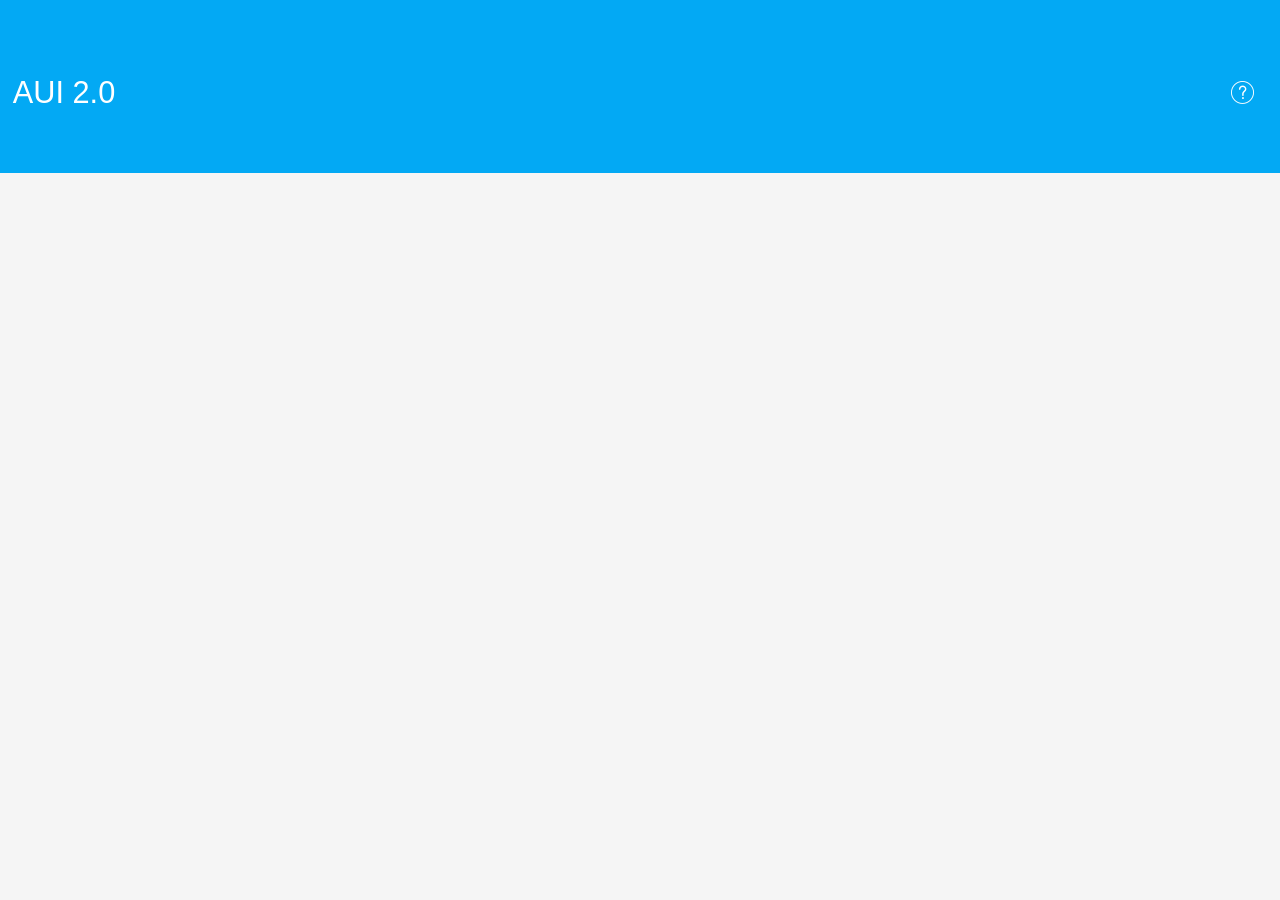
<file: aui2.0/index.html>
<!doctype html>
<html>
<head>
    <meta charset="utf-8">
    <meta name="viewport" content="maximum-scale=1.0,minimum-scale=1.0,user-scalable=0,width=device-width,initial-scale=1.0"/>
    <meta name="format-detection" content="telephone=no,email=no,date=no,address=no">
    <link rel="stylesheet" type="text/css" href="./css/aui.2.0.css" />
    <style type="text/css">
        .header {
            padding: 2.5rem 0.5rem 2rem 0.5rem;
        }
    </style>
</head>
<body>
    <header class="aui-bar aui-bar-nav aui-text-left header" id="header">
        <h1>
            <a class="aui-btn aui-pull-right" tapmode onclick="openClub()">
                <i class="aui-iconfont aui-icon-question"></i>
            </a>
            AUI 2.0
        </h1>
    </header>
</body>
<script type="text/javascript" src="./script/api.js"></script>
<script type="text/javascript">
    apiready = function(){
        api.setStatusBarStyle({
            style: 'light'
        });
        api.parseTapmode();
        var header = $api.byId('header');
        var headerPos = $api.offset(header);
        var body_h = $api.offset($api.dom('body')).h;
        var header_h = $api.offset($api.byId('header')).h;
        api.openFrame({
            name: 'index_frm',
            url: './html/index_frm.html',
            bounces: true,
            rect: {
                x: 0,
                y: header_h,
                w: 'auto',
                h: 'auto'
            }
        })
    };
    function openClub(){
        var delay = 0;
        if(api.systemType != 'ios'){
            delay = 300;
        }
        api.openWin({
            name: 'club_win',
            url: './html/club_win.html',
            bounces:false,
            delay: delay,
            slidBackEnabled:true,
            vScrollBarEnabled:false,
            progress:{
                type:"page"
            }
        });
    }
    function closeWin(){
        api.closeWin({
        });
    }
</script>
</html>
</file>
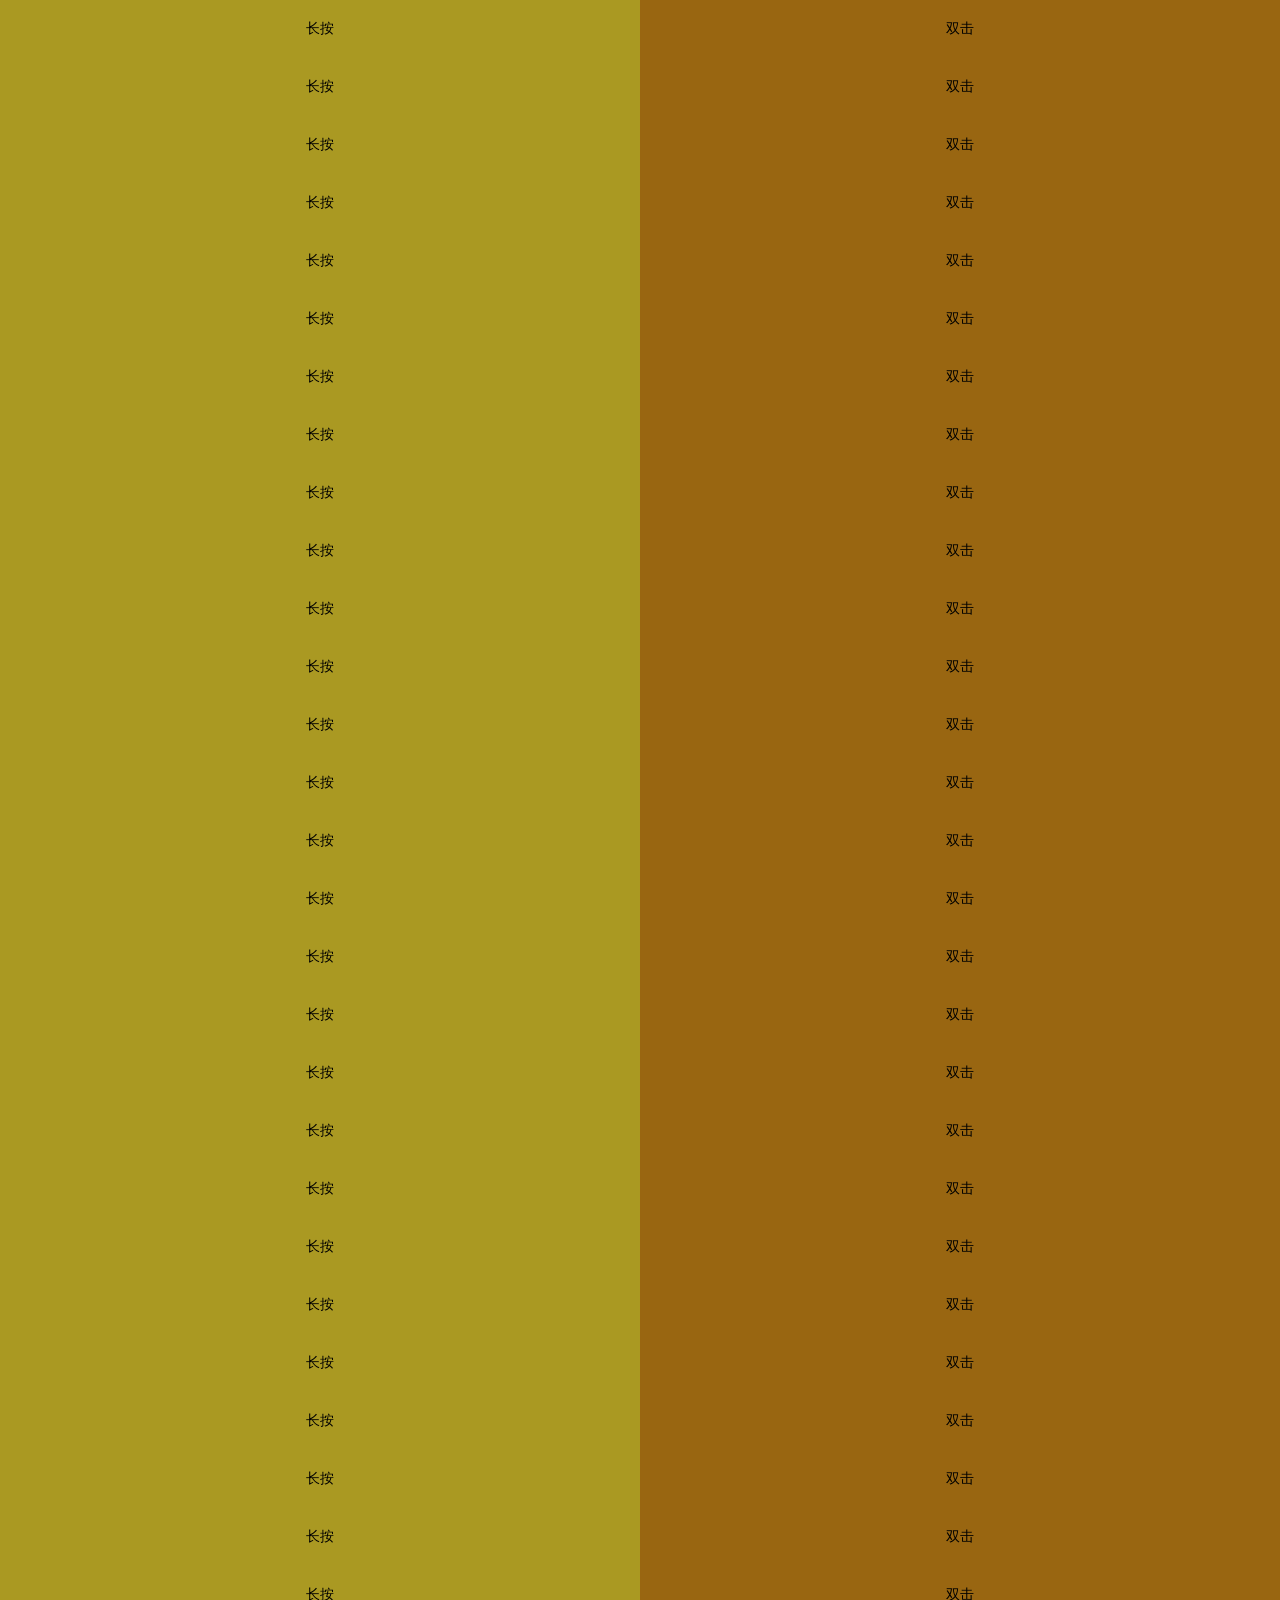
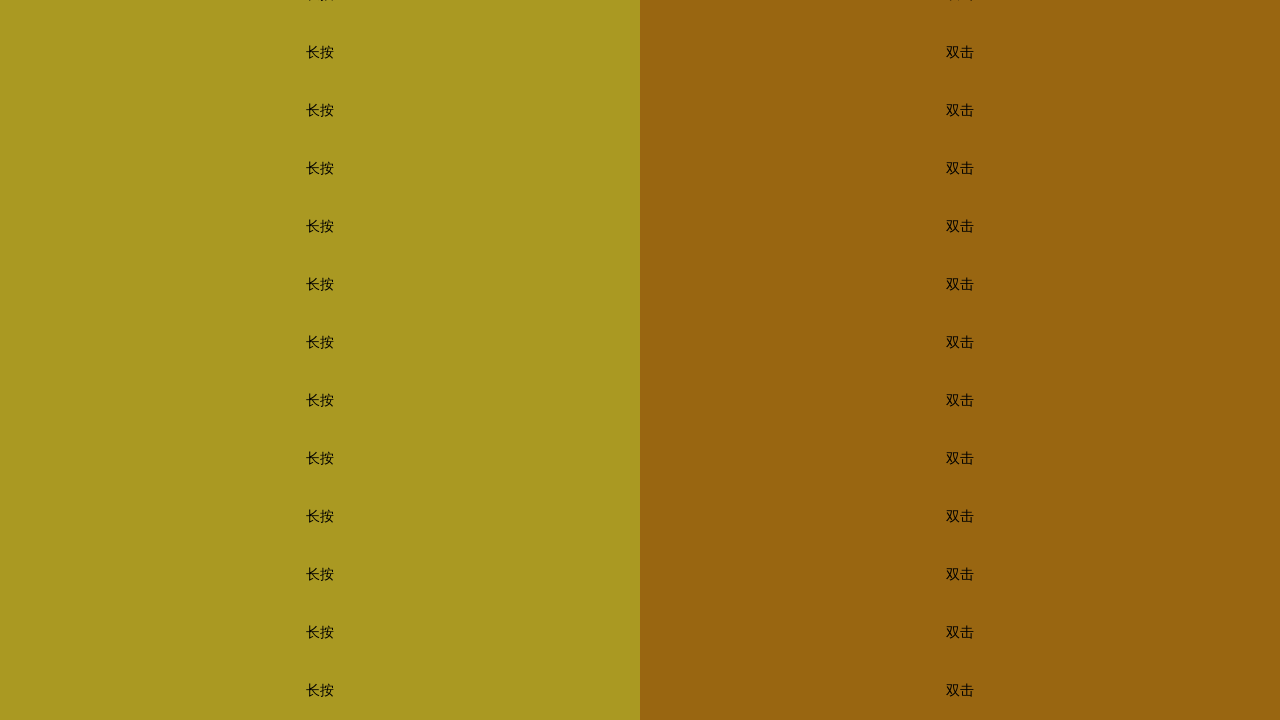
<file: hammer/index.html>
<!DOCTYPE html>
<html>
  <head>
    <title>DEMO</title>
    <meta name="viewport" content="maximum-scale=1.0,minimum-scale=1.0,user-scalable=0,width=device-width,initial-scale=1.0"/>
	  <meta http-equiv="Content-Type" content="text/html; charset=utf-8" />
    <link rel="stylesheet" href="./css/style.css" >
    <style>
      body{ background-color: white; }
      .slidebar ul{ width:90%; box-shadow:  10px 0 20px rgba(0,0,0,.3); position:relative;  }
      .slidebar li{ padding: 14px;background-color:white;  }
      .slidebar{  left:-100%; top:0; width: 100%; right:0; bottom:0;  position: fixed; z-index: 2;  overflow: auto; }
      .slidebar.trans{ transition: all .3s; -webkit-transition: all .3s; }
      .event-slidebar{ background-color:rgba(0,0,0,0); position:absolute; width:50%; top:0; right:0; bottom:0; z-index:2;}
	  
	  
      .event-slide{ position: fixed; left: 0; top: 0; bottom: 0; width: 20px; background-color: rgba(0,0,0,0); }
      
	  .main ul{ width:100%; overflow:hidden; }
	  .main ul li{ -webkit-transition:all .3s; transition:all .3s; }
	  .main ul li.active{ -webkit-transform: translateX(-33.3333333333%); transform: translateX(-33.3333333333%); }
	  
      .press,
      .doubletap{ background-color: #a92; padding: 20px; text-align: center;  }
      .doubletap{ background-color: #961; }
      .press.active{ background-color: white;  }
      .doubletap.active{ background-color: #f73; }
	  .delete{ background-color:red; color:white; padding: 20px; text-align: center; }
    </style>
  </head>
  <body> 
      <div class="slidebar">
		<div class="event-slidebar"></div>
        <ul>
          <li class="border-b">侧滑</li>
          <li class="border-b">侧滑</li>
          <li class="border-b">侧滑</li>
          <li class="border-b">侧滑</li>
          <li class="border-b">侧滑</li>
          <li class="border-b">侧滑</li>
          <li class="border-b">侧滑</li>
          <li class="border-b">侧滑</li>
          <li class="border-b">侧滑</li>
          <li class="border-b">侧滑</li>
          <li class="border-b">侧滑</li>
          <li class="border-b">侧滑</li>
          <li class="border-b">侧滑</li>
          <li class="border-b">侧滑</li>
          <li class="border-b">侧滑</li>
          <li class="border-b">侧滑</li>
          <li class="border-b">侧滑</li>
          <li class="border-b">侧滑</li>
          <li class="border-b">侧滑</li>
          <li class="border-b">侧滑</li>
          <li class="border-b">侧滑</li>
          <li class="border-b">侧滑</li>
          <li class="border-b">侧滑</li>
          <li class="border-b">侧滑</li>
          <li class="border-b">侧滑</li>
          <li class="border-b">侧滑</li>
          <li class="border-b">侧滑</li>
          <li class="border-b">侧滑</li>
          <li class="border-b">侧滑</li>
          <li class="border-b">侧滑</li>
          <li class="border-b">侧滑</li>
          <li class="border-b">侧滑</li>
          <li class="border-b">侧滑</li>
          <li class="border-b">侧滑</li>
          <li class="border-b">侧滑</li>
          <li class="border-b">侧滑</li>
          <li class="border-b">侧滑</li>
          <li class="border-b">侧滑</li>
          <li class="border-b">侧滑</li>
          <li class="border-b">侧滑</li>
          <li class="border-b">侧滑</li>
          <li class="border-b">侧滑</li>
          <li class="border-b">侧滑</li>
          <li class="border-b">侧滑</li>
          <li class="border-b">侧滑</li>
          <li class="border-b">侧滑</li>
          <li class="border-b">侧滑</li>
          <li class="border-b">侧滑</li>
          <li class="border-b">侧滑</li>
          <li class="border-b">侧滑</li>
          <li class="border-b">侧滑</li>
          <li class="border-b">侧滑</li>
          <li class="border-b">侧滑</li>
          <li class="border-b">侧滑</li>
          <li class="border-b">侧滑</li>
          <li class="border-b">侧滑</li>
          <li class="border-b">侧滑</li>
          <li class="border-b">侧滑</li>
          <li class="border-b">侧滑</li>
          <li class="border-b">侧滑</li>
          <li class="border-b">侧滑</li>
          <li class="border-b">侧滑</li>
          <li class="border-b">侧滑</li>
          <li class="border-b">侧滑</li>
          <li class="border-b">侧滑</li>
          <li class="border-b">侧滑</li>
          <li class="border-b">侧滑</li>
        </ul>
      </div>
      <div class="main">
        <ul>
          <li class="flex-wrap">
            <div class="flex-con press">长按</div>
            <div class="flex-con doubletap">双击</div>
            <div class="flex-con delete">删除</div>
          </li>
          <li class="flex-wrap">
            <div class="flex-con press">长按</div>
            <div class="flex-con doubletap">双击</div>
            <div class="flex-con delete">删除</div>
          </li>
          <li class="flex-wrap">
            <div class="flex-con press">长按</div>
            <div class="flex-con doubletap">双击</div>
            <div class="flex-con delete">删除</div>
          </li>
          <li class="flex-wrap">
            <div class="flex-con press">长按</div>
            <div class="flex-con doubletap">双击</div>
            <div class="flex-con delete">删除</div>
          </li>
          <li class="flex-wrap">
            <div class="flex-con press">长按</div>
            <div class="flex-con doubletap">双击</div>
            <div class="flex-con delete">删除</div>
          </li>
          <li class="flex-wrap">
            <div class="flex-con press">长按</div>
            <div class="flex-con doubletap">双击</div>
            <div class="flex-con delete">删除</div>
          </li>
          <li class="flex-wrap">
            <div class="flex-con press">长按</div>
            <div class="flex-con doubletap">双击</div>
            <div class="flex-con delete">删除</div>
          </li>
          <li class="flex-wrap">
            <div class="flex-con press">长按</div>
            <div class="flex-con doubletap">双击</div>
            <div class="flex-con delete">删除</div>
          </li>
          <li class="flex-wrap">
            <div class="flex-con press">长按</div>
            <div class="flex-con doubletap">双击</div>
            <div class="flex-con delete">删除</div>
          </li>
          <li class="flex-wrap">
            <div class="flex-con press">长按</div>
            <div class="flex-con doubletap">双击</div>
            <div class="flex-con delete">删除</div>
          </li>
          <li class="flex-wrap">
            <div class="flex-con press">长按</div>
            <div class="flex-con doubletap">双击</div>
            <div class="flex-con delete">删除</div>
          </li>
          <li class="flex-wrap">
            <div class="flex-con press">长按</div>
            <div class="flex-con doubletap">双击</div>
            <div class="flex-con delete">删除</div>
          </li>
          <li class="flex-wrap">
            <div class="flex-con press">长按</div>
            <div class="flex-con doubletap">双击</div>
            <div class="flex-con delete">删除</div>
          </li>
          <li class="flex-wrap">
            <div class="flex-con press">长按</div>
            <div class="flex-con doubletap">双击</div>
            <div class="flex-con delete">删除</div>
          </li>
          <li class="flex-wrap">
            <div class="flex-con press">长按</div>
            <div class="flex-con doubletap">双击</div>
            <div class="flex-con delete">删除</div>
          </li>
          <li class="flex-wrap">
            <div class="flex-con press">长按</div>
            <div class="flex-con doubletap">双击</div>
            <div class="flex-con delete">删除</div>
          </li>
          <li class="flex-wrap">
            <div class="flex-con press">长按</div>
            <div class="flex-con doubletap">双击</div>
            <div class="flex-con delete">删除</div>
          </li>
          <li class="flex-wrap">
            <div class="flex-con press">长按</div>
            <div class="flex-con doubletap">双击</div>
            <div class="flex-con delete">删除</div>
          </li>
          <li class="flex-wrap">
            <div class="flex-con press">长按</div>
            <div class="flex-con doubletap">双击</div>
            <div class="flex-con delete">删除</div>
          </li>
          <li class="flex-wrap">
            <div class="flex-con press">长按</div>
            <div class="flex-con doubletap">双击</div>
            <div class="flex-con delete">删除</div>
          </li>
          <li class="flex-wrap">
            <div class="flex-con press">长按</div>
            <div class="flex-con doubletap">双击</div>
            <div class="flex-con delete">删除</div>
          </li>
          <li class="flex-wrap">
            <div class="flex-con press">长按</div>
            <div class="flex-con doubletap">双击</div>
            <div class="flex-con delete">删除</div>
          </li>
          <li class="flex-wrap">
            <div class="flex-con press">长按</div>
            <div class="flex-con doubletap">双击</div>
            <div class="flex-con delete">删除</div>
          </li>
          <li class="flex-wrap">
            <div class="flex-con press">长按</div>
            <div class="flex-con doubletap">双击</div>
            <div class="flex-con delete">删除</div>
          </li>
          <li class="flex-wrap">
            <div class="flex-con press">长按</div>
            <div class="flex-con doubletap">双击</div>
            <div class="flex-con delete">删除</div>
          </li>
          <li class="flex-wrap">
            <div class="flex-con press">长按</div>
            <div class="flex-con doubletap">双击</div>
            <div class="flex-con delete">删除</div>
          </li>
          <li class="flex-wrap">
            <div class="flex-con press">长按</div>
            <div class="flex-con doubletap">双击</div>
            <div class="flex-con delete">删除</div>
          </li>
          <li class="flex-wrap">
            <div class="flex-con press">长按</div>
            <div class="flex-con doubletap">双击</div>
            <div class="flex-con delete">删除</div>
          </li>
          <li class="flex-wrap">
            <div class="flex-con press">长按</div>
            <div class="flex-con doubletap">双击</div>
            <div class="flex-con delete">删除</div>
          </li>
          <li class="flex-wrap">
            <div class="flex-con press">长按</div>
            <div class="flex-con doubletap">双击</div>
            <div class="flex-con delete">删除</div>
          </li>
          <li class="flex-wrap">
            <div class="flex-con press">长按</div>
            <div class="flex-con doubletap">双击</div>
            <div class="flex-con delete">删除</div>
          </li>
          <li class="flex-wrap">
            <div class="flex-con press">长按</div>
            <div class="flex-con doubletap">双击</div>
            <div class="flex-con delete">删除</div>
          </li>
          <li class="flex-wrap">
            <div class="flex-con press">长按</div>
            <div class="flex-con doubletap">双击</div>
            <div class="flex-con delete">删除</div>
          </li>
          <li class="flex-wrap">
            <div class="flex-con press">长按</div>
            <div class="flex-con doubletap">双击</div>
            <div class="flex-con delete">删除</div>
          </li>
          <li class="flex-wrap">
            <div class="flex-con press">长按</div>
            <div class="flex-con doubletap">双击</div>
            <div class="flex-con delete">删除</div>
          </li>
          <li class="flex-wrap">
            <div class="flex-con press">长按</div>
            <div class="flex-con doubletap">双击</div>
            <div class="flex-con delete">删除</div>
          </li>
          <li class="flex-wrap">
            <div class="flex-con press">长按</div>
            <div class="flex-con doubletap">双击</div>
            <div class="flex-con delete">删除</div>
          </li>
          <li class="flex-wrap">
            <div class="flex-con press">长按</div>
            <div class="flex-con doubletap">双击</div>
            <div class="flex-con delete">删除</div>
          </li>
          <li class="flex-wrap">
            <div class="flex-con press">长按</div>
            <div class="flex-con doubletap">双击</div>
            <div class="flex-con delete">删除</div>
          </li>
          <li class="flex-wrap">
            <div class="flex-con press">长按</div>
            <div class="flex-con doubletap">双击</div>
            <div class="flex-con delete">删除</div>
          </li>
        </ul>
      </div>
      <div class="event-slide"></div>
  </body>
</html>
<script src="./js/api.js"></script>
<script src="./js/hammer.min.js"></script>
<script type="text/javascript">
         
         var slidebar = new Hammer( $api.dom('.event-slidebar') );
         slidebar.on('pan', function (ev) {
              var slidebarL = $api.dom('.slidebar').offsetLeft;
			  if( ev.deltaX < 0 ){
                $api.dom('.slidebar').style.cssText = 'left:'+ ev.deltaX +'px;';
			  }else{
                $api.dom('.slidebar').style.cssText = 'left:0px;';
			  }
         });
		 
         slidebar.on('panend', function (ev) {
           funSlideAnimate();
         });
         
         
         var evSlidebar = new Hammer( $api.dom('.event-slide') );
         evSlidebar.on('pan', function (ev) {
             if( ev.deltaX >= document.documentElement.clientWidth ){
                var siliL = 0;
             }else{
                var siliL = ev.deltaX - document.documentElement.clientWidth;
             }
             $api.dom('.slidebar').style.cssText = 'left:'+ siliL +'px;';
            
         });
         evSlidebar.on('panend', function (ev) {
           funSlideAnimate();
         });
         
         var press = $api.domAll('.press');
         for( var x in press ){
           if( press[x].nodeType ){
             new Hammer( press[x] ).on('press', function (ev) {
               if( $api.hasCls( ev.target, 'active' ) ){
                 $api.removeCls( ev.target, 'active' );
               }else{
                 $api.addCls( ev.target, 'active' );
               }
             });
           }
         }
		 
         var doubletap = $api.domAll('.doubletap');
         for( var x in doubletap ){
           if( doubletap[x].nodeType ){
             new Hammer( doubletap[x] ).on('doubletap', function (ev) {
               if( $api.hasCls( ev.target, 'active' ) ){
                 $api.removeCls( ev.target, 'active' );
               }else{
                 $api.addCls( ev.target, 'active' );
               }
             });
           }
         }
         
		 
		 var eMainLi = $api.domAll('.main li');
		 for( var x in eMainLi ){
			if( eMainLi[x].nodeType ){
				eMainLi[x].style.width = document.documentElement.clientWidth / 2 *3 +'px';
				 new Hammer( eMainLi[x] ).on('swipe', function (ev) {
					console.log( ev )
				   if( $api.hasCls( ev.target.parentNode, 'active' ) ){
					 $api.removeCls( ev.target.parentNode, 'active' );
				   }else{
					 $api.addCls( ev.target.parentNode, 'active' );
				   }
				 });
			}
		 }
         function funSlideAnimate(){
              var slidebarL = $api.dom('.slidebar').offsetLeft,
                  time = null;
              clearTimeout( time )
              $api.addCls( $api.dom('.slidebar'),'trans' );
              if( document.documentElement.clientWidth / 2 <= Math.abs( slidebarL ) ){
                $api.dom('.slidebar').style.cssText = 'left:-'+document.documentElement.clientWidth+'px;';
              }else{
                $api.dom('.slidebar').style.cssText = 'left:0;';
              }
              time = setTimeout(function(){
                $api.removeCls( $api.dom('.slidebar'),'trans' );
              },300);
         }
         
</script>
</file>
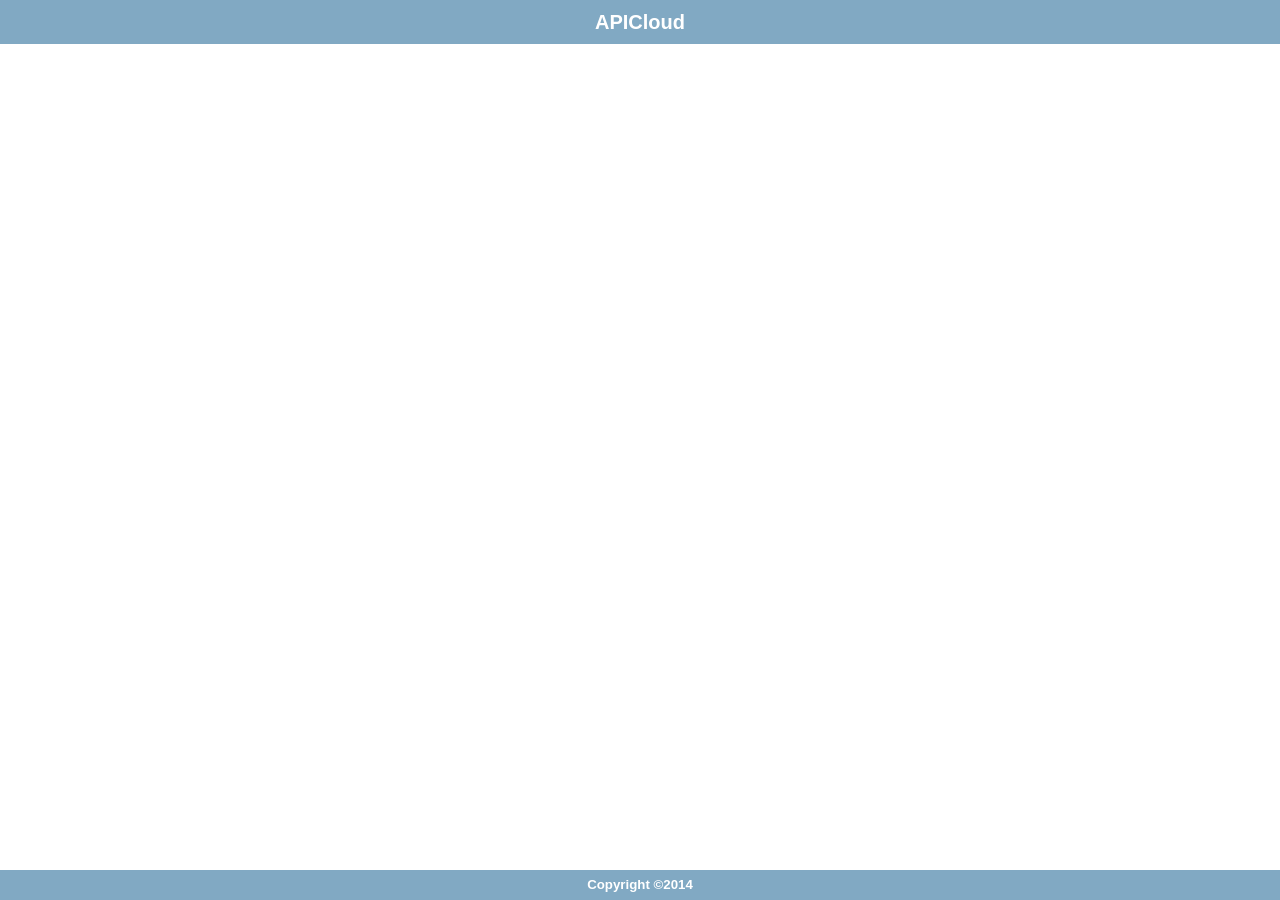
<file: intro_pages/index.html>
<!doctype html>
<html>
<head>
    <meta charset="UTF-8">
    <meta name="viewport" content="maximum-scale=1.0,minimum-scale=1.0,user-scalable=0,width=device-width,initial-scale=1.0"/>
    <title>Hello APP</title>
    <link rel="stylesheet" type="text/css" href="./css/api.css" />
    <link rel="stylesheet" type="text/css" href="./css/common.css" />
</head>
<body>
    <div id="wrap">
        <div id="header">
            <h1>APICloud</h1>
        </div>
        <div id="main">
                
        </div>
        <div id="footer">
            <h5>Copyright &copy;2014 </h5>
        </div>
    </div>
</body>
<script type="text/javascript" src="./script/api.js"></script>
<script type="text/javascript">

    apiready = function(){
    	var intro_dot_w = api.winWidth;
        var intro_dot_h = api.winHeight;
        intro_dot_w = parseInt(intro_dot_w/3);
        intro_dot_h = parseInt(intro_dot_h*4/5);
        
		api.openFrameGroup({
            name: 'intro_pages',
            background: '#000000',
            scrollEnabled: true,
            rect: {
                x: 0,
                y: 0,
                w: 'auto',
                h: 'auto'
            },
            index: 0,
            frames:[
                {
                    name: 'intro_1', 
                    url: './html/intro_pages/intro_pages_1.html', 
                    pageParam:{}, 
                    bounces:false, 
                    opaque:true,
                    bgColor: '#484069'
                },{
                    name: 'intro_2', 
                    url: './html/intro_pages/intro_pages_2.html', 
                    pageParam:{}, 
                    bounces:false, 
                    opaque:true,
                    bgColor: '#DE96AC'
                },{
                    name: 'intro_3', 
                    url: './html/intro_pages/intro_pages_3.html', 
                    pageParam:{}, 
                    bounces:false, 
                    opaque:true,
                    bgColor: '#187E00'
                },{
                    name: 'intro_4', 
                    url: './html/intro_pages/intro_pages_4.html', 
                    pageParam:{}, 
                    bounces:false, 
                    opaque:true,
                    bgColor: '#31A7CF'
                }
            ]
        }, function(ret, err){
            var name = ret.name;
            var index = ret.index;
            if(index === 0){
            	setTimeout(function(){
	            	api.openFrame({
			           name: 'dot_slider',
			           url: './html/intro_pages/dot_slider.html',
			           bounces: false,
			           pageParam: {
			               w: intro_dot_w
			           },
			           rect: {
			               x: intro_dot_w,
			               y: intro_dot_h,
			               w: intro_dot_w,
			               h: 10
			           }
			       	});
            	},50);
            	
            }
            
		   api.execScript({
		   	   name: 'root',
		   	   frameName: 'dot_slider',
		   	   script: 'try{changeDot('+index+');}catch(e){}'
		   });
        });
    };
</script>
</html>
</file>
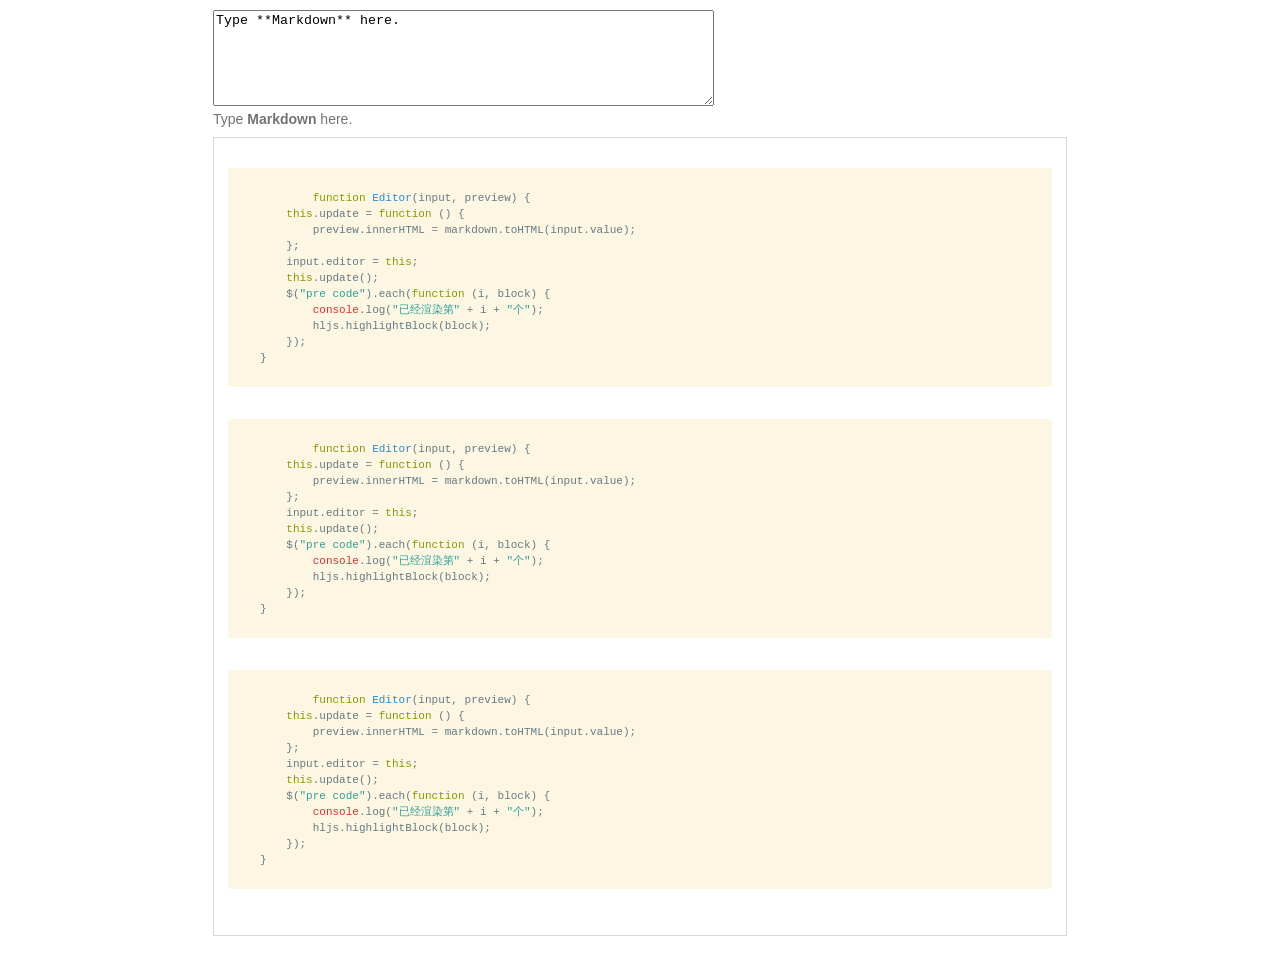
<file: markdown/index.html>
<!doctype html>
<html>

<head>
    <title>合适的markdown编辑器样式</title>
    <link rel="stylesheet" href="styles/solarized-light.css">
    <link rel="stylesheet" href="css/index.css">
</head>

<body>
<textarea id="text-input" oninput="this.editor.update()" rows="6" cols="60">Type **Markdown** here.</textarea>

<div id="preview">

</div>
<div id="content">
        <pre>
    <code>
            function Editor(input, preview) {
        this.update = function () {
            preview.innerHTML = markdown.toHTML(input.value);
        };
        input.editor = this;
        this.update();
        $("pre code").each(function (i, block) {
            console.log("已经渲染第" + i + "个");
            hljs.highlightBlock(block);
        });
    }
    </code>
        <code>
            function Editor(input, preview) {
        this.update = function () {
            preview.innerHTML = markdown.toHTML(input.value);
        };
        input.editor = this;
        this.update();
        $("pre code").each(function (i, block) {
            console.log("已经渲染第" + i + "个");
            hljs.highlightBlock(block);
        });
    }
    </code>
        <code>
            function Editor(input, preview) {
        this.update = function () {
            preview.innerHTML = markdown.toHTML(input.value);
        };
        input.editor = this;
        this.update();
        $("pre code").each(function (i, block) {
            console.log("已经渲染第" + i + "个");
            hljs.highlightBlock(block);
        });
    }
    </code>
  </pre>
</div>
<script src="js/jquery-3.1.1.min.js"></script>
<script src="js/highlight.pack.js"></script>
<script>hljs.initHighlightingOnLoad();</script>
<script src="js/markdown.min.js"></script>
<script>
    var $a = function (id) {
        return document.getElementById(id);
    };
    $(document).ready(function () {
        new Editor($a("text-input"), $a("preview"));
    });
    function Editor(input, preview) {
        this.update = function () {
            preview.innerHTML = markdown.toHTML(input.value);
        };
        input.editor = this;
        this.update();
        $("pre code").each(function (i, block) {
            console.log("已经渲染第" + i + "个");
            hljs.highlightBlock(block);
        });

    }

</script>
</body>

</html>
</file>
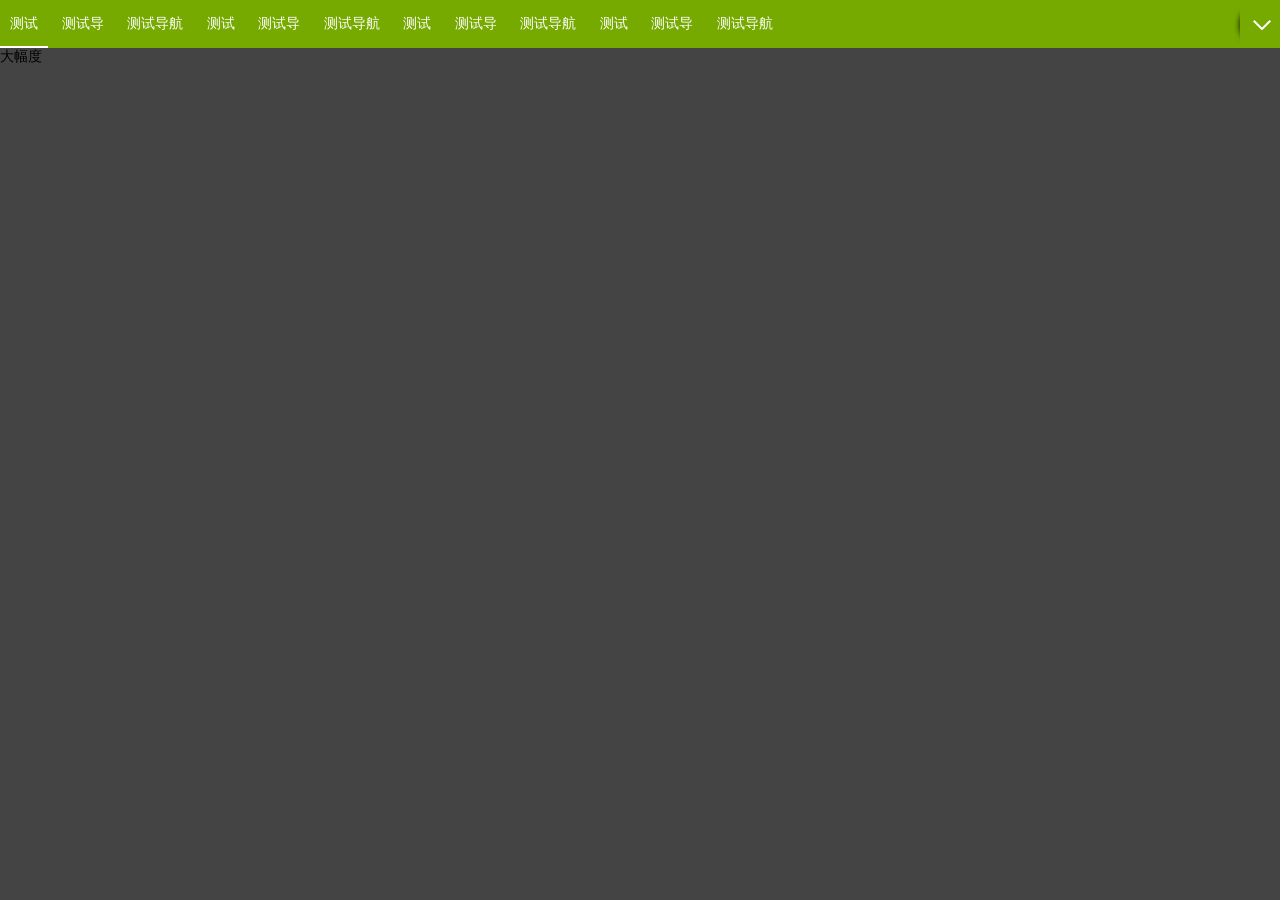
<file: scrollNav/index.html>
<!doctype html>
<html>
  <head>
    <meta charset="utf-8">
    <meta name="viewport" content="maximum-scale=1.0,minimum-scale=1.0,user-scalable=0,width=device-width,initial-scale=1.0"/>
    <title></title>
    <link rel="stylesheet" href="./css/style.css" >
	<style>
		*{ margin:0; padding:0; }
		body{ background-color: #444; }
    #wrapper{  background-color:#7a0;  }
    #iscroll{ overflow: hidden; position: relative; }
    .showdon{ width: 40px; height: 40px; box-shadow: 0 0 6px #000; position: absolute; right: -40px; top: 5px; border-radius: 50%;  }
    .run-line{  height: 2px; width: 48px; position: absolute;  left: 0; bottom: 0;  background-color: white; -webkit-transition:all .3s; transition:all .3s; }
    .con{  white-space: nowrap; line-height: 48px; position: absolute  }
    li{ display: inline-block; padding: 0 10px; color: white; line-height: 48px;   }
    .arrows{ width: 40px; height: 48px; }
	</style>
  </head>
  <body>
	  <div id="wrapper" class="flex-wrap" >
      <div id="iscroll" class="flex-con" >
        <div class="con">
          <ul>
              <li tapmode="hover" onclick="funActive( this );" >测试</li>
              <li tapmode="hover" onclick="funActive( this );" >测试导</li>
              <li tapmode="hover" onclick="funActive( this );" >测试导航</li>
              <li tapmode="hover" onclick="funActive( this );" >测试</li>
              <li tapmode="hover" onclick="funActive( this );" >测试导</li>
              <li tapmode="hover" onclick="funActive( this );" >测试导航</li>
              <li tapmode="hover" onclick="funActive( this );" >测试</li>
              <li tapmode="hover" onclick="funActive( this );" >测试导</li>
              <li tapmode="hover" onclick="funActive( this );" >测试导航</li>
              <li tapmode="hover" onclick="funActive( this );" >测试</li>
              <li tapmode="hover" onclick="funActive( this );" >测试导</li>
              <li tapmode="hover" onclick="funActive( this );" >测试导航</li>
          </ul>
          <div class="run-line"></div>
        </div>
        <div class="showdon"></div>
      </div>
      <div class="arrows"></div>
  </div>
  <div onclick="open();" >大幅度</div>
  </body>
</html>
<script src="./script/iScroll-lite.js"></script>
<script>
	function open(){
		
	}
  var frames = [],
      myScroll;
      apiready = function(){
        loaded ();
      }
      
    function loaded () {
    	myScroll = new IScroll('#iscroll', {
    		scrollX: true,
        tap: true
    	});
      var eLis = document.querySelectorAll('li');
      for( var i = 0, li = eLis.length; i < li; i++ ){
    		frames.push( {
    			name: eLis[i].innerHTML, 
    			url: './page/group.html'
    		} );
      }
      
    		api.openFrameGroup ({
    			name: 'gro',
    			background:'#fff',
    			rect:{
    				x: 0,
    				y: document.querySelector('#wrapper').offsetHeight,
    				w: api.winWidth,
    				h: api.winHeight - document.querySelector('#wrapper').offsetHeight
    			},
    			frames : frames
    		}, function(ret, err){
          if( ret ){
            funActive( ret.index )
          }
    		});
    }

    function funActive( ele ){
      var eLis = document.querySelectorAll('li');
      if( typeof ele == 'object' ){
        for( var i = 0, len = eLis.length; i < len; i++ ){
          if( eLis[i] == ele ){
            ele = i;
          }
        }
        api.setFrameGroupIndex({
            name: 'gro',
            index:ele,
            scroll:true
        });
      }
      var eRun = document.querySelector('.run-line');
      eRun.style.cssText = 'left:'+eLis[ele].offsetLeft+'px; width:'+eLis[ele].offsetWidth+'px;'
      myScroll.scrollToElement( eLis[ele], 300, true )
    };
</script>
</file>
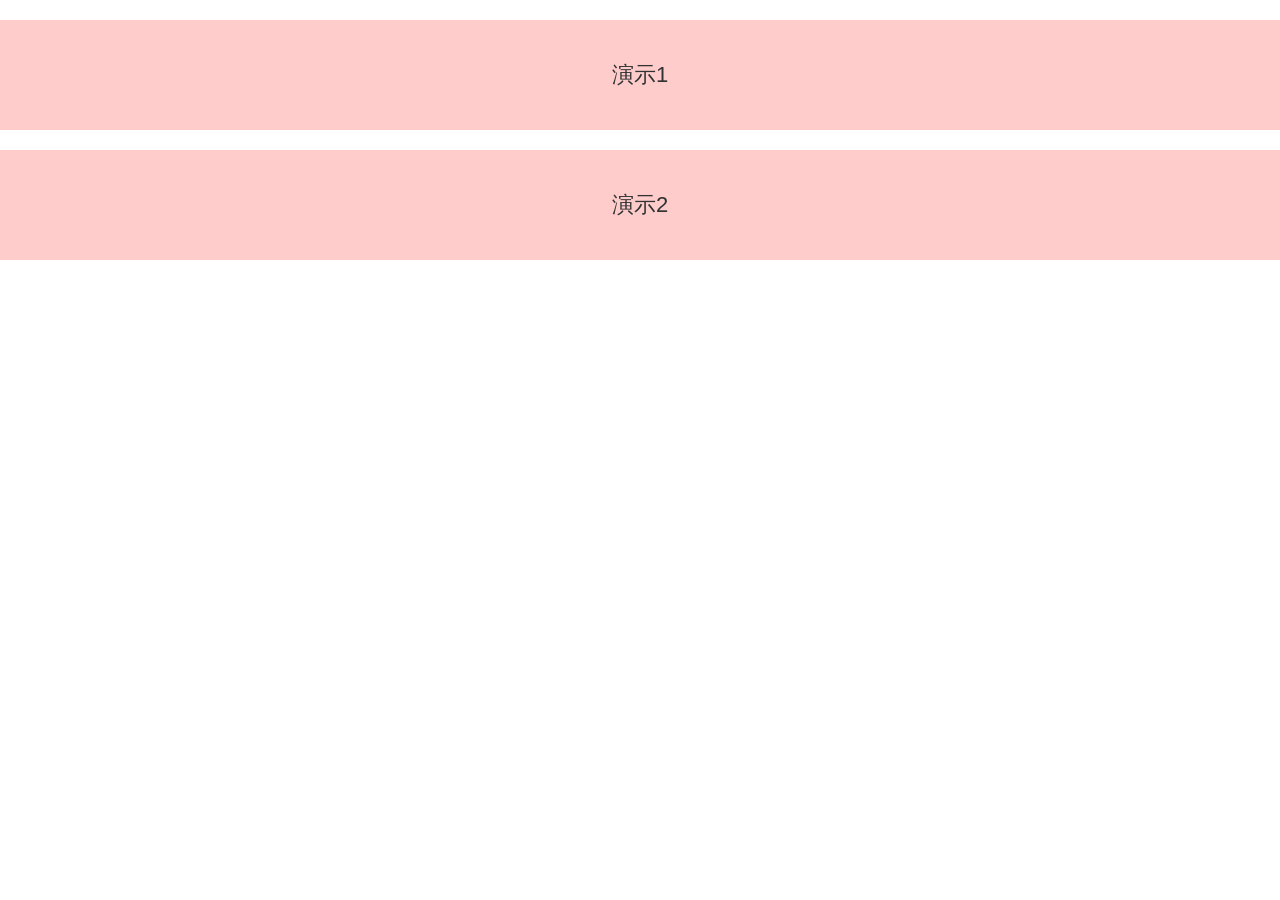
<file: slide/index.html>
<!doctype html>
<html>
<head>
    <meta charset="UTF-8">
    <meta name="viewport" content="maximum-scale=1.0,minimum-scale=1.0,user-scalable=0,width=device-width,initial-scale=1.0"/>
    <title>Hello APP</title>
    <link rel="stylesheet" type="text/css" href="./css/api.css" />
    <style>
    /*html, body {height: 100%;}*/
    .card {padding:20px;background-color: #fcc;height: 70px;line-height: 70px;text-align: center;margin-top: 20px;font-size: 22px;}
    </style>
</head>
<body>
    <div class="card card1" tapmode="" onclick="openNewWindow1()">演示1</div>
    <div class="card card2" tapmode="" onclick="openNewWindow2()">演示2</div>
</body>
<script type="text/javascript" src="./script/api.js"></script>
<script type="text/javascript">

function openNewWindow1 (_index) {
    api.openWin({
        name: 'win_swipe_pic',
        url: './html/win_swipe_pic.html',
        delay:150,
        bounces: false
    });
}

function openNewWindow2 () {
    api.openWin({
        name: 'win_swipe_dianping',
        url: './html/win_swipe_dianping.html',
        delay:150,
        bounces: false
    });
}
    apiready = function(){
		
    };
</script>
</html>
</file>
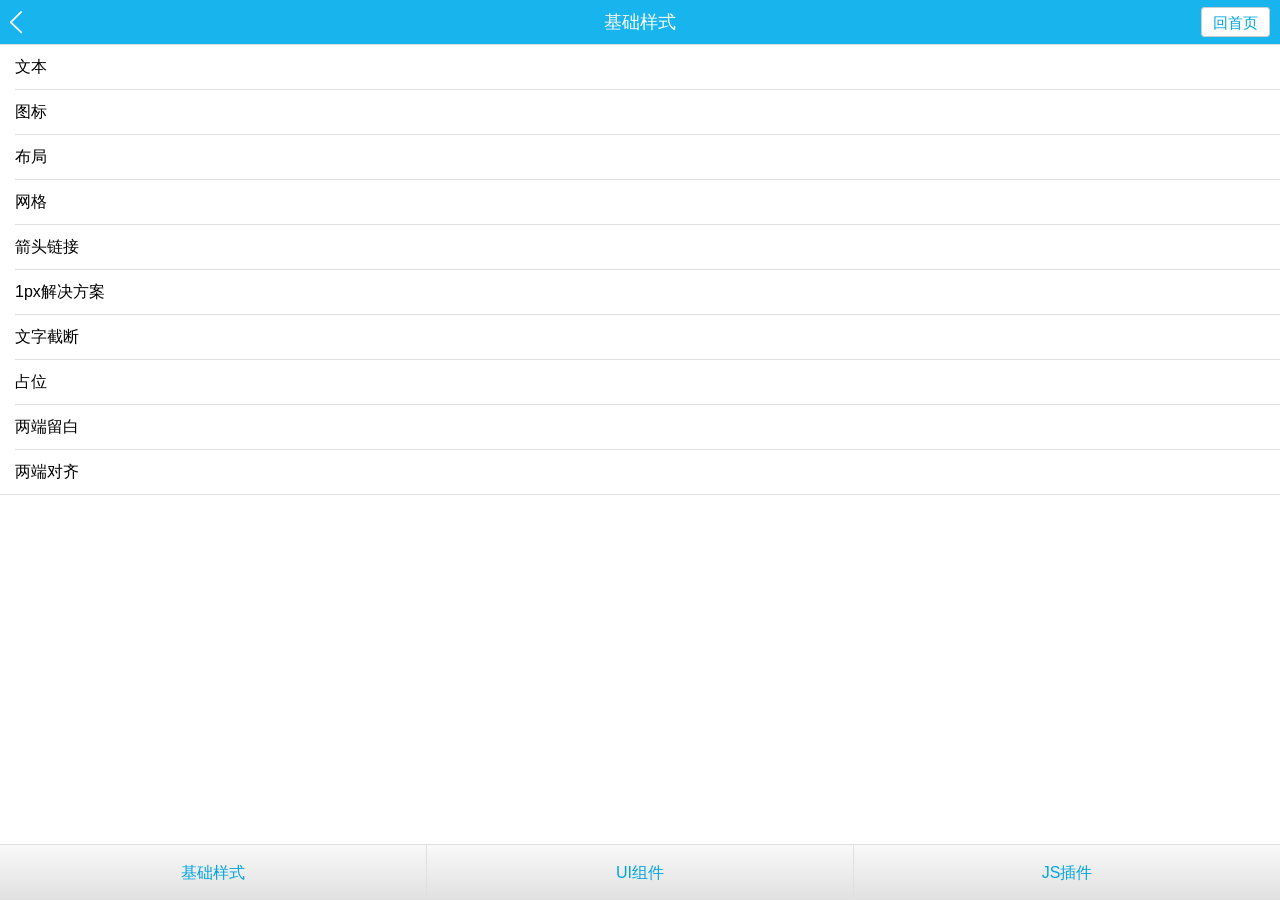
<file: frozenui-1.3.0/demo/index.html>
<!DOCTYPE html>
<html>
    <head>
        <meta charset="utf-8">
        <meta name="viewport" content="initial-scale=1, maximum-scale=1, user-scalable=no">
        <meta name="format-detection" content="telephone=no">
        <title>FrozenUI Demo</title>
        <script type="text/javascript" src="http://tajs.qq.com/stats?sId=37342703" charset="UTF-8"></script>
        <link rel="stylesheet" href="../css/frozen.css">
        <link rel="stylesheet" href="demo.css">
        <script src="../lib/zepto.min.js"></script>
        <script src="../js/frozen.js"></script>
    </head>
    
    <body ontouchstart>
        <header class="ui-header ui-header-positive ui-border-b">
            <i class="ui-icon-return" onclick="history.back()"></i><h1>基础样式 </h1><button class="ui-btn">回首页</button>
        </header>
        <footer class="ui-footer ui-footer-btn">
            <ul class="ui-tiled ui-border-t">
                <li data-href="index.html" class="ui-border-r"><div>基础样式</div></li>
                <li data-href="ui.html" class="ui-border-r"><div>UI组件</div></li>
                <li data-href="js.html"><div>JS插件</div></li>
            </ul>
        </footer>
        <section class="ui-container">



<section id="list">
    <div class="demo-item">
        <div class="demo-block">
            <ul class="ui-list ui-list-pure ui-border-b">
                <li class="ui-border-t" data-href="type.html">
                  文本
                </li>
                <li class="ui-border-t" data-href="icon.html">
                  图标
                </li>
                <li class="ui-border-t" data-href="layout.html">
                  布局
                </li>
                <li class="ui-border-t" data-href="grid.html">
                  网格
                </li>
                <li class="ui-border-t" data-href="arrowlink.html">
                  箭头链接
                </li>
                <li class="ui-border-t" data-href="border.html">
                  1px解决方案
                </li>
                <li class="ui-border-t" data-href="nowrap.html">
                  文字截断
                </li>
                <li class="ui-border-t" data-href="placehold.html">
                  占位
                </li>
                <li class="ui-border-t" data-href="whitespace.html">
                  两端留白
                </li>
                <li class="ui-border-t" data-href="justify.html">
                  两端对齐
                </li>
            </ul>
        </div>
    </div>
</section>


 
        </section><!-- /.ui-container-->
        <script>
        $('.ui-list li,.ui-tiled li').click(function(){
            if($(this).data('href')){
                location.href= $(this).data('href');
            }
        });
        $('.ui-header .ui-btn').click(function(){
            location.href= 'index.html';
        });
        </script>
    </body>
</html>
</file>
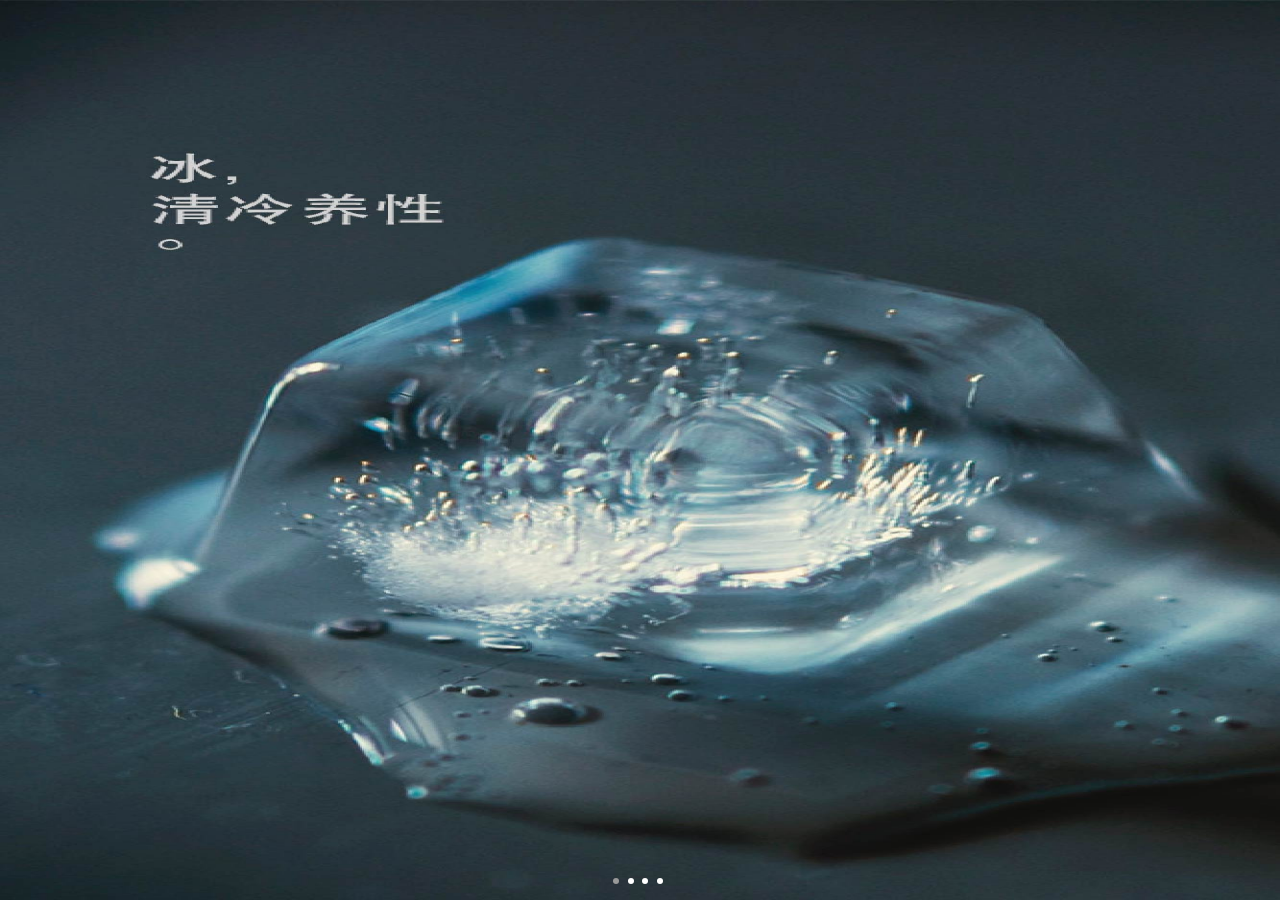
<file: app_guide/appwelcome.html>
<!DOCTYPE html>
<html>
<head>
    <meta charset="utf-8">
    <meta name="viewport"
          content="maximum-scale=1.0,minimum-scale=1.0,user-scalable=0,width=device-width,initial-scale=1.0">
    <title></title>
    <link rel="stylesheet" type="text/css" href="api.css"/>
    <link rel="stylesheet" type="text/css" href="common.css"/>
    <style>
        /*slide*/
        .swipe {
            height: 100%;
            overflow: hidden;
            /*visibility: hidden;*/
            position: relative;
        }

        .swipe-wrap {
            height: 100%;
            overflow: hidden;
            position: relative;
        }

        .swipe-wrap > div {
            float: left;
            width: 100%;
            position: relative;
        }

        .swipe-wrap > div {
            height: 100%;
            overflow: hidden;
            position: relative;
        }

        .swipe-wrap img {
            width: 100%;
            height: 100%;
            min-width: 320px;
        }

        #slide {
            margin: 0 auto;
            position: relative;
        }
        #pointer {
            position: absolute;
            bottom: 12px;
            overflow: hidden;
            width: 100%;
            text-align: center;
        }

        #pointer div {
            display: inline-block;
            width: 6px;
            height: 6px;
            border-radius: 6px;
            margin-right: 4px;
            background-color: #FFFFFF;
        }

        #pointer div.active {
            background-color: #999999;
        }
    </style>
</head>
<body>
<div id='slide' class='swipe'>
    <div class='swipe-wrap' id="banner-content">
        <div >
            <img src="1.jpg"/>
        </div>
        <div >
            <img src="2.jpg"/>
        </div>
        <div >
            <img src="3.jpg"/>
        </div>
        <div >
            <img src="4.jpg"/>
        </div>
    </div>
    <div id="pointer">
        <div class="active"></div>
        <div></div>
        <div></div>
        <div></div>
    </div>
</div>
<script src="api.js"></script>
<script src="swipe.js"></script>
<script>
    apiready = function () {

    }
    function initSlide() {
        var slide = $api.byId('slide');
        var pointer = $api.domAll('#pointer div');
        window.mySlide = Swipe(slide, {
            auto: 0,
            continuous: false,
            disableScroll: true,
            stopPropagation: true,
            callback: function (index, element) {
                var actPoint = $api.dom('#pointer div.active');
                $api.removeCls(actPoint, 'active');
                $api.addCls(pointer[index], 'active');
            },
            transitionEnd: function (index, element) {

            }
        });
    }
    initSlide();
</script>
</body>
</html>
</file>
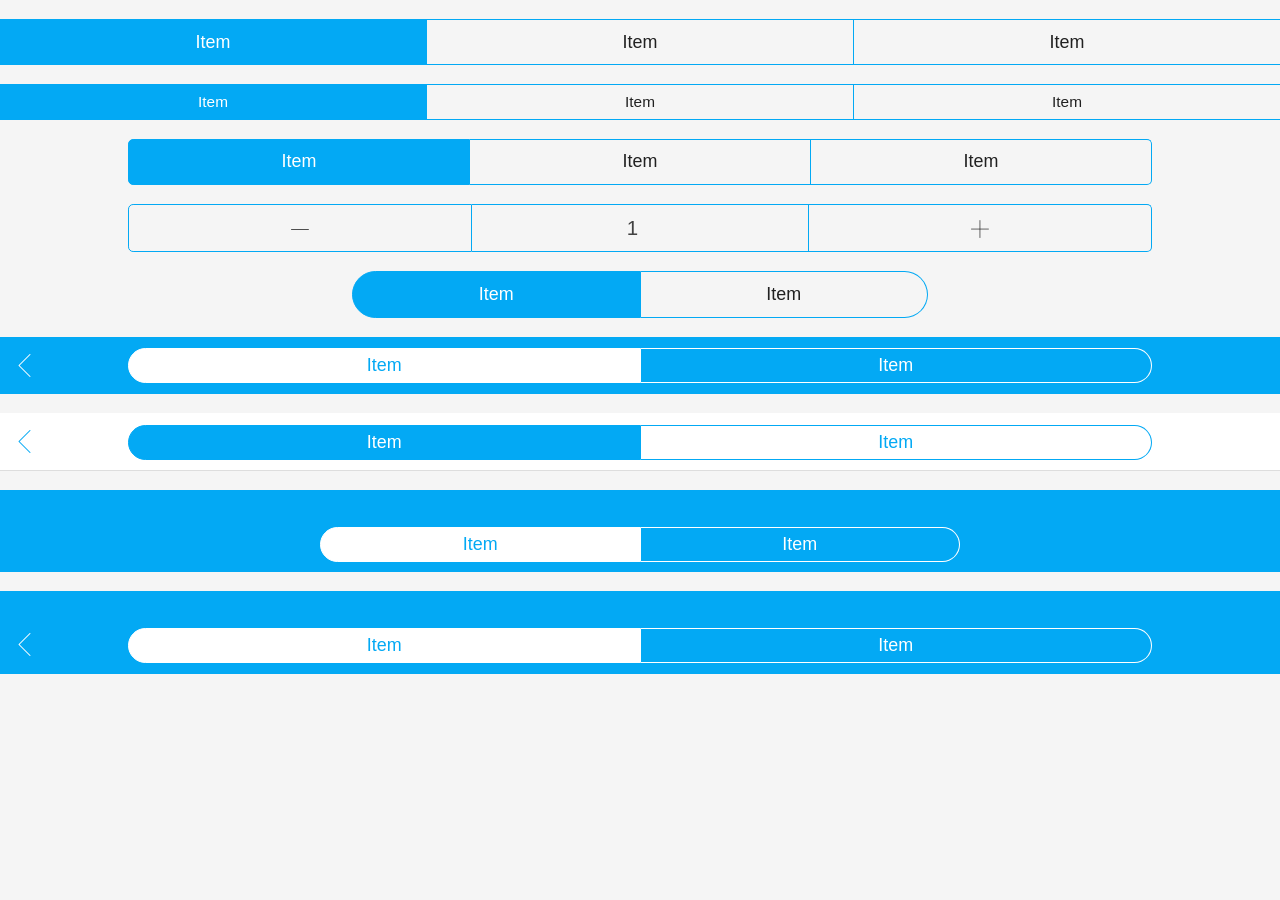
<file: aui2.0/html/btn_bar_frm.html>
<!DOCTYPE HTML>
<html>
<head>
    <meta charset="utf-8">
    <meta name="viewport" content="maximum-scale=1.0,minimum-scale=1.0,user-scalable=0,width=device-width,initial-scale=1.0"/>
    <meta name="format-detection" content="telephone=no,email=no,date=no,aItemress=no">
    <title>AUI快速完成布局</title>
    <link rel="stylesheet" type="text/css" href="../css/aui.2.0.css" />
    <style type="text/css">
        .aui-bar {
            margin-top: 0.75rem;
        }
        #demo .aui-bar-btn-item.aui-active {
            background-color: transparent;
            color: #212121;
        }
    </style>
</head>
<body>
    <div class="aui-bar aui-bar-btn aui-bar-btn-full">
        <div class="aui-bar-btn-item aui-active">Item</div>
        <div class="aui-bar-btn-item">Item</div>
        <div class="aui-bar-btn-item">Item</div>
    </div>
    <div class="aui-bar aui-bar-btn aui-bar-btn-sm aui-bar-btn-full">
        <div class="aui-bar-btn-item aui-active">Item</div>
        <div class="aui-bar-btn-item">Item</div>
        <div class="aui-bar-btn-item">Item</div>
    </div>
    <div class="aui-bar aui-bar-btn" style="width:80%;">
        <div class="aui-bar-btn-item aui-active">Item</div>
        <div class="aui-bar-btn-item">Item</div>
        <div class="aui-bar-btn-item">Item</div>
    </div>
    <div class="aui-bar aui-bar-btn" style="width:80%;" type="count" id="demo">
        <div class="aui-bar-btn-item aui-font-size-20">
            <i class="aui-iconfont aui-icon-minus"></i>
        </div>
        <div class="aui-bar-btn-item">
            <input type="number" class="aui-input aui-text-center" id="count" value="1">
        </div>
        <div class="aui-bar-btn-item aui-font-size-20">
            <i class="aui-iconfont aui-icon-plus"></i>
        </div>
    </div>
    <div class="aui-bar aui-bar-btn aui-bar-btn-round" style="width:45%;">
        <div class="aui-bar-btn-item aui-active">Item</div>
        <div class="aui-bar-btn-item">Item</div>
    </div>
    <header class="aui-bar aui-bar-nav aui-margin-b-15">
        <a class="aui-pull-left aui-btn">
            <span class="aui-iconfont aui-icon-left"></span>
        </a>
        <div class="aui-title">
            <div class="aui-bar aui-bar-btn aui-bar-btn-round">
                <div class="aui-bar-btn-item aui-active">Item</div>
                <div class="aui-bar-btn-item">Item</div>
            </div>
        </div>
    </header>
    <header class="aui-bar aui-bar-nav aui-bar-light">
        <a class="aui-pull-left aui-btn">
            <span class="aui-iconfont aui-icon-left"></span>
        </a>
        <div class="aui-title">
            <div class="aui-bar aui-bar-btn aui-bar-btn-round">
                <div class="aui-bar-btn-item aui-active">Item</div>
                <div class="aui-bar-btn-item">Item</div>
            </div>
        </div>
    </header>
    <header class="aui-bar aui-bar-nav" style="padding-top:25px;">
        <div class="aui-bar aui-bar-btn aui-bar-btn-round">
            <div class="aui-bar-btn-item aui-active">Item</div>
            <div class="aui-bar-btn-item">Item</div>
        </div>
    </header>
    <header class="aui-bar aui-bar-nav" style="padding-top:25px;">
        <a class="aui-pull-left">
            <span class="aui-iconfont aui-icon-left"></span>
        </a>
        <div class="aui-title">
            <div class="aui-bar aui-bar-btn aui-bar-btn-round">
                <div class="aui-bar-btn-item aui-active">Item</div>
                <div class="aui-bar-btn-item">Item</div>
            </div>
        </div>
    </header>
</body>
<script type="text/javascript" src="../script/api.js" ></script>
<script type="text/javascript" src="../script/aui-tab.js" ></script>
<script type="text/javascript">
    apiready = function(){
        api.parseTapmode();
    }
    var bar = document.querySelectorAll(".aui-bar-btn");
    if(bar){
        for(var i=0; i<bar.length;i++){
            var d = bar[i];
            var tab = new auiTab({
                element:bar[i],
                repeatClick:true
            },function(ret){
                if(ret.dom.parentNode.getAttribute("type") && ret.dom.parentNode.getAttribute("type")=="count"){
                    var count = parseInt(document.getElementById("count").value);
                    if(ret.index==2)return;
                    if(ret.index==1){
                        document.getElementById("count").value = count-1;
                    }
                    if(ret.index==3){
                        document.getElementById("count").value = count+1;
                    }
                }
            });

        }
    }
</script>
</html>
</file>
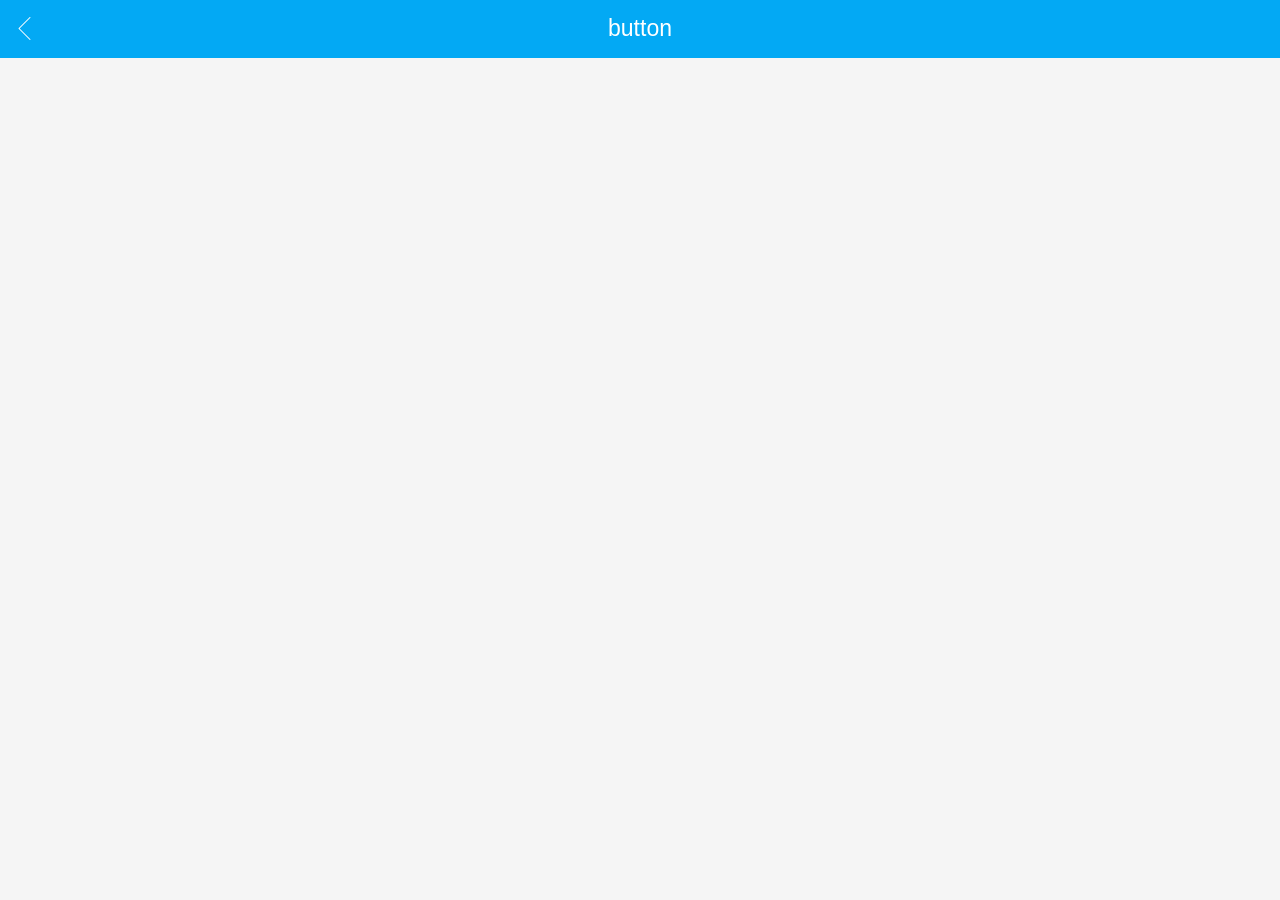
<file: aui2.0/html/btn_bar_win.html>
<!doctype html>
<html>
<head>
    <meta charset="utf-8">
    <meta name="viewport" content="maximum-scale=1.0,minimum-scale=1.0,user-scalable=0,width=device-width,initial-scale=1.0"/>
    <meta name="format-detection" content="telephone=no,email=no,date=no,address=no">
    <link rel="stylesheet" type="text/css" href="../css/aui.2.0.css" />
</head>
<body>
    <header class="aui-bar aui-bar-nav" id="aui-header">
        <a class="aui-btn aui-pull-left" tapmode onclick="closeWin()">
            <span class="aui-iconfont aui-icon-left"></span>
        </a>
        <div class="aui-title">button</div>
    </header>
</body>
<script type="text/javascript" src="../script/api.js"></script>
<script type="text/javascript">
    apiready = function(){
        api.parseTapmode();
        var header = $api.byId('aui-header');
        $api.fixStatusBar(header);
        var headerPos = $api.offset(header);
        var body_h = $api.offset($api.dom('body')).h;
        api.openFrame({
            name: 'btn_bar_frm',
            url: 'btn_bar_frm.html',
            bounces: true,
            rect: {
                x: 0,
                y: headerPos.h,
                w: 'auto',
                h: 'auto'
            }
        })


    };
    function closeWin(){
        api.closeWin({
        });
    }
</script>
</html>
</file>
<file: aui2.0/css/aui.2.0.css>
/*
 * =========================================================================
 * APIClud - AUI UI 框架    流浪男  QQ：343757327  http://www.auicss.com
 * Verson 2.0.0
 * =========================================================================
 */
 /*初始化类*/
@charset "UTF-8";
html{
	font-family: sans-serif;
	font-size: 20px;
}
html,body {
	-webkit-touch-callout:none;
	-webkit-text-size-adjust:none;
	-webkit-tap-highlight-color:rgba(0, 0, 0, 0);
	-webkit-user-select:none;
	width: 100%;
}
body {
	line-height: 1.5;
	font-size: 0.8rem;
	color: #212121;
	background-color: #f5f5f5;
	outline: 0;
}
html,body,header,section,footer,div,ul,ol,li,img,a,span,em,del,legend,center,strong,var,fieldset,form,label,dl,dt,dd,cite,input,hr,time,mark,code,figcaption,figure,textarea,h1,h2,h3,h4,h5,h6,p{
	margin:0;
	border:0;
	padding:0;
	font-style:normal;
}
* {
	-webkit-box-sizing: border-box;
	      	box-sizing: border-box;
	-webkit-user-select: none;
	-webkit-tap-highlight-color: transparent;
	outline: none;
}
@media only screen and (min-width: 400px) {
	html {
		font-size: 21.33333333px !important;
	}
}
@media only screen and (min-width: 414px) {
	html {
		font-size: 21px !important;
	}
}
@media only screen and (min-width: 480px) {
	html {
		font-size: 25.6px !important;
	}
}
ul, li {
	list-style: none;
}
p {
	font-size: 0.7rem;
	color: #757575;
}
a {
	color: #0062cc;
	text-decoration: none;
	background-color: transparent;
}
a:hover {
	outline: 0;
}
textarea {
	overflow: hidden;
	resize: none;
}
button {
	overflow: visible;
}
button,select {
	text-transform: none;
}
button,input,select,textarea {
	font: inherit;
	color: inherit;
}
/*自动隐藏文字*/
.aui-ellipsis-1 {
	overflow: hidden;
	white-space: nowrap;
	text-overflow: ellipsis;
}
.aui-ellipsis-2 {
	display: -webkit-box;
	overflow: hidden;
	text-overflow: ellipsis;
	word-wrap: break-word;
	white-space: normal !important;
	-webkit-line-clamp: 2;
	-webkit-box-orient: vertical;
}
/*水平线*/
.aui-hr {
	width: 100%;
	position: relative;
	height: 1px;
}
.aui-hr:after {
	height: 1px;
    background-color: #dddddd;
    display: block;
    content: '';
    position: absolute;
    top: auto;
    right: auto;
    bottom: 0;
    left: 0;
    width: 100%;
    -webkit-transform-origin: 50% 100%;
            transform-origin: 50% 100%;
    pointer-events: none;
}
@media only screen and (-webkit-min-device-pixel-ratio: 1.5) {
    .aui-hr:after {
        -webkit-transform: scaleY(1);
                transform: scaleY(1);
    }
}
@media only screen and (-webkit-min-device-pixel-ratio: 2) {
    .aui-hr:after {
        -webkit-transform: scaleY(0.5);
                transform: scaleY(0.5);
    }
}
@media only screen and (-webkit-min-device-pixel-ratio: 3) {
    .aui-hrafter {
        -webkit-transform: scaleY(0.333);
                transform: scaleY(0.333);
    }
}
/*内外边距类*/
.aui-padded-t-0 {
	padding-top: 0 !important;
}
.aui-padded-t-5 {
	padding-top: 0.25rem !important;
}
.aui-padded-t-10 {
	padding-top: 0.5rem !important;
}
.aui-padded-t-15 {
	padding-top: 0.75rem !important;
}
.aui-padded-b-0 {
	padding-bottom: 0 !important;
}
.aui-padded-b-5 {
	padding-bottom: 0.25rem !important;
}
.aui-padded-b-10 {
	padding-bottom: 0.5rem !important;
}
.aui-padded-b-15 {
	padding-bottom: 0.75rem !important;
}
.aui-padded-l-0 {
	padding-left: 0 !important;
}
.aui-padded-l-5 {
	padding-left: 0.25rem !important;
}
.aui-padded-l-10 {
	padding-left: 0.5rem !important;
}
.aui-padded-l-15 {
	padding-left: 0.75rem !important;
}
.aui-padded-r-0 {
	padding-right: 0 !important;
}
.aui-padded-r-5 {
	padding-right: 0.25rem !important;
}
.aui-padded-r-10 {
	padding-right: 0.5rem !important;
}
.aui-padded-r-15 {
	padding-right: 0.75rem !important;
}
.aui-margin-t-0 {
	margin-top: 0.25rem !important;
}
.aui-margin-t-5 {
	margin-top: 0 !important;
}
.aui-margin-t-10 {
	margin-top: 0.5rem !important;
}
.aui-margin-t-15 {
	margin-top: 0.75rem !important;
}
.aui-margin-b-0 {
	margin-bottom: 0 !important;
}
.aui-margin-b-5 {
	margin-bottom: 0.25rem !important;
}
.aui-margin-b-10 {
	margin-bottom: 0.5rem !important;
}
.aui-margin-b-15 {
	margin-bottom: 0.75rem !important;
}
.aui-margin-l-0 {
	margin-left: 0 !important;
}
.aui-margin-l-5 {
	margin-left: 0.25rem !important;
}
.aui-margin-l-10 {
	margin-left: 0.5rem !important;
}
.aui-margin-l-15 {
	margin-left: 0.75rem !important;
}
.aui-margin-r-0 {
	margin-right: 0 !important;
}
.aui-margin-r-5 {
	margin-right: 0.25rem !important;
}
.aui-margin-r-10 {
	margin-right: 0.5rem !important;
}
.aui-margin-r-15 {
	margin-right: 0.75rem !important;
}
.aui-clearfix {
	clear: both;
}
.aui-clearfix:before {
	display: table;
	content: " ";
}
.aui-clearfix:after {
	clear: both;
}
/*文字对齐*/
.aui-text-left {
	text-align: left !important;
}
.aui-text-center {
	text-align: center !important;
}
.aui-text-justify {
	text-align: justify !important;
}
.aui-text-right {
	text-align: right !important;
}
/*文字、背景颜色*/
h1,h2,h3,h4,h5,h6 {
	font-weight: 400;
}
h1 {
	font-size: 1.2rem;
}
h2 {
	font-size: 1rem;
}
h3 {
	font-size: 0.8rem;
}
h4 {
	font-size: 0.7rem;
}
h5 {
	font-size: 0.7rem;
	font-weight: normal;
	color: #757575;
}
h6 {
	font-size: 0.7rem;
	font-weight: normal;
	color: #757575;
}
h1 small,h2 small,h3 small,h4 small {
	font-weight: normal;
	line-height: 1;
	color: #757575;
}
h5 small,h6 small {
	font-weight: normal;
	line-height: 1;
	color: #757575;
}
h1 small,h2 small,h3 small {
	font-size: 65%;
}
h4 small,h5 small,h6 small {
	font-size: 75%;
}
.aui-font-size-12 {
	font-size: 0.6rem !important;
}
.aui-font-size-14 {
	font-size: 0.7rem !important;
}
.aui-font-size-16 {
	font-size: 0.8rem !important;
}
.aui-font-size-18 {
	font-size: 0.9rem !important;
}
.aui-font-size-20 {
	font-size: 1rem !important;
}
.aui-text-default {
	color: #212121 !important;
}
.aui-text-primary {
	color: #00bcd4 !important;
}
.aui-text-success {
	color: #009688 !important;
}
.aui-text-info {
	color: #03a9f4 !important;
}
.aui-text-warning {
	color: #ffc107 !important;
}
.aui-text-danger {
	color: #e51c23 !important;
}
.aui-text-pink {
	color: #e91e63 !important;
}
.aui-text-purple {
	color: #673ab7 !important;
}
.aui-text-indigo {
	color: #3f51b5 !important;
}
.aui-bg-default {
	background-color: #f5f5f5 !important;
}
.aui-bg-primary {
	background-color: #00bcd4 !important;
}
.aui-bg-success {
	background-color: #009688 !important;
}
.aui-bg-info {
	background-color: #03a9f4 !important;
}
.aui-bg-warning {
	background-color: #f1c40f !important;
}
.aui-bg-danger {
	background-color: #e51c23 !important;
}
.aui-bg-pink {
	background-color: #e91e63 !important;
}
.aui-bg-purple {
	background-color: #673ab7 !important;
}
.aui-bg-indigo {
	background-color: #3f51b5 !important;
}
/*警告、成功颜色*/
.aui-warning,
.aui-warning label,
.aui-warning .aui-input,
.aui-warning .aui-iconfont {
	color: #e51c23 !important;
}
.aui-success,
.aui-success label,
.aui-success .aui-input,
.aui-success .aui-iconfont {
	color: #009688 !important;
}
/*对齐,显示，隐藏等*/
.aui-pull-right {
	float: right !important;
}
.aui-pull-left {
	float: left !important;
}
.aui-hide {
	display: none !important;
}
.aui-show {
	display: block !important;
}
.aui-invisible {
	visibility: hidden;
}
.aui-inline {
	display: inline-block;
	vertical-align: top;
}
.aui-mask {
    position: fixed;
    width: 100%;
    height: 100%;
    top: 0;
    left: 0;
    background: rgba(0, 0, 0, 0.3);
    opacity: 0;
    z-index: 8;
    visibility: hidden;
    -webkit-transition-duration: 300ms;
          	transition-duration: 300ms;
}
.aui-mask.aui-mask-in {
	visibility: visible;
  	opacity: 1;
}
.aui-mask.aui-mask-out {
	opacity: 0;
}
img.aui-img-round {
	border-radius: 50%;
}
/*基本容器*/
.aui-content {
	-webkit-overflow-scrolling: touch;
}
.aui-content-padded {
  	margin: 0.75rem;
  	position: relative;
  	-webkit-overflow-scrolling: touch;
}
.aui-content-padded .aui-list:before {
    height: 0;
}
.aui-content-padded .aui-list:after {
    height: 0;
}
/*栅格类*/
.aui-row {
	overflow: hidden;
	margin: 0;
}
.aui-row-padded {
	margin-left: -0.125rem;
	margin-right: -0.125rem;
}
.aui-row-padded [class*=aui-col-xs-] {
	padding: 0.125rem;
}
.aui-col-xs-1,.aui-col-xs-2,.aui-col-xs-3,.aui-col-xs-4,.aui-col-xs-5,.aui-col-xs-6,.aui-col-xs-7,.aui-col-xs-8,.aui-col-xs-9,.aui-col-xs-10,.aui-col-xs-11,.aui-col-xs-5 {
	position: relative;
	float: left;
}
.aui-col-xs-12 {
	width: 100%;
	position: relative;
}
.aui-col-xs-11 {
	width: 91.66666667%;
}
.aui-col-xs-10 {
	width: 83.33333333%;
}
.aui-col-xs-9 {
	width: 75%;
}
.aui-col-xs-8 {
	width: 66.66666667%;
}
.aui-col-xs-7 {
	width: 58.33333333%;
}
.aui-col-xs-6 {
	width: 50%;
}
.aui-col-xs-5 {
	width: 41.66666667%;
}
.aui-col-xs-4 {
	width: 33.33333333%;
}
.aui-col-xs-3 {
	width: 25%;
}
.aui-col-xs-2 {
	width: 16.66666667%;
}
.aui-col-xs-1 {
	width: 8.33333333%;
}
.aui-col-5 {
	width: 20%;
}
/*标签*/
.aui-label {
	display: inline-block;
	padding: 0.3em 0.35em;
	font-size: 0.6rem;
	line-height: 1;
	color: #616161;
    background-color: #e0e0e0;
	text-align: center;
	white-space: nowrap;
	vertical-align: baseline;
	border-radius: 0.15em;
}
.aui-label-primary {
	color: #ffffff;
	background-color: #00bcd4;
}
.aui-label-success {
	color: #ffffff;
	background-color: #009688;
}
.aui-label-info {
  color: #ffffff;
  background-color: #03a9f4;
}
.aui-label-warning {
	color: #ffffff;
	background-color: #ffc107;
}
.aui-label-danger {
	color: #ffffff;
	background-color: #e51c23;
}
.aui-label-outlined {
	border: 1px solid #d9d9d9;
	background-color: transparent;
}
.aui-label-outlined.aui-label-primary {
	color: #00bcd4;
	border-color: #00bcd4;
}
.aui-label-outlined.aui-label-success {
	color: #009688;
	border-color: #009688;
}
.aui-label-outlined.aui-label-info {
  	color: #03a9f4;
  	border-color: #03a9f4;
}
.aui-label-outlined.aui-label-warning {
	color: #ffc107;
	border-color: #ffc107;
}
.aui-label-outlined.aui-label-danger {
	color: #e51c23;
	border-color: #e51c23;
}
.aui-label .aui-iconfont {
	font-size: 0.6rem;
}
/*角标*/
.aui-badge {
	display: inline-block;
	width: auto;
	text-align: center;
	min-width: 0.8rem;
	height: 0.8rem;
    line-height: 0.8rem;
    padding: 0 0.2rem;
    font-size: 0.6rem;
    color: #ffffff;
    background-color: #ff2600;
    border-radius: 0.4rem;
    position: absolute;
    top: 0.2rem;
    left: 60%;
    z-index: 99;
}
.aui-dot {
	display: inline-block;
    width: 0.4rem;
    height: 0.4rem;
    background: #ff2600;
    border-radius: 0.5rem;
    position: absolute;
    top: 0.3rem;
    right: 20%;
    z-index: 99;
}
/*按钮样式*/
button, .aui-btn {
	position: relative;
	display: inline-block;
	font-size: 0.7rem;
	font-weight: 400;
	font-family: inherit;
	text-decoration: none;
	text-align: center;
	margin: 0;
	background: #e0e0e0;
	padding: 0.25rem 0.6rem;
	border-radius: 0.2rem;
	-webkit-box-sizing: border-box;
			box-sizing: border-box;
	white-space: nowrap;
	vertical-align: middle;
	cursor: pointer;
	touch-action: manipulation;
	-webkit-user-select: none;
	      	user-select: none;
}
.aui-btn:active {
	color: #212121;
	background-color: #bdbdbd;
}
.aui-btn-primary {
	color: #ffffff;
	background-color: #00bcd4;
}
.aui-btn-primary.aui-active, .aui-btn-primary:active {
	color: #ffffff;
	background-color: #00acc1;
}
.aui-btn-success {
	color: #ffffff;
	background-color: #009688;
}
.aui-btn-success.aui-active, .aui-btn-success:active {
	color: #fff;
	background-color: #00897b;
}
.aui-btn-info {
	color: #ffffff !important;
	background-color: #03a9f4 !important;
}
.aui-btn-info.aui-active, .aui-btn-info:active {
	color: #fff !important;
	background-color: #039be5 !important;
}
.aui-btn-warning {
	color: #ffffff !important;
	background-color: #ffc107 !important;
}
.aui-btn-warning.aui-active, .aui-btn-warning:active {
	color: #ffffff !important;
	background-color: #ffb300 !important;
}
.aui-btn-danger {
	color: #ffffff !important;
	background-color: #e51c23 !important;
}
.aui-btn-danger.aui-active, .aui-btn-danger:active {
	color: #ffffff !important;
	background-color: #dd191b !important;
}
.aui-btn-block {
	display: block;
	width: 100%;
	padding: 0.6rem 0;
	margin-bottom: 0;
	font-size: 0.9rem;
}
.aui-btn-block.aui-btn-sm {
	padding: 0.4rem 0;
	font-size: 0.7rem;
}
.aui-btn .aui-iconfont, .aui-btn-block .aui-iconfont {
	margin-right: 0.3rem;
}
.aui-btn .aui-badge, .aui-btn-block .aui-badge {
	margin-left: 0.3rem;
}
.aui-btn-outlined {
	background: transparent !important;
	border: 1px solid #bdbdbd;
}
.aui-btn-outlined:active {
	background: transparent !important;
}
.aui-btn-default.aui-btn-outlined {
	color: #bdc3c7 !important;
	border: 1px solid #dcdcdc !important;
}
.aui-btn-primary.aui-btn-outlined {
	color: #00bcd4 !important;
	border: 1px solid #00bcd4 !important;
}
.aui-btn-success.aui-btn-outlined {
	color: #009688 !important;
	border: 1px solid #009688 !important;
}
.aui-btn-info.aui-btn-outlined {
	color: #03a9f4 !important;
	border: 1px solid #03a9f4 !important;
}
.aui-btn-warning.aui-btn-outlined {
	color: #ffc107 !important;
	border: 1px solid #ffc107 !important;
}
.aui-btn-danger.aui-btn-outlined {
	color: #e51c23 !important;
	border: 1px solid #e51c23 !important;
}
/*
*表单类\输入框\radio\checkbox
**/
input[type="text"],
input[type="password"],
input[type="search"],
input[type="email"],
input[type="tel"],
input[type="url"],
input[type="date"],
input[type="datetime-local"],
input[type="time"],
input[type="number"],
select,
textarea {
    border: none;
    background: none;
    border-radius: 0;
    box-shadow: none;
    display: block;
    padding: 0;
    margin: 0;
    width: 100%;
    min-height: 2.2rem;
    color: #424242;
    font-size: 0.8rem;
    font-family: inherit;
    box-sizing: border-box;
    -webkit-user-select: text;
            user-select: text;
    -webkit-appearance: none;
            appearance: none;
    -webkit-appearance: none;
}
input[type="search"]::-webkit-search-cancel-button {
	display: none;
}
/*列表*/
.aui-list {
    padding: 0;
    margin: 0;
    position: relative;
    font-size: 0.8rem;
}
.aui-list .aui-content {
	overflow: hidden;
}
.aui-list.aui-list-noborder:before,
.aui-list.aui-list-noborder:after {
    height: 0;
}
.aui-list:before {
    height: 1px;
    background-color: #dddddd;
    display: block;
    content: '';
    position: absolute;
    top: 0;
    left: 0;
    right: auto;
    bottom: auto;
    width: 100%;
    z-index: 2;
    -webkit-transform-origin: 50% 100%;
            transform-origin: 50% 100%;
    pointer-events: none;
}
.aui-list:after {
    height: 1px;
    background-color: #dddddd;
    display: block;
    content: '';
    position: absolute;
    top: auto;
    right: auto;
    bottom: 0;
    left: 0;
    width: 100%;
    z-index: 2;
    -webkit-transform-origin: 50% 100%;
          transform-origin: 50% 100%;
    pointer-events: none;
}
.aui-list .aui-list-header {
    margin: 0;
    padding: 0;
    list-style: none;
    display: block;
    -webkit-box-sizing: border-box;
    		box-sizing: border-box;
    background-color: #e0e0e0;
    color: #212121;
    line-height: 1;
    padding: 0.4rem;
    font-size: 0.6rem;
}
.aui-list .aui-list-item {
    list-style: none;
    margin: 0;
    padding: 0;
    padding-left: 0.75rem;
    color: #212121;
    background-color: #ffffff;
    position: relative;
    min-height: 2.2rem;
    -webkit-box-sizing: border-box;
    		box-sizing: border-box;
    display: -webkit-box;
    display: -webkit-flex;
    display: flex;
    -webkit-box-pack: justify;
    -webkit-justify-content: space-between;
    		justify-content: space-between;
}
.aui-list .aui-list-item-inner {
    position: relative;
    min-height: 2.2rem;
	padding-right: 0.75rem;
    width: 100%;
    -webkit-box-sizing: border-box;
    		box-sizing: border-box;
    display: -webkit-box;
    display: -webkit-flex;
    display: flex;
    -webkit-box-flex: 1;
    -webkit-box-pack: justify;
    -webkit-justify-content: space-between;
			justify-content: space-between;
    -webkit-box-align: center;
    -webkit-align-items: center;
			align-items: center;
}
.aui-list .aui-list-item:after {
	width: 100%;
    height: 1px;
    background-color: #dddddd;
    display: block;
    content: '';
    position: absolute;
    top: auto;
    right: auto;
    bottom: 0;
    left: 0;
    z-index: 2;
    -webkit-transform-origin: 50% 100%;
            transform-origin: 50% 100%;
    pointer-events: none;
}
.aui-list .aui-list-item:active {
    background-color: #f5f5f5;
    -webkit-transition: background-color 0.2s linear;
            transition: background-color 0.2s linear;
}
.aui-list .aui-list-item:last-child:after {
    height: 0;
}
.aui-list .aui-list-item-text {
    font-size: 0.7rem;
    color: #757575;
    position: relative;
    -webkit-box-sizing: border-box;
    		box-sizing: border-box;
    display: -webkit-box;
    display: -webkit-flex;
    display: flex;
    -webkit-box-pack: justify;
    -webkit-justify-content: space-between;
            justify-content: space-between;
    -webkit-align-items: center;
    		align-items: center;
}
.aui-list .aui-list-item-title {
    font-size: 0.8rem;
    position: relative;
    max-width: 100%;
    color: #212121;
}
.aui-list .aui-list-item-right,
.aui-list-item-title-row em {
	max-width: 50%;
	position: relative;
    font-size: 0.6rem;
    color: #757575;
    margin-left: 0.25rem;
}
.aui-list .aui-list-item-inner p {
    overflow: hidden;
}
.aui-list .aui-list-media-list {
    -webkit-box-orient: vertical;
    -webkit-box-direction: normal;
    -webkit-flex-direction: column;
            flex-direction: column;
}
.aui-media-list-item-inner {
	-webkit-box-sizing: border-box;
			box-sizing: border-box;
    display: -webkit-box;
    display: -webkit-flex;
    display: flex;
}
.aui-media-list .aui-list-item {
	display: block;
}
.aui-media-list .aui-list-item-inner {
	display: block;
	padding-top: 0.5rem;
    padding-bottom: 0.5rem;
}
.aui-media-list-item-inner + .aui-info {
	margin-right: 0.75rem;
}
.aui-list .aui-list-item-media {
	width: 4.5rem;
	position: relative;
    padding: 0.5rem 0;
    padding-right: 0.75rem;
    display: inherit;
    -webkit-flex-shrink: 0;
    		flex-shrink: 0;
    -webkit-flex-wrap: nowrap;
    		flex-wrap: nowrap;
    -webkit-box-align: center;
    -webkit-align-items: flex-start;
            align-items: flex-start;
}
.aui-list .aui-list-item-media img {
	width: 100%;
    display: block;
}
.aui-list .aui-list-item-media-list {
	margin-top: 0.25rem;
	padding-right: 0;
	display: block;
}
.aui-list.aui-media-list [class*=aui-col-xs-] img{
    max-width: 100%;
    width: 100%;
    display: block;
}
.aui-list-item-middle .aui-list-item-inner:after {
	display: block;
}
.aui-list .aui-list-item-middle > .aui-list-item-media,
.aui-list .aui-list-item-middle > .aui-list-item-inner,
.aui-list .aui-list-item-middle > * {
    -webkit-box-align: center;
    		box-align: center;
    -webkit-align-items: center;
    		align-items: center;
}
.aui-list .aui-list-item-center > .aui-list-item-media,
.aui-list .aui-list-item-center > .aui-list-item-inner,
.aui-list .aui-list-item-center {
    -webkit-box-pack: center;
    -webkit-justify-content: center;
        	justify-content: center;
}
.aui-list .aui-list-item i.aui-iconfont {
    -webkit-align-self: center;
            align-self: center;
    font-size: 0.8rem;
}
.aui-list-item-inner.aui-list-item-arrow {
    overflow: hidden;
    padding-right: 1.5rem;
}
.aui-list-item-arrow:before {
    content: '';
    width: 0.4rem;
    height: 0.4rem;
    position: absolute;
    top: 50%;
    right: 0.75rem;
    margin-top: -0.2rem;
    background: transparent;
    border: 1px solid #dddddd;
    border-top: none;
    border-right: none;
    z-index: 2;
    -webkit-border-radius: 0;
            border-radius: 0;
    -webkit-transform: rotate(-135deg);
            transform: rotate(-135deg);
}
.aui-list-item.aui-list-item-arrow {
    padding-right: 0.75rem;
}
.aui-list label {
    line-height: 1.3rem;
}
.aui-list.aui-form-list .aui-list-item:active {
	background-color: #ffffff;
}
.aui-list.aui-form-list .aui-list-item-inner {
	-webkit-box-sizing: border-box;
    		box-sizing: border-box;
    display: -webkit-box;
    display: -webkit-flex;
    display: flex;
	padding: 0;
}
.aui-list .aui-list-item-label,
.aui-list .aui-list-item-label-icon {
	color: #212121;
    width: 35%;
    min-width: 1.5rem;
    margin: 0;
    padding: 0;
    padding-right: 0.25rem;
    line-height: 2.2rem;
    position: relative;
    overflow: hidden;
    white-space: nowrap;
    max-width: 100%;
    -webkit-box-sizing: border-box;
    		box-sizing: border-box;
    display: -webkit-box;
    display: -webkit-flex;
    display: flex;
    -webkit-align-items: center;
            align-items: center;
}
.aui-list .aui-list-item-label-icon {
    width: auto;
    padding-right: 0.75rem;
}
.aui-list .aui-list-item-input {
    width: 100%;
    padding: 0;
    padding-right: 0.75rem;
    -webkit-box-flex: 1;
            box-flex: 1;
    -webkit-flex-shrink: 1;
            flex-shrink: 1;
}
.aui-list.aui-select-list .aui-list-item:active {
	background-color: #ffffff;
}
.aui-list.aui-select-list .aui-list-item-inner {
    display: block;
    padding-top: 0.5rem;
    padding-bottom: 0.5rem;
    -webkit-align-self: stretch;
    		align-self: stretch;
}
.aui-list.aui-select-list .aui-list-item-label {
	width: auto;
	min-width: 2.2rem;
    padding: 0.5rem 0;
    padding-right: 0.75rem;
}
.aui-list.aui-form-list .aui-list-item-btn {
	padding: 0.75rem 0.75rem 0.75rem 0;
}
.aui-list.aui-list-in .aui-list-item {
    overflow-x: hidden;
}
.aui-list.aui-list-in .aui-list-item:after {
    left: 0.75rem;
}
.aui-list.aui-list-in .aui-list-item:last-child:after {
    height: 0;
}
.aui-list.aui-list-in .aui-list-item:after {
	height: 0;
}
.aui-list.aui-list-in.aui-media-list .aui-list-item-inner.aui-list-item-arrow {
	padding-right: 1.5rem;
}
.aui-list.aui-list-in .aui-list-item-inner:after {
	width: 100%;
    height: 1px;
    background-color: #dddddd;
    display: block;
    content: '';
    position: absolute;
    top: auto;
    right: auto;
    bottom: 0;
    left: 0;
    -webkit-transform-origin: 50% 100%;
            transform-origin: 50% 100%;
}
.aui-list.aui-list-in .aui-list-item:last-child > .aui-list-item-inner:after {
	height: 0;
}
.aui-list textarea {
    overflow: auto;
    margin: 0.5rem 0;
    height: 3rem;
    line-height: 1rem;
    resize: none;
}
.aui-list .aui-list-item-right .aui-badge,
.aui-list .aui-list-item-right .aui-dot {
	display: inherit;
}
@media only screen and (-webkit-min-device-pixel-ratio: 1.5) {
    .aui-list:before,
    .aui-list:after,
    .aui-list-item:after,
    .aui-list.aui-list-in .aui-list-item-inner:after {
        -webkit-transform: scaleY(1);
                transform: scaleY(1);
    }
}
@media only screen and (-webkit-min-device-pixel-ratio: 2) {
    .aui-list:before,
    .aui-list:after,
    .aui-list-item:after,
    .aui-list.aui-list-in .aui-list-item-inner:after {
        -webkit-transform: scaleY(0.5);
                transform: scaleY(0.5);
    }
}
@media only screen and (-webkit-min-device-pixel-ratio: 3) {
    .aui-list:before,
    .aui-list:after,
    .aui-list-item:after,
    .aui-list.aui-list-in .aui-list-item-inner:after {
        -webkit-transform: scaleY(0.333);
                transform: scaleY(0.333);
    }
}
/*tab切换类*/
.aui-tab {
    display: -webkit-box;
    display: -webkit-flex;
    display: flex;
    -webkit-flex-wrap: nowrap;
            flex-wrap: nowrap;
    -webkit-align-self: center;
            align-self: center;
    position: relative;
}
.aui-tab-item {
    width: 100%;
    height: 2.2rem;
    line-height: 2.2rem;
    position: relative;
    overflow: hidden;
    font-size: 0.7rem;
    text-align: center;
    color: #212121;
    background-color: #ffffff;
    margin-left: -1px;
    -webkit-box-flex: 1;
            box-flex: 1;
}
.aui-tab-item.aui-active {
    color: #039be5;
    border-bottom: 2px solid #039be5;
    z-index: 100;
}
.aui-tab:after {
    content: '';
    position: absolute;
    left: 0;
    bottom: 0;
    right: auto;
    top: auto;
    height: 1px;
    width: 100%;
    background-color: #dddddd;
    display: block;
    z-index: 2;
    -webkit-transform-origin: 50% 100%;
    transform-origin: 50% 100%;
}
@media only screen and (-webkit-min-device-pixel-ratio: 1.5) {
    .aui-tab:after {
        -webkit-transform: scaleY(1);
                transform: scaleY(1);
    }
}
@media only screen and (-webkit-min-device-pixel-ratio: 2) {
    .aui-tab:after {
        -webkit-transform: scaleY(0.5);
                transform: scaleY(0.5);
    }
}
@media only screen and (-webkit-min-device-pixel-ratio: 3) {
    .aui-tab:after {
        -webkit-transform: scaleY(0.333);
                transform: scaleY(0.333);
    }
}
/*卡片列表布局*/
.aui-card-list {
	position: relative;
    margin-bottom: 0.75rem;
    background: #ffffff;
}
.aui-card-list-header,
.aui-card-list-footer {
	position: relative;
	min-height: 2.2rem;
    padding: 0.5rem 0.75rem;
    -webkit-box-sizing: border-box;
    		box-sizing: border-box;
    display: -webkit-box;
    display: -webkit-flex;
    display: flex;
    -webkit-box-pack: justify;
    -webkit-justify-content: space-between;
    		justify-content: space-between;
    -webkit-box-align: center;
    -webkit-align-items: center;
    		align-items: center;
}
.aui-card-list-header {
	font-size: 0.8rem;
	color: #212121;
}
.aui-card-list-header.aui-card-list-user {
	display: block;
}
.aui-card-list-user-avatar {
	width: 2rem;
	float: left;
	margin-right: 0.5rem;
}
.aui-card-list-user-avatar img {
	width: 100%;
	display: block;
}
.aui-card-list-user-name {
	color: #212121;
	position: relative;
	font-size: 0.7rem;
	-webkit-box-sizing: border-box;
			box-sizing: border-box;
    display: -webkit-box;
    display: -webkit-flex;
    display: flex;
    -webkit-box-pack: justify;
    -webkit-justify-content: space-between;
    		justify-content: space-between;
    -webkit-box-align: center;
    -webkit-align-items: center;
    		align-items: center;
}
.aui-card-list-user-name > *,
.aui-card-list-user-name small {
	position: relative;
}
.aui-card-list-user-name small {
	color: #757575;
}
.aui-card-list-user-info {
	color: #757575;
	font-size: 0.6rem;
}
.aui-card-list-content {
	position: relative;
}
.aui-card-list-content-padded {
	position: relative;
	padding: 0.5rem 0.75rem;
}
.aui-card-list-content,
.aui-card-list-content-padded {
	font-size: 0.7rem;
	color: #212121;
}
.aui-card-list-content img,
.aui-card-list-content-padded img {
	width: 100%;
	display: block;
}
.aui-card-list-footer {
	font-size: 0.7rem;
	color: #757575;
}
.aui-card-list-footer > * {
	position: relative;
}
.aui-card-list-footer.aui-text-center {
	display: -webkit-box;
    display: -webkit-flex;
    display: flex;
	-webkit-box-pack: center;
    box-pack: center;
    -webkit-justify-content: center;
    justify-content: center;
}
.aui-card-list-footer .aui-iconfont {
	font-size: 0.9rem;
}
/*宫格布局*/
.aui-grid {
	width: 100%;
	background-color: #ffffff;
	display: table;
	table-layout: fixed;
}
.aui-grid [class*=aui-col-] {
	display: table-cell;
	position: relative;
    text-align: center;
    vertical-align: middle;
    padding: 1rem 0;
}
.aui-grid [class*=aui-col-xs-]:active {
	background-color: #f5f5f5;
}
.aui-grid .aui-iconfont {
	position: relative;
    z-index: 20;
    top: 0;
    height: 1.4rem;
    font-size: 1.4rem;
    line-height: 1.4rem;
}
.aui-grid .aui-grid-label {
	display: block;
    font-size: 0.7rem;
    position: relative;
    margin-top: 0.25rem;
}
.aui-grid .aui-badge {
	position: absolute;
    top: 0.5rem;
    left: 60%;
    z-index: 99;
}
.aui-grid .aui-dot {
	position: absolute;
    top: 0.5rem;
    right: 20%;
    z-index: 99;
}
/*单选、多选、开关*/
.aui-radio,
.aui-checkbox {
    width: 1.2rem;
    height: 1.2rem;
    background-color: #ffffff;
    border: solid 1px #dddddd;
    -webkit-border-radius: 0.6rem;
    border-radius: 0.6rem;
    font-size: 0.8rem;
    margin: 0;
    padding: 0;
    position: relative;
    display: inline-block;
    vertical-align: top;
    cursor: default;
    -webkit-appearance: none;
    -webkit-user-select: none;
            user-select: none;
    -webkit-transition: background-color ease 0.1s;
            transition: background-color ease 0.1s;
}
.aui-checkbox {
    border-radius: 0.1rem;
}
.aui-radio:checked,
.aui-radio.aui-checked,
.aui-checkbox:checked,
.aui-checkbox.aui-checked {
    background-color: #03a9f4;
    border: solid 1px #03a9f4;
    text-align: center;
    background-clip: padding-box;
}
.aui-radio:checked:before,
.aui-radio.aui-checked:before,
.aui-checkbox:checked:before,
.aui-checkbox.aui-checked:before,
.aui-radio:checked:after,
.aui-radio.aui-checked:after,
.aui-checkbox:checked:after,
.aui-checkbox.aui-checked:after {
    content: '';
    width: 0.5rem;
    height: 0.3rem;
    position: absolute;
    top: 50%;
    left: 50%;
    margin-left: -0.25rem;
    margin-top: -0.25rem;
    background: transparent;
    border: 1px solid #ffffff;
    border-top: none;
    border-right: none;
    z-index: 2;
    -webkit-border-radius: 0;
            border-radius: 0;
    -webkit-transform: rotate(-45deg);
            transform: rotate(-45deg);
}
.aui-radio:disabled,
.aui-radio.aui-disabled,
.aui-checkbox:disabled,
.aui-checkbox.aui-disabled {
    background-color: #dddddd;
    border: solid 1px #dddddd;
}
.aui-radio:disabled:before,
.aui-radio.aui-disabled:before,
.aui-radio:disabled:after,
.aui-radio.aui-disabled:after,
.aui-checkbox:disabled:before,
.aui-checkbox.aui-disabled:before,
.aui-checkbox:disabled:after,
.aui-checkbox.aui-disabled:after {
    content: '';
    width: 0.5rem;
    height: 0.3rem;
    position: absolute;
    top: 50%;
    left: 50%;
    margin-left: -0.25rem;
    margin-top: -0.25rem;
    background: transparent;
    border: 1px solid #ffffff;
    border-top: none;
    border-right: none;
    z-index: 2;
    -webkit-border-radius: 0;
            border-radius: 0;
    -webkit-transform: rotate(-45deg);
            transform: rotate(-45deg);
}
.aui-switch {
    width: 2.3rem;
    height: 1.2rem;
    position: relative;
    vertical-align: top;
    border: 1px solid #dddddd;
    background-color: #dddddd;
    border-radius: 0.6rem;
    background-clip: content-box;
    display: inline-block;
    outline: none;
    -webkit-appearance: none;
            appearance: none;
    -webkit-user-select: none;
            user-select: none;
    -webkit-box-sizing: border-box;
            box-sizing: border-box;
    -webkit-background-clip: padding-box;
            background-clip: padding-box;
    -webkit-transition: all 0.2s linear;
            transition: all 0.2s linear;
}
.aui-switch:before {
    width: 1.1rem;
    height: 1.1rem;
    position: absolute;
    top: 0;
    left: 0;
    border-radius: 0.6rem;
    background-color: #fff;
    content: '';
    -webkit-transition: left 0.2s;
            transition: left 0.2s;
}
.aui-switch:checked {
    border-color: #03a9f4;
    background-color: #03a9f4;
}
.aui-switch:checked:before {
    left: 1.1rem;
}
/*导航栏*/
.aui-bar {
	position: relative;
	top: 0;
	right: 0;
	left: 0;
	z-index: 10;
	width: 100%;
	min-height: 2.25rem;
	font-size: 0.9rem;
	text-align: center;
	display: table;
}
.aui-bar-nav {
	top: 0;
	line-height: 2.25rem;
	background-color: #03a9f4;
	color: #ffffff;
}
.aui-title a {
	color: inherit;
}
.aui-bar-nav .aui-title {
	min-height: 2.25rem;
	position: absolute;
	margin: 0;
	text-align: center;
	white-space: nowrap;
	right: 5rem;
	left: 5rem;
	width: auto;
	overflow: hidden;
	text-overflow: ellipsis;
	z-index: 2;
}
.aui-bar-nav a {
	color: #ffffff;
}
.aui-bar-nav .aui-iconfont {
	position: relative;
	z-index: 20;
	font-size: 0.9rem;
	color: #ffffff;
	font-weight: 400;
	line-height: 2.25rem;
}
.aui-bar-nav .aui-pull-left {
	padding: 0 0.5rem;
	font-size: 0.8rem;
	font-weight: 400;
	z-index: 2;
	-webkit-box-sizing: border-box;
			box-sizing: border-box;
    display: -webkit-box;
    display: -webkit-flex;
    display: flex;
    -webkit-align-items: center;
            align-items: center;
}
.aui-bar-nav .aui-pull-right {
	padding: 0 0.5rem;
	font-size: 0.8rem;
	font-weight: 400;
	z-index: 2;
	-webkit-box-sizing: border-box;
			box-sizing: border-box;
    display: -webkit-box;
    display: -webkit-flex;
    display: flex;
    -webkit-align-items: center;
            align-items: center;
}
.aui-bar-nav .aui-btn {
	position: relative;
	z-index: 20;
	height: 2.25rem;
	line-height: 2.25rem;
	padding-top: 0;
	padding-bottom: 0;
	margin: 0;
	border-radius: 0.1rem;
	border-width: 0;
	background: transparent !important;
}
.aui-bar-nav .aui-btn.aui-btn-outlined {
	position: relative;
	padding: 0 0.15rem;
	margin: 0.5rem;
	height: 1.25rem;
	line-height: 1.25rem;
	border-width: 1px;
	background: transparent !important;
	border-color: #ffffff;
}
.aui-bar-nav .aui-btn:active {
	background: none;
}
.aui-bar-nav .aui-btn .aui-iconfont {
	font-size: 0.9rem;
	line-height: 1.25rem;
	padding: 0;
	margin: 0;
	color: #ffffff;
}
.aui-bar-light {
	color: #03a9f4;
	background-color: #ffffff;
}
.aui-bar-nav.aui-bar-light .aui-iconfont {
	color: #03a9f4;
}
.aui-bar-nav.aui-bar-light .aui-btn-outlined {
	border-color: #03a9f4;
}
.aui-bar-nav.aui-bar-light:after {
    height: 1px;
    background-color: #dddddd;
    display: block;
    content: '';
    position: absolute;
    top: auto;
    left: 0;
    right: auto;
    bottom: 0;
    width: 100%;
    z-index: 2;
    -webkit-transform-origin: 50% 100%;
            transform-origin: 50% 100%;
    pointer-events: none;
}
@media only screen and (-webkit-min-device-pixel-ratio: 1.5) {
    .aui-bar.aui-bar-light:after {
        -webkit-transform: scaleY(1);
                transform: scaleY(1);
    }
}
@media only screen and (-webkit-min-device-pixel-ratio: 2) {
    .aui-bar.aui-bar-light:after {
        -webkit-transform: scaleY(0.5);
                transform: scaleY(0.5);
    }
}
@media only screen and (-webkit-min-device-pixel-ratio: 3) {
    .aui-bar.aui-bar-light:after {
        -webkit-transform: scaleY(0.333);
                transform: scaleY(0.333);
    }
}
/*底部切换栏*/
.aui-bar-tab {
	position: fixed;
	top: auto;
	bottom: 0;
	table-layout: fixed;
	background-color: #ffffff;
	color: #757575;
}
.aui-bar-tab .aui-bar-tab-item {
	display: table-cell;
	position: relative;
    width: 1%;
    height: 2.5rem;
    text-align: center;
    vertical-align: middle;
}
.aui-bar-tab .aui-active {
	color: #039be5;
}
.aui-bar-tab .aui-bar-tab-item .aui-iconfont {
	position: relative;
    z-index: 20;
    top: 0.1rem;
    height: 1.2rem;
    font-size: 1rem;
    line-height: 1rem;
}
.aui-bar-tab .aui-bar-tab-label {
	display: block;
    font-size: 0.6rem;
    position: relative;
}
.aui-bar-tab .aui-badge {
    position: absolute;
    top: 0.1rem;
    left: 55%;
    z-index: 99;
}
.aui-bar-tab .aui-dot {
    position: absolute;
    top: 0.1rem;
    right: 30%;
    z-index: 99;
}
/*按钮工具栏*/
.aui-bar-btn {
	position: relative;
    font-size: 0.7rem;
    display: table;
    white-space: nowrap;
    margin: 0 auto;
    padding: 0;
    border: none;
    width: 100%;
    min-height: 1.8rem;
}
.aui-bar-btn-item {
    display: table-cell;
    position: relative;
    width: 1%;
    line-height: 1.6rem;
    text-align: center;
    vertical-align: middle;
    border-radius: 0;
    position: relative;
    border-width: 1px;
    border-style: solid;
    border-color: #03a9f4;
    border-left-width: 0;
}
.aui-bar-btn .aui-input,
.aui-bar-btn input,
.aui-bar-btn select {
	padding-left: 0.25rem;
	padding-right: 0.25rem;
    min-height: 1.8rem;
}
.aui-bar-btn-sm {
    min-height: 1.3rem;
}
.aui-bar-btn.aui-bar-btn-sm  .aui-input,
.aui-bar-btn.aui-bar-btn-sm  input,
.aui-bar-btn.aui-bar-btn-sm  select {
    min-height: 1.2rem;
}
.aui-bar-btn-sm .aui-bar-btn-item {
    line-height: 1.3rem;
    font-size: 0.6rem;
}
.aui-bar-btn-item.aui-active {
    background-color: #03a9f4;
    color: #ffffff;
}
.aui-bar-btn-item:first-child {
    border-left-width: 1px;
    border-top-left-radius: 0.2rem;
    border-bottom-left-radius: 0.2rem;
}
.aui-bar-btn-item:last-child {
    border-top-right-radius: 0.2rem;
    border-bottom-right-radius: 0.2rem;
    border-left: 0px;
}
.aui-bar-btn.aui-bar-btn-full .aui-bar-btn-item:first-child {
    border-left-width: 0;
    border-top-left-radius: 0;
    border-bottom-left-radius: 0;
}
.aui-bar-btn.aui-bar-btn-full .aui-bar-btn-item:last-child {
    border-right-width: 0;
    border-top-right-radius: 0;
    border-bottom-right-radius: 0;
}
.aui-bar-btn.aui-bar-btn-round .aui-bar-btn-item:first-child {
    border-top-left-radius: 1.5rem;
    border-bottom-left-radius: 1.5rem;
}
.aui-bar-btn.aui-bar-btn-round .aui-bar-btn-item:last-child {
    border-top-right-radius: 1.5rem;
    border-bottom-right-radius: 1.5rem;
}
.aui-bar-nav .aui-bar-btn {
	margin-top: 0.45rem;
	margin-bottom: 0.4rem;
    min-height: 1.3rem;
}
.aui-bar-nav .aui-bar-btn-item {
    line-height: 1.3rem;
    border-color: #ffffff;
}
.aui-bar-nav .aui-bar-btn-item.aui-active {
    background-color: #ffffff;
    color: #03a9f4;
}
.aui-bar-nav.aui-bar-light .aui-bar-btn-item {
    border-color: #03a9f4;
}
.aui-bar-nav.aui-bar-light .aui-bar-btn-item.aui-active {
    background-color: #03a9f4;
    color: #ffffff;
}
.aui-bar-nav > .aui-bar-btn {
	width: 50%;
}
.aui-info {
	position: relative;
    padding: 0.5rem 0;
    font-size: 0.7rem;
    color: #757575;
    background-color: transparent;
    -webkit-box-sizing: border-box;
    		box-sizing: border-box;
    display: -webkit-box;
    display: -webkit-flex;
    display: flex;
    -webkit-box-pack: justify;
    -webkit-justify-content: space-between;
    		justify-content: space-between;
    -webkit-box-align: center;
    -webkit-align-items: center;
    		align-items: center;

}
.aui-info-item {
	-webkit-box-sizing: border-box;
			box-sizing: border-box;
	display: -webkit-box;
    display: -webkit-flex;
    display: flex;
    -webkit-box-align: center;
    -webkit-align-items: center;
    		align-items: center;
}
.aui-info-item > *,
.aui-info > * {
	display: inherit;
	position: relative;
}
/*进度条*/
.aui-progress {
	width: 100%;
	height: 1rem;
	border-radius: 0.2rem;
	overflow: hidden;
	background-color: #f0f0f0;
}
.aui-progress-bar {
	float: left;
	width: 0;
	height: 100%;
	font-size: 0.6rem;
	line-height: 1rem;
	color: #ffffff;
	text-align: center;
	background-color: #03a9f4;
}
.aui-progress.sm,
.aui-progress-sm {
	height: 0.5rem;
}
.aui-progress.sm,
.aui-progress-sm,
.aui-progress.sm .aui-progress-bar,
.aui-progress-sm .aui-progress-bar {
	border-radius: 1px;
}
.aui-progress.xs,
.aui-progress-xs {
	height: 0.35rem;
}
.aui-progress.xs,
.aui-progress-xs,
.aui-progress.xs .progress-bar,
.aui-progress-xs .progress-bar {
	border-radius: 1px;
}
.aui-progress.xxs,
.aui-progress-xxs {
	height: 0.15rem;
}
.aui-progress.xxs,
.aui-progress-xxs,
.aui-progress.xxs .progress-bar,
.aui-progress-xxs .progress-bar {
	border-radius: 1px;
}
/*滑块*/
.aui-range {
    position: relative;
    display: inline-block;
}
.aui-range input[type='range']{
    height: 0.2rem;
    border: 0;
    border-radius: 2px;
    background-color: #f0f0f0;
    position: relative;
    -webkit-appearance: none !important;
}
.aui-range input[type='range']::-webkit-slider-thumb {
    width: 1.2rem;
    height: 1.2rem;
    border-radius: 50%;
    border-color: #03a9f4;
    background-color: #03a9f4;
    -webkit-appearance: none !important;
}
.aui-range .aui-range-tip {
    font-size: 1rem;
    position: absolute;
    z-index: 999;
    top: -1.5rem;
    width: 2.4rem;
    height: 1.5rem;
    line-height: 1.5rem;
    text-align: center;
    color: #666666;
    border: 1px solid #dddddd;
    border-radius: 0.3rem;
    background-color: #ffffff;
}
.aui-input-row .aui-range input[type='range'] {
	width: 90%;
	margin-left: 5%;
}
/*搜索条*/
.aui-searchbar {
    display: -webkit-box;
    -webkit-box-pack: center;
    -webkit-box-align: center;
    height: 2.2rem;
    overflow: hidden;
    position: absolute;
    top: 0;
    left: 0;
    width: 100%;
    background-color: #ebeced;
    color: #9e9e9e;
    -webkit-backface-visibility: hidden;
  			backface-visibility: hidden;
}
.aui-searchbar.focus {
    -webkit-box-pack: start;
}
.aui-searchbar-input {
    margin: 0 0.5rem;
	background-color: #ffffff;
    border-radius: 0.25rem;
    height: 1.4rem;
    line-height: 1.4rem;
    font-size: 0.7rem;
	width: 100%;
    position: relative;
    padding-left: 0.5rem;
    display: -webkit-box;
    -webkit-box-flex: 1;
}
.aui-searchbar form {
	width: 90%;
}
.aui-searchbar-input input {
    color: #666666;
    width: 100%;
    padding: 0;
    margin: 0;
    height: 1.4rem;
    min-height: 1.4rem;
    line-height: 1.4rem;
    border: 0;
    -webkit-appearance: none;
    font-size: 0.7rem;
}
.aui-searchbar input::-webkit-input-placeholder {
	color: #ccc;
}
.aui-searchbar .aui-iconfont {
    line-height: 1.4rem;
    margin-right: 0.25rem;
}
.aui-searchbar .aui-searchbar-cancel {
	font-size: 0.7rem;
	color: #666666;
	margin-right: -2.2rem;
	width: 2.2rem;
	height: 1.4rem;
	line-height: 1.4rem;
	text-align: center;
	-webkit-transition: all .3s;
	      	transition: all .3s;
}
.aui-searchbar .aui-searchbar-cancel .aui-iconfont {
	color: #666666;
}
/*信息提示条*/
.aui-tips {
    padding: 0 0.75rem;
    width: 100%;
    z-index: 99;
    height: 1.9rem;
    line-height: 1.9rem;
   	position: relative;
    background-color: rgba(0,0,0,.6);
    color: #ffffff;
    display: -webkit-box;
    display: -webkit-flex;
    display: flex;
    -webkit-box-pack: justify;
    -webkit-justify-content: space-between;
            justify-content: space-between;
    -webkit-align-items: center;
    		align-items: center;
}
.aui-tips .aui-tips-title {
	padding: 0 0.5rem;
	font-size: 0.7rem;
    position: relative;
    max-width: 100%;
}
/*toast*/
.aui-toast {
	background: rgba(0, 0, 0, 0.7);
	text-align: center;
	border-radius: 0.25rem;
	color: #ffffff;
	position: fixed;
	z-index: 3;
	top: 45%;
	left: 50%;
	width: 7.5em;
	min-height: 6em;
	margin-left: -3.75em;
	margin-top: -4rem;
	display: none;
}
.aui-toast .aui-iconfont {
	margin-top: 0.2rem;
	display: block;
	font-size: 2.6rem;
}
.aui-toast-content {
  margin: 0 0 0.75rem;
}
.aui-toast-loading {
    background-color: #ffffff;
    border-radius: 100%;
    margin: 0.75rem 0;
    -webkit-animation-fill-mode: both;
        	animation-fill-mode: both;
    border: 2px solid #ffffff;
    border-bottom-color: transparent;
    height: 2.25rem;
    width: 2.25rem;
    background: transparent !important;
    display: inline-block;
    -webkit-animation: rotate 1s 0s linear infinite;
        	animation: rotate 1s 0s linear infinite;
}
/*dialog*/
.aui-dialog {
	width: 13.5rem;
	text-align: center;
	position: fixed;
	z-index: 999;
	left: 50%;
	margin-left: -6.75rem;
	margin-top: 0;
	top: 45%;
	border-radius: 0.3rem;
	opacity: 0;
	background-color: #ffffff;
	-webkit-transform: translate3d(0, 0, 0) scale(1.2);
          	transform: translate3d(0, 0, 0) scale(1.2);
 	-webkit-transition-property: -webkit-transform, opacity;
          	transition-property: transform, opacity;
    /*display: none;*/
}
.aui-dialog-header {
    padding: 0.5rem 0.75rem 0 0.75rem;
    text-align: center;
    font-size: 1em;
    color: #212121;
}
.aui-dialog-body {
    padding: 0.75rem;
    overflow: hidden;
    font-size: 0.875em;
    color: #757575;
}
.aui-dialog-body input {
	border: 1px solid #bdbdbd;
	border-radius: 0.2rem;
	height: 1.8rem;
	line-height: 1.8rem;
	min-height: 1.8rem;
	padding-left: 0.25rem;
	padding-right: 0.25rem;
}
.aui-dialog-footer {
    position: relative;
    font-size: 1em;
    display: -webkit-box;
    display: -webkit-flex;
    display: flex;
    -webkit-box-pack: center;
	-webkit-justify-content: center;
			justify-content: center;
}
.aui-dialog-footer:after {
   	width: 100%;
    height: 1px;
    background-color: #dddddd;
    display: block;
    content: '';
    position: absolute;
    top: 0;
    right: auto;
    bottom: auto;
    left: 0;
    z-index: 2;
    -webkit-transform-origin: 50% 100%;
            transform-origin: 50% 100%;
}
.aui-dialog-btn {
	position: relative;
	display: block;
    width: 100%;
	padding: 0 0.25rem;
	height: 2.2rem;
	font-size: 0.8rem;
	line-height: 2.2rem;
	text-align: center;
	color: #0894ec;
	white-space: nowrap;
	text-overflow: ellipsis;
	overflow: hidden;
	-webkit-box-sizing: border-box;
			box-sizing: border-box;
	-webkit-box-flex: 1;
			box-flex: 1;
}
.aui-dialog-btn:after {
    width: 1px;
    height: 100%;
    background-color: #dddddd;
    display: block;
    content: '';
    position: absolute;
    top: 0;
    right: auto;
    bottom: auto;
    left: 0;
    -webkit-transform-origin: 100% 50%;
            transform-origin: 100% 50%;
}
.aui-dialog-btn:first-child:after {
    width: 0;
}
.aui-dialog.aui-dialog-in {
	opacity: 1;
	-webkit-transition-duration: 300ms;
	      transition-duration: 300ms;
	-webkit-transform: translate3d(0, 0, 0) scale(1);
	      transform: translate3d(0, 0, 0) scale(1);
}
.aui-dialog.aui-dialog-out {
	opacity: 0;
	-webkit-transition-duration: 300ms;
	      transition-duration: 300ms;
	-webkit-transform: translate3d(0, 0, 0) scale(0.815);
	      transform: translate3d(0, 0, 0) scale(0.815);
}
@media only screen and (-webkit-min-device-pixel-ratio: 1.5) {
    .aui-dialog-footer:after  {
    	-webkit-transform: scaleY(1);
                transform: scaleY(1);
    }
    .aui-dialog-btn:after  {
    	-webkit-transform: scaleX(1);
                transform: scaleX(1);
    }
}
@media only screen and (-webkit-min-device-pixel-ratio: 2) {
    .aui-dialog-footer:after {
    	-webkit-transform: scaleY(0.5);
                transform: scaleY(0.5);
    }
    .aui-dialog-btn:after {
    	-webkit-transform: scaleX(0.5);
                transform: scaleX(0.5);
    }
}
@media only screen and (-webkit-min-device-pixel-ratio: 3) {
    .aui-dialog-footer:after {
    	-webkit-transform: scaleY(0.333);
                transform: scaleY(0.333);
    }
    .aui-dialog-btn:after {
    	-webkit-transform: scaleX(0.333);
                transform: scaleX(0.333);
    }
}
/*popup*/
.aui-popup {
    padding: 0;
    margin: 0;
    background: transparent;
    position: fixed;
    height: auto;
    min-width: 7rem;
    min-height: 4.5rem;
    z-index: 999;
    opacity: 0;
    display: none;
    -webkit-user-select: none;
            user-select: none;
 	-webkit-transition-property: -webkit-transform, opacity;
          	transition-property: transform, opacity;
}
.aui-popup.aui-popup-in {
	opacity: 1;
	-webkit-transition-duration: 300ms;
	      transition-duration: 300ms;
}
.aui-popup.aui-popup-out {
	opacity: 0;
	-webkit-transition-duration: 300ms;
	      transition-duration: 300ms;
}
.aui-popup-right {
    right: 0.75rem;
}
.aui-popup-content {
    background-color: #ffffff;
    border-radius: 0.2rem;
    overflow: hidden;
    min-height: 4.5rem;
    height: 100%;
}
.aui-popup-top,
.aui-popup-top-left,
.aui-popup-top-right {
    top: 0.45rem;
}
.aui-popup-top {
    left: 50%;
    margin-left: -3.5rem;
}
.aui-popup-top-left {
    left: 0.45rem;
}
.aui-popup-top-right {
    right: 0.45rem;
}
.aui-popup-arrow {
    content: '';
    position: absolute;
    width: 0.5rem;
    height: 0.5rem;
    -webkit-transform-origin: 50% 50% 0;
            transform-origin: 50% 50% 0;
    background-color: transparent;
    background-image: -webkit-linear-gradient(45deg, #ffffff, #ffffff 50%, transparent 50%);
    background-image: linear-gradient(45deg, #ffffff, #ffffff 50%, transparent 50%);
}
.aui-popup-top .aui-popup-arrow,
.aui-popup-top-left .aui-popup-arrow,
.aui-popup-top-right .aui-popup-arrow {
    top: 0.2rem;
    -webkit-transform: rotate(135deg);
            transform: rotate(135deg);
}
.aui-popup-top .aui-popup-arrow {
    left: 50%;
    margin-left: -0.25rem;
    margin-top: -0.4rem;
}
.aui-popup-top-left .aui-popup-arrow {
    left: 0.25rem;
    margin-top: -0.4rem;
}
.aui-popup-top-right .aui-popup-arrow {
    right: 0.25rem;
    margin-top: -0.4rem;
}
.aui-popup-bottom,
.aui-popup-bottom-left,
.aui-popup-bottom-right {
    bottom: 0.45rem;
}
.aui-popup-bottom {
    left: 50%;
    margin-left: -3.5rem;
}
.aui-popup-bottom-left {
    left: 0.45rem;
}
.aui-popup-bottom-right {
    right: 0.45rem;
}
.aui-popup-bottom .aui-popup-arrow,
.aui-popup-bottom-left .aui-popup-arrow,
.aui-popup-bottom-right .aui-popup-arrow {
    -webkit-transform: rotate(-45deg);
            transform: rotate(-45deg);
    bottom: 0.2rem;
}
.aui-popup-bottom .aui-popup-arrow {
    left: 50%;
    margin-left: -0.25rem;
    margin-bottom: -0.4rem;
}
.aui-popup-bottom-left .aui-popup-arrow {
    left: 0.25rem;
    margin-bottom: -0.4rem;
}
.aui-popup-bottom-right .aui-popup-arrow {
    right: 0.25rem;
    margin-bottom: -0.4rem;
}
.aui-popup-content .aui-list .aui-list-item:first-child {
    border-top-left-radius: 0.2rem;
    border-top-right-radius: 0.2rem;
}
.aui-popup-content .aui-list .aui-list-item:last-child {
    border-bottom-left-radius: 0.2rem;
    border-bottom-right-radius: 0.2rem;
}
/*聊天气泡*/
.aui-chat {
    width: 100%;
    height: 100%;
    padding: 0.5rem;
}
.aui-chat .aui-chat-item {
    position: relative;
    width: 100%;
    margin-bottom: 0.75rem;
    overflow: hidden;
    display: block;
}
.aui-chat .aui-chat-header {
    width: 100%;
    text-align: center;
    margin-bottom: 0.75rem;
    font-size: 0.6rem;
    color: #757575;
}
.aui-chat .aui-chat-left {
    float: left;
}
.aui-chat .aui-chat-right {
    float: right;
}
.aui-chat .aui-chat-media {
    display: inline-block;
    max-width: 2rem;
}
.aui-chat .aui-chat-media img {
    width: 100%;
    border-radius: 50%;
}
.aui-chat .aui-chat-inner {
    position: relative;
    overflow: hidden;
    /*max-width: auto;*/
    display: inherit;
}
.aui-chat .aui-chat-arrow {
    content: '';
    position: absolute;
    width: 0.6rem;
    height: 0.6rem;
    top: 0.2rem;
    -webkit-transform-origin: 50% 50% 0;
            transform-origin: 50% 50% 0;
    background-color: transparent;
}
.aui-chat .aui-chat-left .aui-chat-arrow {
    background-image: -webkit-linear-gradient(45deg, #b3e5fc, #b3e5fc 50%, transparent 50%);
    background-image: linear-gradient(45deg, #b3e5fc, #b3e5fc 50%, transparent 50%);
    -webkit-transform: rotate(45deg);
            transform: rotate(45deg);
    left: -0.25rem;
}
.aui-chat .aui-chat-right .aui-chat-arrow {
    background-image: -webkit-linear-gradient(45deg, #ffffff, #ffffff 50%, transparent 50%);
    background-image: linear-gradient(45deg, #ffffff, #ffffff 50%, transparent 50%);
    -webkit-transform: rotate(-135deg);
            transform: rotate(-135deg);
    right: -0.25rem;
}
.aui-chat .aui-chat-content {
    color: #212121;
    font-size: 0.7rem;
    border-radius: 0.2rem;
    min-height: 2rem;
    position: relative;
    padding: 0.5rem;
    max-width: 80%;
    word-break: break-all;
    word-wrap: break-word;
}
.aui-chat .aui-chat-content img {
    max-width: 100%;
    display: block;
}
.aui-chat .aui-chat-status {
    position: relative;
    width: 2rem;
    height: 2rem;
    line-height: 2rem;
    text-align: center;
}
.aui-chat .aui-chat-name {
    width: 100%;
    position: relative;
    font-size: 0.6rem;
    color: #757575;
    margin-bottom: 0.25rem;
}
.aui-chat .aui-chat-left .aui-chat-name {
    left: 0.5rem;
}
.aui-chat .aui-chat-left .aui-chat-status {
    left: 0.5rem;
    float: left;
}
.aui-chat .aui-chat-left .aui-chat-media {
    width: 2rem;
    float: left;
}
.aui-chat .aui-chat-left .aui-chat-inner {
    max-width: 70%;
}
.aui-chat .aui-chat-left .aui-chat-content{
    background-color: #b3e5fc;
    float: left;
    left: 0.5rem;
}
.aui-chat .aui-chat-right .aui-chat-media {
    width: 2rem;
    float: right;
}
.aui-chat .aui-chat-right .aui-chat-inner {
    float: right;
    max-width: 70%;
}
.aui-chat .aui-chat-right .aui-chat-name {
    float: right;
    right: 0.5rem;
    text-align: right;
}
.aui-chat .aui-chat-right .aui-chat-content {
    background-color: #ffffff;
    right: 0.5rem;
    float: right;
}
.aui-chat .aui-chat-right .aui-chat-status {
    float: right;
    right: 0.5rem;
}
/*边框样式*/
.aui-border-t,
.aui-border-b,
.aui-border-l,
.aui-border-r,
.aui-border-tb,
.aui-border {
    position: relative;
}
.aui-border-l:before,
.aui-border-r:after {
	width: 1px;
    height: 100%;
    background-color: #dddddd;
    display: block;
    content: '';
    position: absolute;
    z-index: 2;
    top: 0;
    bottom: auto;
    -webkit-transform-origin: 50% 100%;
            transform-origin: 50% 100%;
    pointer-events: none;
}
.aui-border-t:before,
.aui-border-b:after {
	width: 100%;
    height: 1px;
    background-color: #dddddd;
    display: block;
    content: '';
    position: absolute;
    z-index: 2;
    left: 0;
    right: auto;
    -webkit-transform-origin: 100% 50%;
            transform-origin: 100% 50%;
    pointer-events: none;
}
.aui-border-l:before {
    right: auto;
    left: 0;
}
.aui-border-r:after {
    right: 0;
    left: auto;
}
.aui-border-t:before {
    bottom: auto;
    top: 0;
}
.aui-border-b:after {
    bottom: 0;
    top: auto;
}
.aui-border:after {
    display: block;
    content: '';
    position: absolute;
    top: 0;
    bottom: auto;
    left: 0;
    right: auto;
    -webkit-transform-origin: 0 0;
    -webkit-transform: scale(1);
    pointer-events: none;
    border: 1px solid #dddddd;
}
@media screen and (-webkit-min-device-pixel-ratio:1.5) {
    .aui-border:after {
        right: -100%;
        bottom: -100%;
        -webkit-transform: scale(0.5);
    }
}
@media only screen and (-webkit-min-device-pixel-ratio: 1.5) {
    .aui-border-r:after,
    .aui-border-l:before  {
    	-webkit-transform: scaleX(1);
                transform: scaleX(1);
    }
    .aui-border-t:before,
    .aui-border-b:after  {
    	-webkit-transform: scaleY(1);
                transform: scaleY(1);
    }
}
@media only screen and (-webkit-min-device-pixel-ratio: 2) {
    .aui-border-r:after,
    .aui-border-l:before {
    	-webkit-transform: scaleX(0.5);
                transform: scaleX(0.5);
    }
    .aui-border-t:before,
    .aui-border-b:after  {
    	-webkit-transform: scaleY(0.5);
                transform: scaleY(0.5);
    }
}
@media only screen and (-webkit-min-device-pixel-ratio: 3) {
    .aui-border-r:after,
    .aui-border-l:before {
    	-webkit-transform: scaleX(0.333);
                transform: scaleX(0.333);
    }
    .aui-border-t:before,
    .aui-border-b:after  {
    	-webkit-transform: scaleY(0.333);
                transform: scaleY(0.333);
    }
}
/*基础动画类*/
@keyframes rotate {
    0% {
        -webkit-transform: rotate(0deg) scale(1);
            	transform: rotate(0deg) scale(1);
    }
    50% {
        -webkit-transform: rotate(180deg) scale(1);
            	transform: rotate(180deg) scale(1);
    }
    100% {
        -webkit-transform: rotate(360deg) scale(1);
            	transform: rotate(360deg) scale(1);
    }
}
@-webkit-keyframes rotate {
    0% {
        -webkit-transform: rotate(0deg) scale(1);
            	transform: rotate(0deg) scale(1);
    }
    50% {
        -webkit-transform: rotate(180deg) scale(1);
            	transform: rotate(180deg) scale(1);
    }
    100% {
        -webkit-transform: rotate(360deg) scale(1);
            	transform: rotate(360deg) scale(1);
    }
}
@keyframes bounce {
	0%, 100% {
	-webkit-transform: scale(0.0);
			transform: scale(0.0);
	}
	50% {
	-webkit-transform: scale(1.0);
			transform: scale(1.0);
	}
}
@-webkit-keyframes bounce {
	0%, 100% {
		-webkit-transform: scale(0.0);
				transform: scale(0.0);
	}
	50% {
		-webkit-transform: scale(1.0);
				transform: scale(1.0);
	}
}
@keyframes fadeIn {
    from { opacity: 0.3; }
    to { opacity: 1; }
}
@-webkit-keyframes fadeIn {
    from { opacity: 0.3; }
    to { opacity: 1; }
}
@font-face {
	font-family: "aui_iconfont";
	src: url('aui-iconfont.2.0.ttf') format('truetype');
}
.aui-iconfont {
	position: relative;
	font-family:"aui_iconfont" !important;
	font-size: 0.7rem;
	font-style:normal;
	-webkit-font-smoothing: antialiased;
	-moz-osx-font-smoothing: grayscale;
}
.aui-icon-menu:before { content: "\e6eb"; }
.aui-icon-paper:before { content: "\e6ec"; }
.aui-icon-info:before { content: "\e6ed"; }
.aui-icon-question:before { content: "\e6ee"; }
.aui-icon-left:before { content: "\e6f4"; }
.aui-icon-right:before { content: "\e6f5"; }
.aui-icon-top:before { content: "\e6f6"; }
.aui-icon-down:before { content: "\e6f7"; }
.aui-icon-share:before { content: "\e700"; }
.aui-icon-comment:before { content: "\e701"; }
.aui-icon-edit:before { content: "\e6d3"; }
.aui-icon-trash:before { content: "\e6d4"; }
.aui-icon-recovery:before { content: "\e6dc"; }
.aui-icon-refresh:before { content: "\e6dd"; }
.aui-icon-close:before { content: "\e6d8"; }
.aui-icon-cart:before { content: "\e6df"; }
.aui-icon-star:before { content: "\e6e0"; }
.aui-icon-plus:before { content: "\e6e3"; }
.aui-icon-minus:before { content: "\e62d"; }
.aui-icon-correct:before { content: "\e6e5"; }
.aui-icon-search:before { content: "\e6e6"; }
.aui-icon-gear:before { content: "\e6e8"; }
.aui-icon-map:before { content: "\e6d2"; }
.aui-icon-location:before { content: "\e6d1"; }
.aui-icon-image:before { content: "\e6ce"; }
.aui-icon-phone:before { content: "\e6c4"; }
.aui-icon-camera:before { content: "\e6cd"; }
.aui-icon-video:before { content: "\e6cc"; }
.aui-icon-qq:before { content: "\e6cb"; }
.aui-icon-wechat:before { content: "\e6c9"; }
.aui-icon-weibo:before { content: "\e6c8"; }
.aui-icon-note:before { content: "\e6c6"; }
.aui-icon-mail:before { content: "\e6c5"; }
.aui-icon-wechat-circle:before { content: "\e6ca"; }
.aui-icon-home:before { content: "\e706"; }
.aui-icon-forward:before { content: "\e6d9"; }
.aui-icon-back:before { content: "\e6da"; }
.aui-icon-laud:before { content: "\e64b"; }
.aui-icon-lock:before { content: "\e6ef"; }
.aui-icon-unlock:before { content: "\e62f"; }
.aui-icon-like:before { content: "\e62b"; }
.aui-icon-my:before { content: "\e610"; }
.aui-icon-more:before { content: "\e625"; }
.aui-icon-mobile:before { content: "\e697"; }
.aui-icon-calendar:before { content: "\e68a"; }
.aui-icon-date:before { content: "\e68c"; }
.aui-icon-display:before { content: "\e612"; }
.aui-icon-hide:before { content: "\e624"; }
.aui-icon-pencil:before { content: "\e615"; }
.aui-icon-flag:before { content: "\e6f1"; }
.aui-icon-cert:before { content: "\e704"; }
</file>
<file: hammer/css/style.css>
body,div,dl,dt,dd,ul,ol,li,h1,h2,h3,h4,h5,h6,pre,code,form,fieldset,legend,input,button,textarea,p,blockquote,th,td,nav,header { margin:0; padding:0; font-weight:normal; }
nav{ display:block; }
nav:after{ content:''; display:block; clear:both; }
h1,h2,h3,h4,h5,h6{ font-size: 100%; }
html,body {  font-size:14px; height:100%;  }
td,th,caption { }	
img { border:none; }
ol,ul,li { list-style:none; }
table { border-collapse:collapse; }
samll{ font-size:30%; }

body.default-bg{ background: url(../image/default_bg.png) no-repeat center; }

.none{ display: none  !important; }

.opacity{ opacity: 1 !important; }

.row-nowrap{ overflow: hidden; white-space: nowrap; text-overflow: ellipsis;   }
.flex-wrap{ display: -webkit-box;	display: -webkit-flex;	display: flex; }
.flex-con{     -webkit-box-flex: 1;     -webkit-flex: 1;    flex: 1;}

.arrows{ position:relative; }
.arrows:before,
.arrows:after{ content:''; display:inline-block; width:30%; height:2px; background-color:white; position:absolute; left:50%; top:50%; margin-left:-20%;  -webkit-transform: rotate(45deg);  }
.arrows:after{  -webkit-transform: rotate(-45deg);  margin-left:0;  }

.border-t,
.border-b{ position:relative;  }
.border-t:before,
.border-b:after{     content: '';     position: absolute;     left: 0;  top:0;     background: #ddd;   right:0;    height: 1px;     -webkit-transform: scaleY(0.5);             transform: scaleY(0.5);     -webkit-transform-origin: 0 0;             transform-origin: 0 0; }
.border-b:after{ top:auto; bottom:0;  }
body.black .border-t:before,
body.black .border-b:after{ background-color: #363636; }



		
.switch{width: 46px;height: 26px;position: relative; box-sizing : border-box; 	border: 1px solid #ccc; background-color: #ddd; box-shadow: #ff6262 0 0 0 0 inset; border-radius: 13px; background-clip: content-box; display: inline-block; -webkit-appearance: none; user-select: none; outline: none; transition:all .4s; }
.switch:before {width: 24px; height: 24px; position: absolute; top: 0px; transition:all 1s; left: 0px; border-radius: 13px; background-color: #fff; box-shadow: 0 1px 3px rgba(0, 0, 0, 0.4); content: ''; transition: left 0.3s; }
.switch:checked {border-color: #67778b;box-shadow: #67778b 0 0 0 26px inset;background-color: #67778b;transition: border ease 0.4s,box-shadow ease 0.4s,background-color ease 1.2s; }
.switch:checked:before {left: 20px; background-color: #252525;  }
</file>
<file: intro_pages/css/api.css>
html{font-family:sans-serif}a,body,center,cite,code,dd,del,div,dl,dt,em,fieldset,figcaption,figure,footer,form,h1,h2,h3,h4,h5,h6,header,hr,html,img,input,label,legend,li,mark,ol,p,section,span,strong,textarea,time,ul,var{margin:0;border:0;padding:0;font-style:normal;color:#323232}body,html{-webkit-touch-callout:none;-webkit-text-size-adjust:none;-webkit-tap-highlight-color:transparent;-webkit-user-select:none;background-color:#fff}article,aside,details,fieldset,figcaption,figure,footer,header,main,nav,section{display:block}a,button,cite,code,del,em,img,label,mark,small,strong,textarea,time,var{display:inline-block}footer,header,section{position:relative}ol,ul{list-style:none}button,input,textarea{border:0;margin:0;padding:0;font-size:1em;line-height:1em;background-color:transparent}span{display:inline-block}a:active,a:hover{outline:0}a,a:visited{text-decoration:none}.wordWrap,label{word-wrap:break-word;word-break:break-all}table{border-collapse:collapse;border-spacing:0}td,th{padding:0}.clearfix:after{content:' ';display:block;clear:both;visibility:hidden;line-height:0;height:0}.loading_more{display:block;height:1.5em;width:100%}.loading_more:before{background-image:url(../image/loading_more.gif) 30% center;background-repeat:no-repeat;background-size:contain;text-align:center}.loading_more:after{content:'加载更多'}
</file>
<file: intro_pages/css/common.css>
html,body{
	height: 100%;
	width:100%;
}
#wrap{
    height: 100%;
    display: -webkit-box;
    display: -webkit-flex;
    display: flex;
    -webkit-box-orient: vertical;
    -webkit-flex-flow: column;
           flex-flow: column;
}
#header{
    text-align: center; background-color: #81a9c3; color: #fff;
    width: 100%;
}
#header h1{
    font-size: 20px; height: 44px; line-height: 44px; margin: 0em; color: #fff;
}
#main{
    -webkit-box-flex: 1; 
    -webkit-flex: 1;
    flex: 1;
    padding: 2em;
}
#footer{
    height: 30px; line-height: 30px;
    background-color: #81a9c3; 
    width: 100%;
    text-align: center;
}
#footer h5{
    color: white;
}
.con{font-size: 28px; text-align: center;}
</file>
<file: markdown/styles/solarized-light.css>
/*

Orginal Style from ethanschoonover.com/solarized (c) Jeremy Hull <sourdrums@gmail.com>

*/

.hljs {
  display: block;
  overflow-x: auto;
  padding: 0.5em;
  background: #fdf6e3;
  color: #657b83;
}

.hljs-comment,
.hljs-quote {
  color: #93a1a1;
}

/* Solarized Green */
.hljs-keyword,
.hljs-selector-tag,
.hljs-addition {
  color: #859900;
}

/* Solarized Cyan */
.hljs-number,
.hljs-string,
.hljs-meta .hljs-meta-string,
.hljs-literal,
.hljs-doctag,
.hljs-regexp {
  color: #2aa198;
}

/* Solarized Blue */
.hljs-title,
.hljs-section,
.hljs-name,
.hljs-selector-id,
.hljs-selector-class {
  color: #268bd2;
}

/* Solarized Yellow */
.hljs-attribute,
.hljs-attr,
.hljs-variable,
.hljs-template-variable,
.hljs-class .hljs-title,
.hljs-type {
  color: #b58900;
}

/* Solarized Orange */
.hljs-symbol,
.hljs-bullet,
.hljs-subst,
.hljs-meta,
.hljs-meta .hljs-keyword,
.hljs-selector-attr,
.hljs-selector-pseudo,
.hljs-link {
  color: #cb4b16;
}

/* Solarized Red */
.hljs-built_in,
.hljs-deletion {
  color: #dc322f;
}

.hljs-formula {
  background: #eee8d5;
}

.hljs-emphasis {
  font-style: italic;
}

.hljs-strong {
  font-weight: bold;
}
</file>
<file: markdown/css/index.css>
h1,
h2,
h3,
h4,
h5,
h6,
p,
blockquote {
    margin: 0;
    padding: 0;
}
body {
    font-family: "Helvetica Neue", Helvetica, "Hiragino Sans GB", Arial, sans-serif;
    font-size: 14px;
    line-height: 18px;
    color: #737373;
    background-color: white;
    margin: 10px 13px 10px 13px;
}
table {
    margin: 10px 0 15px 0;
    border-collapse: collapse;
}
td,th { 
    border: 1px solid #ddd;
    padding: 3px 10px;
}
th {
    padding: 5px 10px;  
}

a {
    color: #0069d6;
}
a:hover {
    color: #0050a3;
    text-decoration: none;
}
a img {
    border: none;
}
p {
    margin-bottom: 9px;
}
h1,
h2,
h3,
h4,
h5,
h6 {
    color: #404040;
    line-height: 36px;
}
h1 {
    margin-bottom: 18px;
    font-size: 30px;
}
h2 {
    font-size: 24px;
}
h3 {
    font-size: 18px;
}
h4 {
    font-size: 16px;
}
h5 {
    font-size: 14px;
}
h6 {
    font-size: 13px;
}
hr {
    margin: 0 0 19px;
    border: 0;
    border-bottom: 1px solid #ccc;
}
blockquote {
    padding: 13px 13px 21px 15px;
    margin-bottom: 18px;
    font-family:georgia,serif;
    font-style: italic;
}
blockquote:before {
    content:"\201C";
    font-size:40px;
    margin-left:-10px;
    font-family:georgia,serif;
    color:#eee;
}
blockquote p {
    font-size: 14px;
    font-weight: 300;
    line-height: 18px;
    margin-bottom: 0;
    font-style: italic;
}
code, pre {
    font-family: Monaco, Andale Mono, Courier New, monospace;
}
code {
    background-color: #fee9cc;
    color: rgba(0, 0, 0, 0.75);
    padding: 1px 3px;
    font-size: 12px;
    -webkit-border-radius: 3px;
    -moz-border-radius: 3px;
    border-radius: 3px;
}
pre {
    display: block;
    padding: 14px;
    margin: 0 0 18px;
    line-height: 16px;
    font-size: 11px;
    border: 1px solid #d9d9d9;
    white-space: pre-wrap;
    word-wrap: break-word;
}
pre code {
    background-color: #fff;
    color:#737373;
    font-size: 11px;
    padding: 0;
}
sup {
    font-size: 0.83em;
    vertical-align: super;
    line-height: 0;
}
* {
    -webkit-print-color-adjust: exact;
}
@media screen and (min-width: 914px) {
    body {
        width: 854px;
        margin:10px auto;
    }
}
@media print {
    body,code,pre code,h1,h2,h3,h4,h5,h6 {
        color: black;
    }
    table, pre {
        page-break-inside: avoid;
    }
}
</file>
<file: scrollNav/css/style.css>
body,div,dl,dt,dd,ul,ol,li,h1,h2,h3,h4,h5,h6,pre,code,form,fieldset,legend,input,button,textarea,p,blockquote,th,td,nav,header { margin:0; padding:0; font-weight:normal; }
nav{ display:block; }
nav:after{ content:''; display:block; clear:both; }
h1,h2,h3,h4,h5,h6{ font-size: 100%; }
html,body {  font-size:14px; height:100%;  }
td,th,caption { }	
img { border:none; }
ol,ul,li { list-style:none; }
table { border-collapse:collapse; }
samll{ font-size:30%; }
.none{ display: none !important; }
.opacity{ opacity: 1 !important; }

/* 超出省略… */
.txt-nowrap{ overflow: hidden; white-space: nowrap; text-overflow: ellipsis;   }

/* 超出隐藏… */
.box-nowrap{ white-space: nowrap; }


.flex-wrap{ display: -webkit-box;	display: -webkit-flex;	display: flex; }
.flex-con{     -webkit-box-flex: 1;     -webkit-flex: 1;    flex: 1;}

.arrows{ position:relative; }
.arrows:before,
.arrows:after{ content:''; display:inline-block; width:30%; height:2px; background-color:white; position:absolute; left:50%; top:50%; margin-left:-20%;  -webkit-transform: rotate(45deg);  }
.arrows:after{  -webkit-transform: rotate(-45deg);  margin-left:0;  }

.border-t,
.border-b{ position:relative;  }
.border-t:before,
.border-b:after{     content: '';     position: absolute;     left: 0;  top:0;     background: #ddd;   right:0;    height: 1px;     -webkit-transform: scaleY(0.5);             transform: scaleY(0.5);     -webkit-transform-origin: 0 0;             transform-origin: 0 0; }
.border-b:after{ top:auto; bottom:0;  }
body.black .border-t:before,
body.black .border-b:after{ background-color: #363636; }



		
.switch{width: 46px;height: 26px;position: relative; box-sizing : border-box; 	border: 1px solid #ccc; background-color: #ddd; box-shadow: #ff6262 0 0 0 0 inset; border-radius: 13px; background-clip: content-box; display: inline-block; -webkit-appearance: none; user-select: none; outline: none; transition:all .4s; }
.switch:before {width: 24px; height: 24px; position: absolute; top: 0px; transition:all 1s; left: 0px; border-radius: 13px; background-color: #fff; box-shadow: 0 1px 3px rgba(0, 0, 0, 0.4); content: ''; transition: left 0.3s; }
.switch:checked {border-color: #67778b;box-shadow: #67778b 0 0 0 26px inset;background-color: #67778b;transition: border ease 0.4s,box-shadow ease 0.4s,background-color ease 1.2s; }
.switch:checked:before {left: 20px; background-color: #252525;  }
		
		
/*	底部浮动	添加频道	*/
.add-channel{ background-color: rgba(0,0,0,.8); line-height: 42px; color: #e5e5e5; padding: 0 15px; position: fixed; left: 0; bottom: 0; right: 0; z-index: 2; }
.add-channel span{ background-color: #d43d3d; color: #efc6c6; line-height: 30px; display: block; padding: 0 6px; float: right; margin-top: 6px; border-radius: 6px; }


/*	头部浮动	引擎更新提示	*/
.add-update{ background-color: rgba(23, 116, 182,.8); text-align: center; border-radius: 4px; line-height: 26px; color: white; padding: 0 15px; position: fixed; left: 10px; top: 10px; right: 10px; z-index: 2; }
body.black .add-update{ background-color: rgba(50, 88, 112,.8); color: #b1b1b1; }


/*	提示弹窗	*/
.pra-open{ position: fixed; left:50%; top:50%; z-index: 100; background-color: rgba(0,0,0,.6); color: white; padding: 20px; border-radius: 6px; }


/*	透明遮罩曾	*/
.showdown{ position: fixed; left:0; top: 0; right: 0; bottom: 0; background-color: rgba(0,0,0,.6); }
</file>
<file: slide/css/api.css>
html{
	font-family: sans-serif;
}
html,body,header,section,footer,div,ul,ol,li,img,a,span,em,del,legend,center,strong,var,fieldset,form,label,dl,dt,dd,cite,input,hr,time,mark,code,figcaption,figure,textarea,h1,h2,h3,h4,h5,h6,p{
	margin:0;
	border:0;
	padding:0;
	font-style:normal;
	color:rgb(50,50,50);
}
html,body {
	-webkit-touch-callout:none;
	-webkit-text-size-adjust:none;
	-webkit-tap-highlight-color:rgba(0, 0, 0, 0);
	-webkit-user-select:none;
	background-color: #fff;
}
nav,article,aside,details,main,header,footer,section,fieldset,figcaption,figure{
	display: block;
}
img,a,button,em,del,strong,var,label,cite,small,time,mark,code,textarea{
	display:inline-block;
}
header,section,footer {
	position:relative;
}
ol,ul{
	list-style:none;
}
input,button,textarea {
	border:0;
	margin:0;
	padding:0;
	font-size:1em;
	line-height:1em;
	/*-webkit-appearance:none;*/
	background-color:rgba(0, 0, 0, 0);
}
span{
	display:inline-block;
}
a:active, a:hover {
  outline: 0;
}
a, a:visited{
	text-decoration:none;
}

label, .wordWrap{
    word-wrap: break-word;
    word-break: break-all;
}
table {
  border-collapse: collapse;
  border-spacing: 0;
}
td,th {
  padding: 0;
}
.clearfix:after{
	content: ' ';
	display: block;
	clear: both;
	visibility:hidden;
	line-height: 0;
	height:0;
}
.loading_more{
	display: block;
	height: 1.5em;
	width: 100%;
}
.loading_more:before {
	background-image: url(../image/loading_more.gif) 30% center;
	background-repeat: no-repeat;
	background-size: contain;
	text-align: center;
} 
.loading_more:after {
	content: '加载更多';	
}
</file>
<file: frozenui-1.3.0/css/frozen.css>
@charset "UTF-8";
@media screen and (max-width: 319px) {
  html {
    font-size: 85.33333px; } }
@media screen and (min-width: 320px) and (max-width: 359px) {
  html {
    font-size: 85.33333px; } }
@media screen and (min-width: 360px) and (max-width: 374px) {
  html {
    font-size: 96px; } }
@media screen and (min-width: 375px) and (max-width: 383px) {
  html {
    font-size: 100px; } }
@media screen and (min-width: 384px) and (max-width: 399px) {
  html {
    font-size: 102.4px; } }
@media screen and (min-width: 400px) and (max-width: 413px) {
  html {
    font-size: 106.66667px; } }
@media screen and (min-width: 414px) {
  html {
    font-size: 110.4px; } }
/*CSS Reset*/
body,
div,
dl,
dt,
dd,
ul,
ol,
li,
h1,
h2,
h3,
h4,
h5,
h6,
pre,
code,
form,
fieldset,
legend,
input,
textarea,
p,
blockquote,
th,
td,
header,
hgroup,
nav,
section,
article,
aside,
footer,
figure,
figcaption,
menu,
button {
  margin: 0;
  padding: 0; }

body {
  font-family: "Helvetica Neue",Helvetica,STHeiTi,sans-serif;
  line-height: 1.5;
  font-size: 16px;
  color: #000;
  background-color: #f8f8f8;
  -webkit-user-select: none;
  -webkit-text-size-adjust: 100%;
  -webkit-tap-highlight-color: transparent;
  outline: 0; }

h1, h2, h3, h4, h5, h6 {
  font-size: 100%;
  font-weight: normal; }

table {
  border-collapse: collapse;
  border-spacing: 0; }

caption, th {
  text-align: left; }

fieldset,
img {
  border: 0; }

li {
  list-style: none; }

ins {
  text-decoration: none; }

del {
  text-decoration: line-through; }

input,
button,
textarea,
select,
optgroup,
option {
  font-family: inherit;
  font-size: inherit;
  font-style: inherit;
  font-weight: inherit;
  outline: 0; }

button {
  -webkit-appearance: none;
  border: 0;
  background: none; }

a {
  -webkit-touch-callout: none;
  text-decoration: none; }

:focus {
  outline: 0;
  -webkit-tap-highlight-color: transparent; }

em, i {
  font-style: normal; }

@font-face {
  font-family: "iconfont";
  src: url(../font/iconfont.ttf) format("truetype"); }
.ui-icon, [class^="ui-icon-"] {
  font-family: "iconfont" !important;
  font-size: 32px;
  line-height: 44px;
  font-style: normal;
  -webkit-font-smoothing: antialiased;
  -webkit-text-stroke-width: 0.2px;
  display: block;
  color: rgba(0, 0, 0, 0.5); }

.ui-icon-close:before {
  content: ""; }

.ui-icon-search:before {
  content: ""; }

.ui-icon-return:before {
  content: ""; }

.ui-icon-close,
.ui-icon-search {
  color: #8e8e93; }

@font-face {
  font-family: "iconfont";
  src: url(../font/iconfont-full.ttf) format("truetype"); }
.ui-icon, [class^="ui-icon-"] {
  font-family: "iconfont" !important;
  font-size: 32px;
  line-height: 44px;
  font-style: normal;
  -webkit-font-smoothing: antialiased;
  -webkit-text-stroke-width: 0.2px;
  display: block;
  color: rgba(0, 0, 0, 0.5); }

.ui-icon-add:before {
  content: "\f615"; }

.ui-icon-more:before {
  content: "\f616"; }

.ui-icon-arrow:before {
  content: "\f600"; }

.ui-icon-return:before {
  content: "\f614"; }

.ui-icon-checked:before {
  content: "\f601"; }

.ui-icon-checked-s:before {
  content: "\f602"; }

.ui-icon-info-block:before {
  content: "\f603"; }

.ui-icon-success-block:before {
  content: "\f604"; }

.ui-icon-warn-block:before {
  content: "\f605"; }

.ui-icon-info:before {
  content: "\f606"; }

.ui-icon-success:before {
  content: "\f607"; }

.ui-icon-warn:before {
  content: "\f608"; }

.ui-icon-next:before {
  content: "\f617"; }

.ui-icon-prev:before {
  content: "\f618"; }

.ui-icon-tag:before {
  content: "\f60d"; }

.ui-icon-tag-pop:before {
  content: "\f60f"; }

.ui-icon-tag-s:before {
  content: "\f60e"; }

.ui-icon-warn-lg:before {
  content: "\f609"; }

.ui-icon-close:before {
  content: "\f60a"; }

.ui-icon-close-progress:before {
  content: "\f619"; }

.ui-icon-close-page:before {
  content: "\f60b"; }

.ui-icon-emo:before {
  content: "\f61a"; }

.ui-icon-delete:before {
  content: "\f61b"; }

.ui-icon-search:before {
  content: "\f60c"; }

.ui-icon-order:before {
  content: "\f61c"; }

.ui-icon-news:before {
  content: "\f61d"; }

.ui-icon-personal:before {
  content: "\f61e"; }

.ui-icon-dressup:before {
  content: "\f61f"; }

.ui-icon-cart:before {
  content: "\f620"; }

.ui-icon-history:before {
  content: "\f621"; }

.ui-icon-wallet:before {
  content: "\f622"; }

.ui-icon-refresh:before {
  content: "\f623"; }

.ui-icon-thumb:before {
  content: "\f624"; }

.ui-icon-file:before {
  content: "\f625"; }

.ui-icon-hall:before {
  content: "\f626"; }

.ui-icon-voice:before {
  content: "\f627"; }

.ui-icon-unfold:before {
  content: "\f628"; }

.ui-icon-gototop:before {
  content: "\f629"; }

.ui-icon-share:before {
  content: "\f62a"; }

.ui-icon-home:before {
  content: "\f62b"; }

.ui-icon-pin:before {
  content: "\f62c"; }

.ui-icon-star:before {
  content: "\f62d"; }

.ui-icon-bugle:before {
  content: "\f62e"; }

.ui-icon-trend:before {
  content: "\f62f"; }

.ui-icon-unchecked:before {
  content: "\f610"; }

.ui-icon-unchecked-s:before {
  content: "\f611"; }

.ui-icon-play-active:before {
  content: "\f630"; }

.ui-icon-stop-active:before {
  content: "\f631"; }

.ui-icon-play:before {
  content: "\f632"; }

.ui-icon-stop:before {
  content: "\f633"; }

.ui-icon-set:before {
  content: "\f634"; }

.ui-icon-add-group:before {
  content: "\f635"; }

.ui-icon-add-people:before {
  content: "\f636"; }

.ui-icon-pc:before {
  content: "\f637"; }

.ui-icon-scan:before {
  content: "\f638"; }

.ui-icon-tag-svip:before {
  content: "\f613"; }

.ui-icon-tag-vip:before {
  content: "\f612"; }

.ui-icon-male:before {
  content: "\f639"; }

.ui-icon-female:before {
  content: "\f63a"; }

.ui-icon-collect:before {
  content: "\f63b"; }

.ui-icon-commented:before {
  content: "\f63c"; }

.ui-icon-like:before {
  content: "\f63d"; }

.ui-icon-liked:before {
  content: "\f63e"; }

.ui-icon-comment:before {
  content: "\f63f"; }

.ui-icon-collected:before {
  content: "\f640"; }

a {
  color: #00a5e0; }

em {
  color: #ff8444; }

::-webkit-input-placeholder {
  color: #bbb; }

/**
 * 文字
 */
h1 {
  font-size: 18px; }

h2 {
  font-size: 17px; }

h3, h4 {
  font-size: 16px; }

h5, .ui-txt-sub {
  font-size: 14px; }

h6, .ui-txt-tips {
  font-size: 12px; }

.ui-txt-default {
  color: #000; }

.ui-txt-white {
  color: white; }

.ui-txt-info {
  color: #777; }

.ui-txt-muted {
  color: #bbb; }

.ui-txt-warning, .ui-txt-red {
  color: #ff4222; }

.ui-txt-feeds {
  color: #314c83; }

/* 同em */
.ui-txt-highlight {
  color: #ff8444; }

.ui-txt-justify {
  text-align: justify; }

.ui-txt-justify-one {
  text-align: justify;
  overflow: hidden;
  height: 24px; }

.ui-txt-justify-one:after {
  display: inline-block;
  content: '';
  overflow: hidden;
  width: 100%;
  height: 0; }

/* 1px hack */
.ui-border-t {
  border-top: 1px solid #e0e0e0; }

.ui-border-b {
  border-bottom: 1px solid #e0e0e0; }

.ui-border-tb {
  border-top: #e0e0e0 1px solid;
  border-bottom: #e0e0e0 1px solid;
  background-image: none; }

.ui-border-l {
  border-left: 1px solid #e0e0e0; }

.ui-border-r {
  border-right: 1px solid #e0e0e0; }

.ui-border {
  border: 1px solid #e0e0e0; }

.ui-border-radius {
  border: 1px solid #e0e0e0;
  border-radius: 4px; }
  @media screen and (-webkit-min-device-pixel-ratio: 2) {
    .ui-border-radius {
      position: relative;
      border: 0; }
      .ui-border-radius:before {
        content: "";
        width: 200%;
        height: 200%;
        position: absolute;
        top: 0;
        left: 0;
        border: 1px solid #e0e0e0;
        -webkit-transform: scale(0.5);
        -webkit-transform-origin: 0 0;
        padding: 1px;
        -webkit-box-sizing: border-box;
        border-radius: 8px;
        pointer-events: none; } }

@media screen and (-webkit-min-device-pixel-ratio: 2) {
  .ui-border {
    position: relative;
    border: 0; }

  .ui-border-t, .ui-border-b, .ui-border-l, .ui-border-r, .ui-border-tb {
    border: 0; }

  .ui-border-t {
    background-position: left top;
    background-image: -webkit-gradient(linear, left bottom, left top, color-stop(0.5, transparent), color-stop(0.5, #e0e0e0), to(#e0e0e0)); }

  .ui-border-b {
    background-position: left bottom;
    background-image: -webkit-gradient(linear, left top, left bottom, color-stop(0.5, transparent), color-stop(0.5, #e0e0e0), to(#e0e0e0)); }

  .ui-border-t,
  .ui-border-b,
  .ui-border-tb {
    background-repeat: repeat-x;
    -webkit-background-size: 100% 1px; }

  .ui-border-tb {
    background-image: -webkit-gradient(linear, left bottom, left top, color-stop(0.5, transparent), color-stop(0.5, #e0e0e0), to(#e0e0e0)), -webkit-gradient(linear, left top, left bottom, color-stop(0.5, transparent), color-stop(0.5, #e0e0e0), to(#e0e0e0));
    background-position: top, bottom; }

  .ui-border-l {
    background-position: left top;
    background-image: -webkit-gradient(linear, right top, left top, color-stop(0.5, transparent), color-stop(0.5, #e0e0e0), to(#e0e0e0)); }

  .ui-border-r {
    background-position: right top;
    background-image: -webkit-gradient(linear, left top, right top, color-stop(0.5, transparent), color-stop(0.5, #e0e0e0), to(#e0e0e0)); }

  .ui-border-l,
  .ui-border-r {
    background-repeat: repeat-y;
    -webkit-background-size: 1px 100%; }

  .ui-border:after {
    content: "";
    width: 100%;
    height: 100%;
    position: absolute;
    top: 0;
    left: 0;
    background-image: -webkit-gradient(linear, left bottom, left top, color-stop(0.5, transparent), color-stop(0.5, #e0e0e0), to(#e0e0e0)), -webkit-gradient(linear, left top, right top, color-stop(0.5, transparent), color-stop(0.5, #e0e0e0), to(#e0e0e0)), -webkit-gradient(linear, left top, left bottom, color-stop(0.5, transparent), color-stop(0.5, #e0e0e0), to(#e0e0e0)), -webkit-gradient(linear, right top, left top, color-stop(0.5, transparent), color-stop(0.5, #e0e0e0), to(#e0e0e0));
    -webkit-background-size: 100% 1px,1px 100% ,100% 1px, 1px 100%;
    background-size: 100% 1px,1px 100% ,100% 1px, 1px 100%;
    background-size: 100% 1px,1px 100% ,100% 1px, 1px 100%;
    background-repeat: no-repeat;
    background-position: top, right, bottom, left;
    padding: 1px;
    -webkit-box-sizing: border-box;
    z-index: 10;
    pointer-events: none; } }
/* 箭头链接 */
.ui-arrowlink {
  position: relative; }
  .ui-arrowlink:before {
    font-family: "iconfont" !important;
    font-size: 32px;
    line-height: 44px;
    font-style: normal;
    -webkit-font-smoothing: antialiased;
    -webkit-text-stroke-width: 0.2px;
    display: block;
    color: rgba(0, 0, 0, 0.5);
    color: #c7c7c7;
    content: "";
    position: absolute;
    right: 15px;
    top: 50%;
    margin-top: -22px;
    margin-right: -10px; }
    @media (max-width: 320px) {
      .ui-arrowlink:before {
        right: 10px; } }

.ui-arrowlink.active {
  background: #e5e6e7; }

/* 文字截断 */
.ui-nowrap {
  max-width: 100%;
  overflow: hidden;
  white-space: nowrap;
  text-overflow: ellipsis; }

.ui-nowrap-flex {
  display: -webkit-box;
  overflow: hidden;
  text-overflow: ellipsis;
  -webkit-box-orient: vertical;
  -webkit-line-clamp: 1;
  -webkit-box-flex: 1;
  height: inherit; }

.ui-nowrap-multi {
  display: -webkit-box;
  overflow: hidden;
  text-overflow: ellipsis;
  -webkit-box-orient: vertical;
  -webkit-line-clamp: 2; }

.ui-placehold-wrap {
  padding-top: 31.25%;
  position: relative; }

.ui-placehold {
  color: #bbb;
  position: absolute;
  top: 0;
  width: 100%;
  display: -webkit-box;
  -webkit-box-orient: vertical;
  -webkit-box-pack: center;
  -webkit-box-align: center;
  -webkit-box-sizing: border-box;
  text-align: center;
  height: 100%;
  z-index: -1; }

.ui-placehold-img {
  padding-top: 31.25%;
  position: relative; }
  .ui-placehold-img > span {
    width: 100%;
    height: 100%;
    position: absolute;
    top: 0;
    left: 0;
    z-index: 1;
    background-repeat: no-repeat;
    -webkit-background-size: cover; }
  .ui-placehold-img img {
    width: 100%;
    height: 100%; }

/* 三等分 */
.ui-grid, .ui-grid-trisect, .ui-grid-halve {
  padding-left: 15px;
  padding-right: 10px;
  overflow: hidden;
  padding-top: 10px; }
  @media (max-width: 320px) {
    .ui-grid, .ui-grid-trisect, .ui-grid-halve {
      padding-left: 10px;
      padding-right: 5px; } }
  .ui-grid li, .ui-grid-trisect li, .ui-grid-halve li {
    padding-right: 5px;
    padding-bottom: 10px;
    float: left;
    position: relative;
    -webkit-box-sizing: border-box; }

.ui-grid-trisect > li {
  width: 33.3333%; }

.ui-grid-trisect-img {
  padding-top: 149.47%; }

.ui-grid-trisect h4 {
  position: relative;
  margin: 7px 0 3px; }

.ui-grid-trisect h4 span {
  display: inline-block;
  margin-left: 12px;
  color: #777; }

/* 二等分 */
.ui-grid-halve > li {
  width: 50%; }

.ui-grid-halve-img {
  padding-top: 55.17%; }

.ui-grid-trisect-img, .ui-grid-halve-img {
  position: relative;
  width: 100%; }
  .ui-grid-trisect-img > span, .ui-grid-halve-img > span {
    width: 100%;
    height: 100%;
    position: absolute;
    top: 0;
    left: 0;
    z-index: 1;
    background-repeat: no-repeat;
    -webkit-background-size: cover; }
  .ui-grid-trisect-img img, .ui-grid-halve-img img {
    width: 100%;
    height: 100%;
    position: absolute;
    left: 0;
    top: 0; }
  .ui-grid-trisect-img.active, .ui-grid-halve-img.active {
    opacity: .5; }

.ui-row {
  display: block;
  overflow: hidden; }

.ui-col {
  float: left;
  box-sizing: border-box;
  width: 100%; }

.ui-col-10 {
  width: 10%; }

.ui-col-20 {
  width: 20%; }

.ui-col-25 {
  width: 25%; }

.ui-col-33 {
  width: 33.3333%; }

.ui-col-50 {
  width: 50%; }

.ui-col-67 {
  width: 66.6666%; }

.ui-col-75 {
  width: 75%; }

.ui-col-80 {
  width: 80%; }

.ui-col-90 {
  width: 90%; }

.ui-row-flex {
  display: -webkit-box;
  width: 100%;
  -webkit-box-sizing: border-box; }
  .ui-row-flex .ui-col {
    float: none;
    -webkit-box-flex: 1;
    width: 0; }
  .ui-row-flex .ui-col-2 {
    -webkit-box-flex: 2; }
  .ui-row-flex .ui-col-3 {
    -webkit-box-flex: 3; }
  .ui-row-flex .ui-col-4 {
    -webkit-box-flex: 4; }

.ui-row-flex-ver {
  -webkit-box-orient: vertical; }
  .ui-row-flex-ver .ui-col {
    width: 100%;
    height: 0; }

.ui-whitespace {
  padding-left: 15px;
  padding-right: 15px;
  box-sizing: border-box; }
  @media (max-width: 320px) {
    .ui-whitespace {
      padding-left: 10px;
      padding-right: 10px; } }

.ui-whitespace-left {
  padding-left: 15px;
  box-sizing: border-box; }
  @media (max-width: 320px) {
    .ui-whitespace-left {
      padding-left: 10px; } }

.ui-whitespace-right {
  padding-right: 15px;
  box-sizing: border-box; }
  @media (max-width: 320px) {
    .ui-whitespace-right {
      padding-right: 10px; } }

.ui-justify {
  text-align: justify;
  font-size: 0; }
  .ui-justify:after {
    content: '';
    display: inline-block;
    width: 100%;
    height: 0;
    overflow: hidden; }
  .ui-justify li {
    display: inline-block;
    text-align: center; }
  .ui-justify p {
    font-size: 16px; }

.ui-justify-flex {
  width: 100%;
  display: -webkit-box;
  -webkit-box-pack: justify;
  -webkit-justify-content: space-between; }

.ui-header,
.ui-footer {
  position: fixed;
  width: 100%;
  z-index: 100;
  left: 0; }

.ui-header {
  top: 0;
  height: 45px;
  line-height: 45px; }

.ui-header-stable,
.ui-header-positive {
  padding: 0 10px;
  box-sizing: border-box; }

.ui-header-stable,
.ui-footer-stable {
  background-color: #f8f8f8; }

.ui-header-positive,
.ui-footer-positive {
  background-color: #18b4ed;
  color: #fff; }
  .ui-header-positive a, .ui-header-positive a:active, .ui-header-positive i,
  .ui-footer-positive a,
  .ui-footer-positive a:active,
  .ui-footer-positive i {
    color: #fff; }

.ui-footer-btn {
  background-image: -webkit-gradient(linear, left top, left bottom, color-stop(0, #f9f9f9), to(#e0e0e0));
  color: #00a5e0; }
  .ui-footer-btn .ui-tiled {
    height: 100%; }

.ui-footer {
  bottom: 0;
  height: 56px; }

.ui-header ~ .ui-container {
  border-top: 45px solid transparent; }

.ui-footer ~ .ui-container {
  border-bottom: 56px solid transparent; }

.ui-header h1 {
  text-align: center;
  font-size: 18px; }

.ui-header .ui-icon-return {
  position: absolute;
  left: 0; }

.ui-header .ui-btn, .ui-header .ui-btn-lg, .ui-header .ui-btn-s {
  display: block;
  position: absolute;
  right: 10px;
  top: 50%;
  margin-top: -15px; }

/**
 * 垂直上下居中
 */
.ui-center {
  width: 100%;
  display: -webkit-box;
  -webkit-box-orient: vertical;
  -webkit-box-pack: center;
  -webkit-box-align: center;
  text-align: center;
  height: 150px; }

/**
 * 排版
 */
.ui-flex,
.ui-tiled {
  display: -webkit-box;
  width: 100%;
  -webkit-box-sizing: border-box; }

.ui-flex-ver {
  -webkit-box-orient: vertical; }

.ui-flex-pack-start {
  -webkit-box-pack: start; }

.ui-flex-pack-end {
  -webkit-box-pack: end; }

.ui-flex-pack-center {
  -webkit-box-pack: center; }

.ui-flex-align-start {
  -webkit-box-align: start; }

.ui-flex-align-end {
  -webkit-box-align: end; }

.ui-flex-align-center {
  -webkit-box-align: center; }

/**
 * 平铺
 */
.ui-tiled li {
  -webkit-box-flex: 1;
  width: 100%;
  text-align: center;
  display: -webkit-box;
  -webkit-box-orient: vertical;
  -webkit-box-pack: center;
  -webkit-box-align: center; }

/**
 * 未读数通知
 */
.ui-badge, .ui-badge-muted, .ui-badge-num, .ui-badge-corner, .ui-badge-cornernum {
  display: inline-block;
  text-align: center;
  background: #f74c31;
  color: #fff;
  font-size: 11px;
  height: 16px;
  line-height: 16px;
  -webkit-border-radius: 8px;
  padding: 0 6px;
  background-clip: padding-box; }

/* 浅色的 */
.ui-badge-muted {
  background: #b6cae0; }

.ui-badge-num {
  height: 19px;
  line-height: 20px;
  font-size: 12px;
  min-width: 19px;
  -webkit-border-radius: 10px; }

.ui-badge-wrap {
  position: relative;
  text-align: center; }

.ui-badge-corner {
  position: absolute;
  border: 2px #fff solid;
  height: 20px;
  line-height: 20px;
  top: -4px;
  right: -9px; }

.ui-badge-cornernum {
  position: absolute;
  top: -4px;
  right: -9px;
  height: 19px;
  line-height: 19px;
  font-size: 12px;
  min-width: 19px;
  -webkit-border-radius: 10px;
  top: -5px;
  right: -5px; }

/**
* 红点提醒
*/
.ui-reddot, .ui-reddot-border, .ui-reddot-s {
  position: relative;
  display: inline-block;
  line-height: 22px;
  padding: 0 6px; }
  .ui-reddot:after, .ui-reddot-border:after, .ui-reddot-s:after {
    content: '';
    position: absolute;
    display: block;
    width: 8px;
    height: 8px;
    background-color: #f74c31;
    border-radius: 5px;
    right: -3px;
    top: -3px;
    background-clip: padding-box; }

.ui-reddot-static {
  display: block;
  width: 8px;
  height: 8px;
  padding: 0; }
  .ui-reddot-static:after {
    top: 0;
    right: 0; }

/* 带白边的 */
.ui-reddot-border:before {
  content: '';
  position: absolute;
  display: block;
  width: 8px;
  height: 8px;
  background-color: #fff;
  border-radius: 5px;
  right: -4px;
  top: -4px;
  background-clip: padding-box;
  padding: 1px; }

/* 小号的 */
.ui-reddot-s:after {
  width: 6px;
  height: 6px;
  top: -5px;
  right: -5px; }

/**
 * 圆角头像，列表场景
 */
.ui-avatar,
.ui-avatar-lg,
.ui-avatar-s,
.ui-avatar-one,
.ui-avatar-tiled {
  display: block;
  -webkit-background-size: cover;
  background-image: url([data-uri]); }

.ui-avatar {
  width: 50px;
  height: 50px;
  -webkit-border-radius: 200px;
  overflow: hidden; }
  .ui-avatar > span {
    width: 100%;
    height: 100%;
    display: block;
    overflow: hidden;
    background-repeat: no-repeat;
    -webkit-background-size: cover;
    -webkit-border-radius: 200px; }

.ui-avatar-lg,
.ui-avatar-one {
  width: 70px;
  height: 70px;
  -webkit-border-radius: 200px;
  overflow: hidden; }
  .ui-avatar-lg > span,
  .ui-avatar-one > span {
    width: 100%;
    height: 100%;
    display: block;
    overflow: hidden;
    background-repeat: no-repeat;
    -webkit-background-size: cover;
    -webkit-border-radius: 200px; }

.ui-avatar-s {
  width: 40px;
  height: 40px;
  -webkit-border-radius: 200px;
  overflow: hidden; }
  .ui-avatar-s > span {
    width: 100%;
    height: 100%;
    display: block;
    overflow: hidden;
    background-repeat: no-repeat;
    -webkit-background-size: cover;
    -webkit-border-radius: 200px; }

/* 平铺场景 */
.ui-avatar-tiled {
  width: 30px;
  height: 30px;
  -webkit-border-radius: 200px;
  overflow: hidden;
  display: inline-block; }
  .ui-avatar-tiled > span {
    width: 100%;
    height: 100%;
    display: block;
    overflow: hidden;
    background-repeat: no-repeat;
    -webkit-background-size: cover;
    -webkit-border-radius: 200px; }

.ui-label {
  display: inline-block;
  position: relative;
  line-height: 30px;
  height: 30px;
  padding: 0 15px;
  border: 1px solid #cacccd;
  border-radius: 15px; }
  @media screen and (-webkit-min-device-pixel-ratio: 2) {
    .ui-label {
      position: relative;
      border: 0; }
      .ui-label:before {
        content: "";
        width: 200%;
        height: 200%;
        position: absolute;
        top: 0;
        left: 0;
        border: 1px solid #cacccd;
        -webkit-transform: scale(0.5);
        -webkit-transform-origin: 0 0;
        padding: 1px;
        -webkit-box-sizing: border-box;
        border-radius: 30px;
        pointer-events: none; } }
  .ui-label:active {
    background-color: #f3f2f2; }

.ui-label-list {
  margin: 0 10px; }
  .ui-label-list .ui-label {
    margin: 0 10px 10px 0; }

.ui-label-s {
  font-size: 11px;
  line-height: 13px;
  display: inline-block;
  position: relative;
  padding: 0 1px;
  color: #ff7f0d;
  border: 1px solid #ff7f0d;
  border-radius: 2px; }
  @media screen and (-webkit-min-device-pixel-ratio: 2) {
    .ui-label-s {
      position: relative;
      border: 0; }
      .ui-label-s:before {
        content: "";
        width: 200%;
        height: 200%;
        position: absolute;
        top: 0;
        left: 0;
        border: 1px solid #ff7f0d;
        -webkit-transform: scale(0.5);
        -webkit-transform-origin: 0 0;
        padding: 1px;
        -webkit-box-sizing: border-box;
        border-radius: 4px;
        pointer-events: none; } }
  .ui-label-s:active {
    background-color: #f3f2f2; }
  .ui-label-s:after {
    content: "";
    position: absolute;
    top: -5px;
    bottom: -5px;
    left: -5px;
    right: -5px; }

.ui-tag-t, .ui-tag-hot,
.ui-tag-new,
.ui-tag-s-hot,
.ui-tag-s-new,
.ui-tag-pop-hot,
.ui-tag-pop-new {
  position: relative; }

.ui-tag-t:before, .ui-tag-hot:before,
.ui-tag-new:before,
.ui-tag-s-hot:before,
.ui-tag-s-new:before,
.ui-tag-pop-hot:before,
.ui-tag-pop-new:before,
.ui-tag-t:after,
.ui-tag-hot:after,
.ui-tag-new:after,
.ui-tag-s-hot:after,
.ui-tag-s-new:after,
.ui-tag-pop-hot:after,
.ui-tag-pop-new:after {
  height: 20px;
  left: 0;
  top: 0;
  z-index: 9;
  display: block; }

.ui-tag-t:before, .ui-tag-hot:before,
.ui-tag-new:before,
.ui-tag-s-hot:before,
.ui-tag-s-new:before,
.ui-tag-pop-hot:before,
.ui-tag-pop-new:before,
.ui-tag-vip:before,
.ui-tag-svip:before,
.ui-tag-selected:after {
  font-family: "iconfont" !important;
  font-size: 32px;
  line-height: 44px;
  font-style: normal;
  -webkit-font-smoothing: antialiased;
  -webkit-text-stroke-width: 0.2px;
  display: block;
  color: rgba(0, 0, 0, 0.5);
  position: absolute; }

.ui-tag-t:before, .ui-tag-hot:before,
.ui-tag-new:before,
.ui-tag-s-hot:before,
.ui-tag-s-new:before,
.ui-tag-pop-hot:before,
.ui-tag-pop-new:before {
  content: "";
  line-height: 20px;
  color: #ff0000; }

.ui-tag-t:after, .ui-tag-hot:after,
.ui-tag-new:after,
.ui-tag-s-hot:after,
.ui-tag-s-new:after,
.ui-tag-pop-hot:after,
.ui-tag-pop-new:after {
  position: absolute;
  content: '';
  width: 22px;
  text-align: right;
  line-height: 20px;
  font-size: 12px;
  color: #fff;
  padding-right: 14px; }

.ui-tag-b, .ui-tag-freelimit,
.ui-tag-free,
.ui-tag-last,
.ui-tag-limit,
.ui-tag-act,
.ui-tag-xy,
.ui-tag-vip,
.ui-tag-svip {
  position: relative; }

.ui-tag-b:before, .ui-tag-freelimit:before,
.ui-tag-free:before,
.ui-tag-last:before,
.ui-tag-limit:before,
.ui-tag-act:before,
.ui-tag-xy:before,
.ui-tag-vip:before,
.ui-tag-svip:before {
  position: absolute;
  font-size: 10px;
  width: 28px;
  height: 13px;
  line-height: 13px;
  bottom: 0;
  right: 0;
  z-index: 9;
  color: #fff;
  border-radius: 2px;
  text-align: center; }

.ui-tag-vip:before,
.ui-tag-svip:before {
  font-size: 32px;
  text-indent: -2px;
  border-radius: 2px; }

.ui-tag-vip:before {
  background-color: #ff0000;
  color: #fffadf;
  content: ""; }

.ui-tag-svip:before {
  background-color: #ffd400;
  color: #b7440e;
  content: ""; }

.ui-tag-freelimit:before {
  background-color: #18b4ed;
  content: '限免'; }

.ui-tag-free:before {
  background-color: #5fb336;
  content: '免费'; }

.ui-tag-last:before {
  background-color: #8f6adb;
  content: '绝版'; }

.ui-tag-limit:before {
  background-color: #3385e6;
  content: '限量'; }

.ui-tag-act:before {
  background-color: #00c795;
  content: '活动'; }

.ui-tag-xy:before {
  background-color: #d7ba42;
  content: '星影'; }

.ui-tag-freemonthly:before {
  background-color: #ff7f0d;
  content: '包月'; }

.ui-tag-onsale:before {
  background-color: #00c795;
  content: '特价'; }

.ui-tag-hot:after,
.ui-tag-s-hot:after,
.ui-tag-pop-hot:after {
  content: '热'; }

.ui-tag-new:after,
.ui-tag-s-new:after,
.ui-tag-pop-new:after {
  content: '\u65b0'; }

.ui-tag-hot:before,
.ui-tag-s-hot:before,
.ui-tag-pop-hot:before {
  color: #ff7200; }

.ui-tag-s-hot:before,
.ui-tag-s-new:before {
  content: "";
  left: -2px; }

.ui-tag-s-hot:after,
.ui-tag-s-new:after {
  width: 16px;
  padding-right: 12px; }

.ui-tag-selected:after {
  content: "";
  color: #18b4ed;
  right: -5px;
  top: -5px;
  z-index: 9;
  width: 26px;
  height: 26px;
  background: #fff;
  border-radius: 13px;
  line-height: 26px;
  text-indent: -3px; }

.ui-tag-wrap {
  display: inline-block;
  position: relative;
  padding-right: 32px; }
  .ui-tag-wrap .ui-tag-vip,
  .ui-tag-wrap .ui-tag-svip {
    position: static; }
  .ui-tag-wrap .ui-tag-vip:before,
  .ui-tag-wrap .ui-tag-svip:before {
    top: 50%;
    margin-top: -7px; }

.ui-tag-pop-hot:before,
.ui-tag-pop-new:before {
  content: "";
  left: -10px;
  top: 1px; }

.ui-tag-pop-hot:after,
.ui-tag-pop-new:after {
  font-size: 11px;
  padding-right: 0;
  text-align: center;
  left: -5px; }

/**
 * 按钮
 */
.ui-btn, .ui-btn-lg, .ui-btn-s {
  height: 30px;
  line-height: 30px;
  padding: 0 11px;
  min-width: 55px;
  display: inline-block;
  position: relative;
  text-align: center;
  font-size: 15px;
  background-color: #fdfdfd;
  background-image: -webkit-gradient(linear, left top, left bottom, color-stop(0.5, #fff), to(#fafafa));
  vertical-align: top;
  color: #00a5e0;
  -webkit-box-sizing: border-box;
  background-clip: padding-box;
  border: 1px solid #cacccd;
  border-radius: 3px; }
  @media screen and (-webkit-min-device-pixel-ratio: 2) {
    .ui-btn, .ui-btn-lg, .ui-btn-s {
      position: relative;
      border: 0; }
      .ui-btn:before, .ui-btn-lg:before, .ui-btn-s:before {
        content: "";
        width: 200%;
        height: 200%;
        position: absolute;
        top: 0;
        left: 0;
        border: 1px solid #cacccd;
        -webkit-transform: scale(0.5);
        -webkit-transform-origin: 0 0;
        padding: 1px;
        -webkit-box-sizing: border-box;
        border-radius: 6px;
        pointer-events: none; } }

.ui-btn:not(.disabled):not(:disabled):active, .ui-btn-lg:not(.disabled):not(:disabled):active, .ui-btn-s:not(.disabled):not(:disabled):active, .ui-btn.active, .active.ui-btn-lg, .active.ui-btn-s {
  background: #f2f2f2;
  color: rgba(0, 165, 224, 0.5);
  background-clip: padding-box; }

.ui-btn:after, .ui-btn-lg:after, .ui-btn-s:after {
  content: "";
  position: absolute;
  top: -7px;
  bottom: -7px;
  left: 0;
  right: 0; }

.ui-btn-primary {
  background-color: #18b4ed;
  border-color: #0baae4;
  background-image: -webkit-gradient(linear, left top, left bottom, color-stop(0.5, #1fbaf3), to(#18b4ed));
  color: white;
  background-clip: padding-box; }

.ui-btn-primary:not(.disabled):not(:disabled):active, .ui-btn-primary.active {
  background: #1ca7da;
  border-color: #1ca7da;
  color: rgba(255, 255, 255, 0.5);
  background-clip: padding-box; }

.ui-btn-danger {
  background-color: #f75549;
  background-image: -webkit-gradient(linear, left top, left bottom, color-stop(0.5, #fc6156), to(#f75549));
  color: white;
  border-color: #f43d30;
  background-clip: padding-box; }

.ui-btn-danger:not(.disabled):not(:disabled):active, .ui-btn-danger.active {
  background: #e2574d;
  border-color: #e2574d;
  color: rgba(255, 255, 255, 0.5);
  background-clip: padding-box; }

.ui-btn.disabled, .disabled.ui-btn-lg, .disabled.ui-btn-s, .ui-btn:disabled, .ui-btn-lg:disabled, .ui-btn-s:disabled {
  border: 0;
  color: #ccc;
  background: #e9ebec;
  background-clip: padding-box; }

.ui-btn-lg {
  font-size: 18px;
  height: 44px;
  line-height: 44px;
  display: block;
  width: 100%;
  border-radius: 5px; }

.ui-btn-wrap {
  padding: 15px 10px; }
  @media (max-width: 320px) {
    .ui-btn-wrap {
      padding: 10px; } }

.ui-btn-s {
  padding: 0;
  width: 55px;
  height: 25px;
  line-height: 25px;
  font-size: 13px; }

@media screen and (-webkit-min-device-pixel-ratio: 2) {
  .ui-btn-primary:before {
    border: 1px solid #0baae4; }

  .ui-btn-danger:before {
    border: 1px solid #f43d30; }

  .ui-btn, .ui-btn-lg, .ui-btn-s {
    border: 0; }

  .ui-btn.disabled, .disabled.ui-btn-lg, .disabled.ui-btn-s,
  .ui-btn:disabled,
  .ui-btn-lg:disabled,
  .ui-btn-s:disabled,
  .ui-btn.disabled:before,
  .disabled.ui-btn-lg:before,
  .disabled.ui-btn-s:before,
  .ui-btn:disabled:before,
  .ui-btn-lg:disabled:before,
  .ui-btn-s:disabled:before {
    border: 1px solid #e9ebec; }

  .ui-btn-lg:before {
    border-radius: 10px; } }
.ui-btn-progress {
  width: 55px;
  padding: 0;
  overflow: hidden; }
  .ui-btn-progress .ui-btn-inner {
    position: absolute;
    left: 0;
    top: 0;
    height: 100%;
    overflow: hidden;
    background-image: -webkit-gradient(linear, left top, left bottom, color-stop(0.5, #1fbaf3), to(#18b4ed));
    border-bottom-left-radius: 3px;
    border-top-left-radius: 3px; }
    .ui-btn-progress .ui-btn-inner span {
      display: inline-block;
      color: white;
      position: absolute;
      width: 55px;
      left: 0; }
  .ui-btn-progress.disabled, .ui-btn-progress:disabled {
    background-color: #fefefe;
    background-image: -webkit-gradient(linear, left top, left bottom, color-stop(0.5, white), to(#fafafa));
    color: #ccc;
    border: 1px solid #cacccd;
    background-clip: padding-box; }

@media screen and (-webkit-min-device-pixel-ratio: 2) {
  .ui-btn-progress.disabled,
  .ui-btn-progress:disabled {
    border: 0; }

  .ui-btn-progress.disabled:before,
  .ui-btn-progress:disabled:before {
    border: 1px solid #cacccd; } }
.ui-btn-group {
  display: -webkit-box;
  width: 100%;
  box-sizing: border-box;
  -webkit-box-align: center; }

.ui-btn-group button {
  display: block;
  -webkit-box-flex: 1;
  margin-right: 10px; }
  .ui-btn-group button:first-child {
    margin-left: 10px; }

.ui-tips {
  padding: 20px 15px;
  text-align: center;
  font-size: 16px;
  color: #000; }
  .ui-tips i {
    display: inline-block;
    width: 32px;
    height: 1px;
    vertical-align: top; }

.ui-tips i:before {
  font-family: "iconfont" !important;
  font-size: 32px;
  line-height: 44px;
  font-style: normal;
  -webkit-font-smoothing: antialiased;
  -webkit-text-stroke-width: 0.2px;
  display: block;
  color: rgba(0, 0, 0, 0.5);
  content: "";
  color: #0090ff;
  line-height: 21px; }

.ui-tips-success i:before {
  content: "";
  color: #65d521; }

.ui-tips-warn i:before {
  content: "";
  color: #f76249; }

/**
 * 页面消息提示
 */
.ui-newstips-wrap {
  margin: 20px 15px;
  text-align: center; }

.ui-newstips {
  background: #383939;
  position: relative;
  height: 40px;
  line-height: 40px;
  display: -webkit-inline-box;
  -webkit-box-align: center;
  padding-right: 25px;
  border-radius: 5px;
  font-size: 14px;
  color: #fff;
  padding-left: 15px; }
  .ui-newstips .ui-avatar-tiled, .ui-newstips .ui-newstips-thumb, .ui-newstips i {
    display: block;
    margin-left: -5px;
    margin-right: 10px; }
  .ui-newstips .ui-newstips-thumb {
    width: 30px;
    height: 30px;
    position: relative; }
    .ui-newstips .ui-newstips-thumb > span {
      display: block;
      width: 100%;
      height: 100%;
      z-index: 1;
      background-repeat: no-repeat;
      -webkit-background-size: cover; }
  .ui-newstips div {
    display: -webkit-box;
    overflow: hidden;
    text-overflow: ellipsis;
    -webkit-box-orient: vertical;
    -webkit-line-clamp: 1;
    -webkit-box-flex: 1;
    height: inherit; }

.ui-newstips:after {
  font-family: "iconfont" !important;
  font-size: 32px;
  line-height: 44px;
  font-style: normal;
  -webkit-font-smoothing: antialiased;
  -webkit-text-stroke-width: 0.2px;
  display: block;
  color: rgba(0, 0, 0, 0.5);
  color: #c7c7c7;
  content: "";
  position: absolute;
  right: 15px;
  top: 50%;
  margin-top: -22px;
  margin-right: -10px; }
  @media (max-width: 320px) {
    .ui-newstips:after {
      right: 10px; } }

.ui-newstips .ui-reddot, .ui-newstips .ui-reddot-border, .ui-newstips .ui-reddot-s, .ui-newstips .ui-badge-num {
  margin-left: 10px;
  margin-right: 5px; }

.ui-tooltips {
  width: 100%;
  position: relative;
  z-index: 99;
  overflow: hidden;
  box-sizing: border-box; }

.ui-tooltips-cnt {
  background-color: #fff;
  line-height: 44px;
  height: 44px;
  padding-left: 10px;
  padding-right: 30px;
  max-width: 100%;
  overflow: hidden;
  white-space: nowrap;
  text-overflow: ellipsis; }
  .ui-tooltips-cnt .ui-icon-close:before {
    font-size: 40px;
    color: rgba(0, 0, 0, 0.2);
    margin-left: -10px;
    position: absolute;
    right: 0;
    top: 0; }

.ui-tooltips-warn .ui-tooltips-cnt {
  background-color: rgba(255, 242, 183, 0.95);
  color: #000; }

.ui-tooltips-warn:active .ui-tooltips-cnt {
  background-color: #e1d498; }

.ui-tooltips-guide .ui-tooltips-cnt {
  color: #00a5e0;
  background-color: rgba(205, 242, 255, 0.95); }
  .ui-tooltips-guide .ui-tooltips-cnt .ui-icon-close:before {
    color: rgba(0, 165, 224, 0.2); }

.ui-tooltips-guide:active .ui-tooltips-cnt {
  background-color: #b5dbe8; }

.ui-tooltips-cnt-link:after {
  font-family: "iconfont" !important;
  font-size: 32px;
  line-height: 44px;
  font-style: normal;
  -webkit-font-smoothing: antialiased;
  -webkit-text-stroke-width: 0.2px;
  display: block;
  color: rgba(0, 0, 0, 0.5);
  color: #c7c7c7;
  content: "";
  position: absolute;
  right: 15px;
  top: 50%;
  margin-top: -22px;
  margin-right: -10px;
  color: rgba(0, 0, 0, 0.5); }
  @media (max-width: 320px) {
    .ui-tooltips-cnt-link:after {
      right: 10px; } }

.ui-tooltips-guide .ui-tooltips-cnt-link:after {
  color: #00aeef; }

.ui-tooltips-warn i {
  display: inline-block;
  margin-right: 4px;
  margin-left: -4px;
  width: 32px;
  height: 1px;
  vertical-align: top; }

.ui-tooltips-warn i:before {
  font-family: "iconfont" !important;
  font-size: 32px;
  line-height: 44px;
  font-style: normal;
  -webkit-font-smoothing: antialiased;
  -webkit-text-stroke-width: 0.2px;
  display: block;
  color: rgba(0, 0, 0, 0.5);
  content: "";
  color: #f76249; }

/**
 * 表格
 */
.ui-table {
  width: 100%;
  border-collapse: collapse; }

.ui-table th {
  font-weight: 500; }

.ui-table td, .ui-table th {
  border-bottom: 1px solid #e0e0e0;
  border-right: 1px solid #e0e0e0;
  text-align: center; }

@media screen and (-webkit-min-device-pixel-ratio: 2) {
  .ui-table td, .ui-table th {
    position: relative;
    border-right: 0;
    border-bottom: 0; }

  .ui-table td:after, .ui-table th:after {
    content: "";
    position: absolute;
    width: 100%;
    height: 100%;
    left: 0;
    top: 0;
    background-image: -webkit-gradient(linear, left top, right top, color-stop(0.5, transparent), color-stop(0.5, #e0e0e0), to(#e0e0e0)), -webkit-gradient(linear, left top, left bottom, color-stop(0.5, transparent), color-stop(0.5, #e0e0e0), to(#e0e0e0));
    background-size: 1px 100% ,100% 1px;
    background-repeat: no-repeat;
    background-position: right, bottom;
    pointer-events: none; }

  .ui-table tr td:last-child:after, .ui-table tr th:last-child:after {
    background-image: -webkit-gradient(linear, left top, left bottom, color-stop(0.5, transparent), color-stop(0.5, #e0e0e0), to(#e0e0e0));
    background-size: 100% 1px;
    background-repeat: no-repeat;
    background-position: bottom; }

  .ui-table tr:last-child td:not(:last-child):after {
    background-image: -webkit-gradient(linear, left top, right top, color-stop(0.5, transparent), color-stop(0.5, #e0e0e0), to(#e0e0e0));
    background-size: 1px 100%;
    background-repeat: no-repeat;
    background-position: right; } }
.ui-table tr td:last-child, .ui-table tr th:last-child {
  border-right: 0; }

.ui-table tr:last-child td {
  border-bottom: 0; }

.ui-list {
  background-color: #fff;
  width: 100%; }
  .ui-list > li {
    position: relative;
    margin-left: 15px;
    display: -webkit-box; }

.ui-list-pure > li {
  display: block; }

/*文字列表*/
.ui-list-text > li,
.ui-list-pure > li {
  position: relative;
  padding-top: 10px;
  padding-bottom: 10px;
  padding-right: 15px;
  -webkit-box-align: center; }

.ui-list-text h4,
.ui-list-text p {
  -webkit-box-flex: 1; }

/*通栏列表*/
.ui-list-cover > li {
  padding-left: 15px;
  margin-left: 0px; }

.ui-list > li.ui-border-t:first-child,
.ui-list > li:first-child > .ui-border-t {
  border: none;
  background-image: none; }

/*列表缩略图*/
.ui-list-thumb,
.ui-list-thumb-s,
.ui-list-img,
.ui-list-icon {
  position: relative;
  margin: 10px 10px 10px 0px; }
  .ui-list-thumb > span,
  .ui-list-thumb-s > span,
  .ui-list-img > span,
  .ui-list-icon > span {
    display: block;
    width: 100%;
    height: 100%;
    z-index: 1;
    background-repeat: no-repeat;
    -webkit-background-size: cover; }

.ui-list-thumb {
  width: 50px;
  height: 50px; }

/*列表普通图片*/
.ui-list-img {
  width: 100px;
  height: 68px; }

.ui-list-thumb-s {
  width: 28px;
  height: 28px; }

/*列表icon*/
.ui-list-icon {
  width: 40px;
  height: 40px; }

.ui-list .ui-avatar,
.ui-list .ui-avatar-s,
.ui-list .ui-avatar-lg {
  margin: 10px 10px 10px 0px; }

/*列表主要信息*/
.ui-list-info {
  -webkit-box-flex: 1;
  padding-top: 10px;
  padding-bottom: 10px;
  display: -webkit-box;
  -webkit-box-orient: vertical;
  -webkit-box-pack: center;
  padding-right: 15px; }
  .ui-list-info p {
    color: #777;
    font-size: 14px; }

.ui-list-text .ui-list-info {
  padding-top: 0;
  padding-bottom: 0; }

.ui-list li h4 {
  font-size: 16px; }

.ui-list:not(.ui-list-text) li > p,
.ui-list li > h5 {
  font-size: 14px;
  color: #777; }

/*列表按压态*/
.ui-list-active > li:active,
.ui-list li.active {
  background-color: #e5e6e7;
  padding-left: 15px;
  margin-left: 0px; }

.ui-list-active > li:active,
.ui-list > li.active,
.ui-list > li.active > .ui-border-t,
.ui-list > li.active + li > .ui-border-t,
.ui-list > li.active + li.ui-border-t {
  background-image: none;
  border-top-color: #e5e6e7; }

/*连接列表*/
.ui-list-link > li:after {
  font-family: "iconfont" !important;
  font-size: 32px;
  line-height: 44px;
  font-style: normal;
  -webkit-font-smoothing: antialiased;
  -webkit-text-stroke-width: 0.2px;
  display: block;
  color: rgba(0, 0, 0, 0.5);
  color: #c7c7c7;
  content: "";
  position: absolute;
  right: 15px;
  top: 50%;
  margin-top: -22px;
  margin-right: -10px; }
  @media (max-width: 320px) {
    .ui-list-link > li:after {
      right: 10px; } }

.ui-list-text.ui-list-link > li {
  padding-right: 30px; }

.ui-list-link .ui-list-info {
  padding-right: 30px; }

/*  功能类 */
.ui-list-function .ui-list-info {
  padding-right: 75px; }

.ui-list-function .ui-btn, .ui-list-function .ui-btn-lg, .ui-list-function .ui-btn-s {
  position: absolute;
  top: 50%;
  right: 15px;
  margin-top: -15px; }

.ui-list-function .ui-btn-s {
  margin-top: -12px; }

.ui-list-function.ui-list-link .ui-list-info {
  padding-right: 90px; }

.ui-list-function.ui-list-link .ui-btn, .ui-list-function.ui-list-link .ui-btn-lg, .ui-list-function.ui-list-link .ui-btn-s {
  right: 30px; }

.ui-list-function li {
  -webkit-box-align: inherit; }

.ui-list-one > li {
  padding-top: 0;
  padding-bottom: 0;
  line-height: 44px; }
.ui-list-one .ui-list-info {
  -webkit-box-orient: horizontal;
  -webkit-box-align: center; }
.ui-list-one h4 {
  -webkit-box-flex: 1; }

@media (max-width: 320px) {
  .ui-list > li {
    margin-left: 10px; }

  .ui-list-text > li,
  .ui-list-pure > li,
  .ui-list-info {
    padding-right: 10px; }

  .ui-list-cover > li,
  .ui-list-active > li:active,
  .ui-list li.active {
    padding-left: 10px; }

  .ui-list-text.ui-list-link > li {
    padding-right: 25px; }

  .ui-list-function .ui-list-info {
    padding-right: 70px; }

  .ui-list-function .ui-btn, .ui-list-function .ui-btn-lg, .ui-list-function .ui-btn-s {
    right: 10px; }

  .ui-list-function.ui-list-link .ui-list-info {
    padding-right: 85px; }

  .ui-list-function.ui-list-link .ui-btn, .ui-list-function.ui-list-link .ui-btn-lg, .ui-list-function.ui-list-link .ui-btn-s {
    right: 25px; } }
/**
 * 出错页面
 */
.ui-notice {
  width: 100%;
  height: 100%;
  z-index: 99;
  display: -webkit-box;
  -webkit-box-orient: vertical;
  -webkit-box-pack: center;
  -webkit-box-align: center;
  position: absolute;
  text-align: center; }

.ui-notice > i {
  display: block;
  margin-bottom: 20px; }
  .ui-notice > i:before {
    font-family: "iconfont" !important;
    font-size: 32px;
    line-height: 44px;
    font-style: normal;
    -webkit-font-smoothing: antialiased;
    -webkit-text-stroke-width: 0.2px;
    display: block;
    color: rgba(0, 0, 0, 0.5);
    content: "";
    font-size: 100px;
    line-height: 100px;
    color: rgba(0, 0, 0, 0.3); }

.ui-notice p {
  font-size: 16px;
  line-height: 20px;
  color: #bbb;
  text-align: center;
  padding: 0 15px; }

.ui-notice-btn {
  width: 100%;
  -webkit-box-sizing: border-box;
  padding: 50px 15px 15px; }

.ui-notice-btn button {
  margin: 10px 0px; }

.ui-form {
  background-color: #fff; }

.ui-form-item-order.active {
  background-color: #e5e6e7; }

/* 表单输入项 */
.ui-form-item {
  position: relative;
  font-size: 16px;
  height: 44px;
  line-height: 44px;
  padding-right: 15px;
  padding-left: 15px; }
  .ui-form-item label:not(.ui-switch):not(.ui-checkbox):not(.ui-checkbox-s):not(.ui-radio) {
    width: 95px;
    position: absolute;
    text-align: left;
    box-sizing: border-box; }
  .ui-form-item input,
  .ui-form-item textarea {
    width: 100%;
    box-sizing: border-box;
    -webkit-appearance: none;
    border: 0;
    background: none;
    padding-left: 95px; }
  .ui-form-item input[type="checkbox"], .ui-form-item input[type="radio"] {
    padding-left: 0; }
  .ui-form-item .ui-icon-close {
    position: absolute;
    top: 0;
    right: 6px; }
    @media (max-width: 320px) {
      .ui-form-item .ui-icon-close {
        right: 1px; } }
  @media (max-width: 320px) {
    .ui-form-item {
      padding-left: 10px;
      padding-right: 10px; } }

.ui-form-item-textarea {
  height: 65px; }

.ui-form-item-textarea label {
  vertical-align: top; }

.ui-form-item-textarea textarea {
  margin-top: 15px;
  border: none; }

.ui-form-item-textarea textarea:focus {
  outline: none; }

.ui-form-item-link > li:after {
  font-family: "iconfont" !important;
  font-size: 32px;
  line-height: 44px;
  font-style: normal;
  -webkit-font-smoothing: antialiased;
  -webkit-text-stroke-width: 0.2px;
  display: block;
  color: rgba(0, 0, 0, 0.5);
  color: #c7c7c7;
  content: "";
  position: absolute;
  right: 15px;
  top: 50%;
  margin-top: -22px;
  margin-right: -10px; }
  @media (max-width: 320px) {
    .ui-form-item-link > li:after {
      right: 10px; } }

.ui-form-item-l label,
.ui-form-item-r button {
  color: #00a5e0;
  text-align: center; }

.ui-form-item-r .ui-icon-close {
  right: 125px; }

.ui-form-item-l input:not([type="checkbox"]):not([type="radio"]) {
  padding-left: 115px;
  -webkit-box-sizing: border-box;
  box-sizing: border-box; }

.ui-form-item-r {
  padding-right: 0; }

.ui-form-item-r input:not([type="checkbox"]):not([type="radio"]) {
  padding-left: 0;
  padding-right: 150px;
  -webkit-box-sizing: border-box;
  box-sizing: border-box; }

.ui-form-item-r button {
  width: 110px;
  height: 44px;
  position: absolute;
  top: 0;
  right: 0; }

.ui-form-item-r button.disabled {
  color: #bbb; }

.ui-form-item-r button:not(.disabled):active {
  background-color: #e5e6e7; }

.ui-form-item-pure input,
.ui-form-item-pure textarea {
  padding-left: 0; }

/* 表单展示项 */
.ui-form-item-show label {
  color: #777; }

.ui-form-item-link:after {
  font-family: "iconfont" !important;
  font-size: 32px;
  line-height: 44px;
  font-style: normal;
  -webkit-font-smoothing: antialiased;
  -webkit-text-stroke-width: 0.2px;
  display: block;
  color: rgba(0, 0, 0, 0.5);
  color: #c7c7c7;
  content: "";
  position: absolute;
  right: 15px;
  top: 50%;
  margin-top: -22px;
  margin-right: -10px; }
  @media (max-width: 320px) {
    .ui-form-item-link:after {
      right: 10px; } }

.ui-form-item-checkbox,
.ui-form-item-radio,
.ui-form-item-switch {
  display: -webkit-box;
  -webkit-box-align: center; }

.ui-checkbox, .ui-checkbox-s {
  display: inline-block; }

.ui-checkbox input, .ui-checkbox-s input {
  display: inline-block;
  width: 25px;
  height: 1px;
  position: relative;
  overflow: visible;
  border: 0;
  background: none;
  -webkit-appearance: none;
  outline: none;
  margin-right: 8px;
  vertical-align: middle; }

.ui-checkbox input:before, .ui-checkbox-s input:before {
  font-family: "iconfont" !important;
  font-size: 32px;
  line-height: 44px;
  font-style: normal;
  -webkit-font-smoothing: antialiased;
  -webkit-text-stroke-width: 0.2px;
  display: block;
  color: rgba(0, 0, 0, 0.5);
  content: "";
  color: #18b4ed;
  position: absolute;
  top: -22px;
  left: -4px;
  color: #dedfe0; }

.ui-checkbox input:checked:before, .ui-checkbox-s input:checked:before {
  content: "";
  color: #18b4ed; }

.ui-checkbox-s input:before {
  content: ""; }

.ui-checkbox-s input:checked:before {
  content: ""; }

.ui-switch {
  position: absolute;
  font-size: 16px;
  right: 15px;
  top: 50%;
  margin-top: -16px;
  width: 52px;
  height: 32px;
  line-height: 32px; }
  @media (max-width: 320px) {
    .ui-switch {
      right: 10px; } }
  .ui-switch input {
    width: 52px;
    height: 32px;
    position: absolute;
    z-index: 2;
    border: none;
    background: none;
    -webkit-appearance: none;
    outline: none; }
    .ui-switch input:before {
      content: '';
      width: 50px;
      height: 30px;
      border: 1px solid #dfdfdf;
      background-color: #fdfdfd;
      border-radius: 20px;
      cursor: pointer;
      display: inline-block;
      position: relative;
      vertical-align: middle;
      -webkit-box-sizing: content-box;
      box-sizing: content-box;
      border-color: #dfdfdf;
      box-shadow: #dfdfdf 0px 0px 0px 0px inset;
      -webkit-transition: border 0.4s, box-shadow 0.4s;
      transition: border 0.4s, box-shadow 0.4s;
      -webkit-background-clip: content-box;
      background-clip: content-box; }
    .ui-switch input:checked:before {
      border-color: #64bd63;
      box-shadow: #64bd63 0px 0px 0px 16px inset;
      background-color: #64bd63;
      transition: border 0.4s, box-shadow 0.4s,  background-color 1.2s;
      -webkit-transition: border 0.4s, box-shadow 0.4s, background-color 1.2s;
      background-color: #64bd63; }
    .ui-switch input:checked:after {
      left: 21px; }
    .ui-switch input:after {
      content: '';
      width: 30px;
      height: 30px;
      position: absolute;
      top: 1px;
      left: 0;
      border-radius: 100%;
      background-color: #fff;
      box-shadow: 0 1px 3px rgba(0, 0, 0, 0.4);
      -webkit-transition: left 0.2s;
      transition: left 0.2s; }

.ui-radio {
  line-height: 25px;
  display: inline-block; }

.ui-radio input {
  display: inline-block;
  width: 26px;
  height: 26px;
  position: relative;
  overflow: visible;
  border: 0;
  background: none;
  -webkit-appearance: none;
  outline: none;
  margin-right: 8px;
  vertical-align: middle; }

.ui-radio input:before {
  content: '';
  display: block;
  width: 24px;
  height: 24px;
  border: 1px solid #dfe0e1;
  border-radius: 13px;
  background-clip: padding-box;
  position: absolute;
  left: 0px;
  top: 0; }

.ui-radio input:checked:after {
  content: '';
  display: block;
  width: 14px;
  height: 14px;
  background: #18b4ed;
  border-radius: 7px;
  position: absolute;
  left: 6px;
  top: 6px; }

.ui-select {
  position: relative;
  margin-right: 6px; }

.ui-select select {
  -webkit-appearance: none;
  border: 0;
  background: none;
  width: 100%;
  padding-right: 14px; }

.ui-select:after {
  position: absolute;
  top: 50%;
  right: 0;
  margin-top: -4px;
  width: 0;
  height: 0;
  border-top: 6px solid;
  border-right: 5px solid transparent;
  border-left: 5px solid transparent;
  color: #a6a6a6;
  content: "";
  pointer-events: none; }

.ui-select-group {
  margin-left: 95px;
  overflow: hidden; }
  .ui-select-group .ui-select {
    float: left; }

.ui-form-item > .ui-select {
  margin-left: 95px; }

.ui-input-wrap {
  background-color: #ebeced;
  height: 44px;
  display: -webkit-box;
  -webkit-box-align: center; }
  .ui-input-wrap .ui-btn, .ui-input-wrap .ui-btn-lg, .ui-input-wrap .ui-btn-s, .ui-input-wrap i {
    margin-right: 10px; }

.ui-input {
  height: 30px;
  line-height: 30px;
  margin: 7px 10px;
  background: #fff;
  padding-left: 10px;
  -webkit-box-flex: 1; }

.ui-input input {
  width: 100%;
  height: 100%;
  border: 0;
  background: 0 0;
  -webkit-appearance: none;
  outline: 0; }

.ui-searchbar-wrap {
  display: -webkit-box;
  -webkit-box-pack: center;
  -webkit-box-align: center;
  background-color: #ebeced;
  height: 44px; }
  .ui-searchbar-wrap button {
    margin-right: 10px; }
  .ui-searchbar-wrap .ui-searchbar-cancel {
    color: #00a5e0;
    font-size: 16px;
    padding: 4px 8px; }
  .ui-searchbar-wrap .ui-searchbar-input, .ui-searchbar-wrap button, .ui-searchbar-wrap .ui-icon-close {
    display: none; }
  .ui-searchbar-wrap.focus {
    -webkit-box-pack: start; }
    .ui-searchbar-wrap.focus .ui-searchbar-input, .ui-searchbar-wrap.focus button, .ui-searchbar-wrap.focus .ui-icon-close {
      display: block; }
    .ui-searchbar-wrap.focus .ui-searchbar-text {
      display: none; }

.ui-searchbar {
  border-radius: 5px;
  margin: 0 10px;
  background: #fff;
  height: 30px;
  line-height: 30px;
  position: relative;
  padding-left: 4px;
  -webkit-box-flex: 1;
  display: -webkit-box;
  -webkit-box-pack: center;
  -webkit-box-align: center;
  color: #bbb;
  font-size: 14px;
  width: 100%; }
  .ui-searchbar input {
    -webkit-appearance: none;
    border: none;
    background: none;
    color: #000;
    width: 100%;
    padding: 4px 0; }
  .ui-searchbar .ui-icon-search {
    line-height: 30px; }
  .ui-searchbar .ui-icon-close {
    line-height: 30px; }

.ui-searchbar-input {
  -webkit-box-flex: 1; }

@media screen and (-webkit-min-device-pixel-ratio: 2) {
  .ui-searchbar.ui-border-radius:before {
    border-radius: 10px; } }
/**
 * 轮播组件
 */
.ui-slider {
  width: 100%;
  overflow: hidden;
  position: relative;
  padding-top: 31.25%; }

.ui-slider-content {
  display: -webkit-box;
  position: absolute;
  left: 0;
  top: 0;
  height: 100%; }

.ui-slider-content > li {
  -webkit-box-flex: 1;
  width: 100%;
  height: 100%; }

.ui-slider-content > li img {
  display: block;
  width: 100%; }

.ui-slider-content > li span {
  display: block;
  width: 100%;
  height: 100%;
  background-repeat: no-repeat;
  -webkit-background-size: 100% 100%; }

.ui-slider-content > li.active {
  opacity: .5; }

.ui-slider-indicators {
  position: absolute;
  display: -webkit-box;
  -webkit-box-pack: end;
  width: 100%;
  bottom: 10px;
  right: 4px;
  font-size: 0; }

.ui-slider-indicators li {
  display: block;
  text-indent: 100%;
  white-space: nowrap;
  overflow: hidden;
  font-size: 0;
  width: 7px;
  height: 7px;
  background-color: rgba(0, 0, 0, 0.3);
  border-radius: 10px;
  margin-right: 6px;
  -webkit-box-sizing: border-box;
  background-clip: padding-box;
  position: relative; }

.ui-slider-indicators li.current:before {
  content: '';
  position: absolute;
  background-color: #fff;
  left: 1px;
  top: 1px;
  width: 5px;
  height: 5px;
  border-radius: 10px;
  -webkit-box-sizing: border-box;
  background-clip: padding-box; }

.ui-slider-indicators-center {
  -webkit-box-pack: center;
  right: 0; }

.ui-panel {
  overflow: hidden;
  margin-bottom: 10px; }
  .ui-panel .ui-grid-halve, .ui-panel .ui-grid-trisect {
    padding-top: 0; }
  .ui-panel h1, .ui-panel h2, .ui-panel h3 {
    padding-left: 15px;
    padding-right: 15px;
    line-height: 44px;
    position: relative;
    overflow: hidden;
    display: -webkit-box; }
    @media (max-width: 320px) {
      .ui-panel h1, .ui-panel h2, .ui-panel h3 {
        padding-left: 10px;
        padding-right: 10px; } }
    .ui-panel h1 span, .ui-panel h2 span, .ui-panel h3 span {
      display: block; }

.ui-panel-card,
.ui-panel-simple {
  background-color: #fff; }

.ui-panel-pure h2,
.ui-panel-pure h3 {
  color: #777; }

.ui-panel-simple {
  margin-bottom: 0; }

.ui-panel-subtitle {
  font-size: 14px;
  color: #777;
  margin-left: 10px; }

.ui-panel-title-tips {
  font-size: 12px;
  color: #777;
  position: absolute;
  right: 15px; }
  @media (max-width: 320px) {
    .ui-panel-title-tips {
      right: 10px; } }

.ui-arrowlink .ui-panel-title-tips {
  right: 30px; }
  @media (max-width: 320px) {
    .ui-arrowlink .ui-panel-title-tips {
      right: 25px; } }

.ui-progress {
  overflow: hidden;
  width: 100%;
  height: 2px;
  font-size: 0px;
  background-color: #e2e2e2;
  box-sizing: border-box; }

.ui-progress span {
  display: block;
  width: 0%;
  background: #65d521;
  height: 100%;
  font-size: 0; }

.ui-grid-trisect li .ui-progress,
.ui-grid-halve li .ui-progress {
  position: absolute;
  height: 13px;
  bottom: 0px;
  z-index: 9;
  border: 5px solid rgba(248, 248, 248, 0.9); }
  .ui-grid-trisect li .ui-progress span,
  .ui-grid-halve li .ui-progress span {
    border-radius: 3px; }

/**
 * 选项卡
 */
.ui-tab {
  width: 100%;
  overflow: hidden; }

.ui-tab-nav {
  width: 100%;
  background-color: #fff;
  display: box;
  display: -webkit-box;
  font-size: 16px;
  height: 45px;
  box-sizing: border-box; }

.ui-tab-content {
  display: -webkit-box; }

.ui-tab-content > li {
  -webkit-box-flex: 1;
  width: 100%; }

.ui-tab-nav li {
  height: 45px;
  line-height: 45px;
  min-width: 70px;
  box-flex: 1;
  -webkit-box-flex: 1;
  text-align: center;
  color: #777;
  box-sizing: border-box;
  border-bottom: 2px solid transparent;
  width: 100%; }

.ui-tab-nav li.current {
  color: #00a5e0;
  border-bottom: 2px #00a5e0 solid; }

.ui-tab-nav li:active {
  opacity: .8; }

.ui-loading-wrap {
  display: -webkit-box;
  -webkit-box-pack: center;
  -webkit-box-align: center;
  text-align: center;
  height: 40px; }

.ui-loading {
  width: 20px;
  height: 20px;
  display: block;
  background: url(../img/loading_sprite.png);
  -webkit-background-size: auto 20px;
  -webkit-animation: am-rotate 1s steps(12) infinite; }

.ui-loading-bright {
  width: 37px;
  height: 37px;
  display: block;
  background-image: url(../img/loading_sprite_white.png);
  -webkit-background-size: auto 37px;
  -webkit-animation: am-rotate2 1s steps(12) infinite; }

.ui-loading-wrap .ui-loading {
  margin: 10px; }

.ui-loading-block {
  position: fixed;
  top: 0px;
  left: 0px;
  width: 100%;
  height: 100%;
  z-index: 9999;
  display: -webkit-box;
  -webkit-box-orient: horizontal;
  -webkit-box-pack: center;
  -webkit-box-align: center;
  background: rgba(0, 0, 0, 0.4);
  display: none;
  background: transparent; }
  .ui-loading-block .ui-loading-cnt {
    width: 130px;
    height: 110px;
    display: -webkit-box;
    -webkit-box-orient: vertical;
    -webkit-box-align: center;
    text-align: center;
    background: rgba(0, 0, 0, 0.65);
    border-radius: 6px;
    color: #fff;
    font-size: 16px; }
  .ui-loading-block .ui-loading-bright {
    margin: 18px 0 8px; }

.ui-loading-block.show {
  display: -webkit-box;
  display: box; }

@-webkit-keyframes am-rotate {
  from {
    background-position: 0 0; }
  to {
    background-position: -240px 0; } }
@-webkit-keyframes am-rotate2 {
  from {
    background-position: 0 0; }
  to {
    background-position: -444px 0; } }
.ui-poptips {
  width: 100%;
  position: fixed;
  top: 0px;
  left: 0px;
  z-index: 999;
  padding: 0px 10px;
  box-sizing: border-box; }

.ui-poptips-cnt {
  background-color: rgba(0, 0, 0, 0.6);
  line-height: 40px;
  height: 40px;
  color: #fff;
  font-size: 16px;
  text-align: center;
  border-bottom-left-radius: 3px;
  border-bottom-right-radius: 3px;
  max-width: 100%;
  overflow: hidden;
  white-space: nowrap;
  text-overflow: ellipsis; }
  .ui-poptips-cnt i {
    display: inline-block;
    width: 32px;
    height: 1px;
    vertical-align: top; }
    .ui-poptips-cnt i:before {
      font-family: "iconfont" !important;
      font-size: 32px;
      line-height: 44px;
      font-style: normal;
      -webkit-font-smoothing: antialiased;
      -webkit-text-stroke-width: 0.2px;
      display: block;
      color: rgba(0, 0, 0, 0.5);
      margin-right: 2px;
      margin-left: 4px;
      color: #fff;
      line-height: 40px; }

.ui-poptips-info i:before {
  content: ""; }

.ui-poptips-success i:before {
  content: ""; }

.ui-poptips-warn i:before {
  content: ""; }

/**
 * 弹窗类
 */
.ui-dialog {
  position: fixed;
  top: 0px;
  left: 0px;
  width: 100%;
  height: 100%;
  z-index: 9999;
  display: -webkit-box;
  -webkit-box-orient: horizontal;
  -webkit-box-pack: center;
  -webkit-box-align: center;
  background: rgba(0, 0, 0, 0.4);
  display: none; }

.ui-dialog.show {
  display: -webkit-box;
  display: box; }

.ui-dialog-hd {
  height: 48px;
  line-height: 48px;
  text-align: center;
  position: relative; }

.ui-dialog-cnt {
  border-radius: 6px;
  width: 270px;
  -webkit-background-clip: padding-box;
  background-clip: padding-box;
  pointer-events: auto;
  background-color: rgba(253, 253, 253, 0.95);
  position: relative;
  font-size: 16px; }

.ui-dialog-bd {
  min-height: 71px;
  border-top-left-radius: 6px;
  border-top-right-radius: 6px;
  padding: 18px;
  display: -webkit-box;
  display: box;
  -webkit-box-pack: center;
  -webkit-box-align: center;
  -webkit-box-orient: vertical; }

.ui-dialog-bd > h4 {
  margin-bottom: 4px;
  width: 100%;
  text-align: center; }

.ui-dialog-bd > div, .ui-dialog-bd > ul {
  width: 100%; }

.ui-dialog-ft {
  border-bottom-left-radius: 6px;
  border-bottom-right-radius: 6px;
  display: -webkit-box;
  width: 100%;
  box-sizing: border-box;
  -webkit-box-align: center;
  border-top: 1px solid #e0e0e0;
  height: 42px;
  line-height: 42px; }

.ui-dialog-close:before {
  font-family: "iconfont" !important;
  font-size: 32px;
  line-height: 44px;
  font-style: normal;
  -webkit-font-smoothing: antialiased;
  -webkit-text-stroke-width: 0.2px;
  display: block;
  color: rgba(0, 0, 0, 0.5);
  content: "";
  color: #828282;
  display: block;
  line-height: 32px;
  position: absolute;
  top: 3px;
  right: 3px; }

.ui-dialog-close:active {
  opacity: 0.5; }

.ui-dialog-ft button {
  color: #00a5e0;
  text-align: center;
  border-right: 1px #e0e0e0 solid;
  width: 100%;
  line-height: 42px;
  background: transparent;
  display: block;
  margin: 0 !important;
  -webkit-box-flex: 1; }
  .ui-dialog-ft button:active {
    background-color: rgba(0, 0, 0, 0.1) !important; }
  .ui-dialog-ft button:first-child {
    border-bottom-left-radius: 6px; }
  .ui-dialog-ft button:last-child {
    border-right: 0;
    border-bottom-right-radius: 6px; }

@media screen and (-webkit-min-device-pixel-ratio: 2) {
  .ui-dialog-ft {
    position: relative;
    border: 0;
    background-position: left top;
    background-image: -webkit-gradient(linear, left bottom, left top, color-stop(0.5, transparent), color-stop(0.5, #e0e0e0), to(#e0e0e0));
    background-repeat: repeat-x;
    -webkit-background-size: 100% 1px; }

  .ui-dialog-ft button {
    border-right: 0;
    background-position: right top;
    background-image: -webkit-gradient(linear, left top, right top, color-stop(0.5, transparent), color-stop(0.5, #e0e0e0), to(#e0e0e0));
    background-repeat: repeat-y;
    -webkit-background-size: 1px 100%; }
    .ui-dialog-ft button:last-child {
      background: none; } }
.ui-selector header {
  padding: 6px 10px;
  color: #a6a6a6;
  overflow: hidden; }

.ui-selector header h3 {
  float: left; }

.ui-selector-content {
  background: #fff; }

.ui-selector-item p {
  margin-left: 10px;
  -webkit-box-flex: 1;
  overflow: hidden;
  white-space: nowrap;
  text-overflow: ellipsis; }

.ui-selector-item .ui-txt-info {
  margin: 0 10px;
  font-size: 12px; }

.ui-selector-item .ui-list-link li:after {
  display: none; }

.ui-selector-item h3:before {
  content: '';
  display: block;
  width: 0;
  height: 0;
  border-left: 6px solid;
  border-top: 5px solid transparent;
  border-bottom: 5px solid transparent;
  color: #a6a6a6;
  position: absolute;
  left: 25px;
  top: 15px;
  -webkit-transition: all 0.2s; }

.ui-selector-item.active h3:before {
  -webkit-transform: rotate(90deg); }

.ui-selector-item.active h3 {
  border: none;
  background-image: none; }

.ui-selector-item.active ul {
  display: block; }

.ui-selector-item ul {
  display: none; }

.ui-selector-item h3 {
  display: -webkit-box;
  font-size: 16px;
  padding-left: 54px;
  line-height: 44px;
  height: 44px;
  position: relative; }

.ui-actionsheet {
  position: fixed;
  top: 0px;
  left: 0px;
  width: 100%;
  height: 100%;
  z-index: 9999;
  opacity: 0;
  pointer-events: none;
  display: -webkit-box;
  -webkit-box-orient: horizontal;
  -webkit-box-pack: center;
  -webkit-box-align: end;
  background: rgba(0, 0, 0, 0.4); }
  .ui-actionsheet.show {
    pointer-events: inherit;
    opacity: 1; }
    .ui-actionsheet.show .ui-actionsheet-cnt {
      -webkit-transform: translateY(0);
      -webkit-transition-delay: 0.3s; }

.ui-actionsheet-cnt {
  font-size: 21px;
  position: fixed;
  bottom: 0;
  padding: 0 8px;
  width: 100%;
  box-sizing: border-box;
  text-align: center;
  -webkit-transform: translateY(100%);
  -webkit-transition-property: all;
  -webkit-transition-timing-function: ease-out;
  -webkit-transition-duration: 0.3s; }

.ui-actionsheet button, .ui-actionsheet h4 {
  background: rgba(255, 255, 255, 0.84);
  display: block;
  width: 100%;
  color: #0079ff;
  box-sizing: border-box; }

.ui-actionsheet button {
  line-height: 44px;
  height: 44px; }

.ui-actionsheet h4 {
  line-height: 24px;
  padding-left: 20px;
  padding-right: 20px;
  padding-top: 10px;
  padding-bottom: 10px;
  border-top-left-radius: 3px;
  border-top-right-radius: 3px; }

.ui-actionsheet button:not(:last-child) {
  border-top: 1px #e0e0e0 solid; }

.ui-actionsheet button:last-child {
  margin: 8px 0;
  border-radius: 3px; }

.ui-actionsheet button:nth-last-child(2) {
  border-bottom-left-radius: 3px;
  border-bottom-right-radius: 3px; }

.ui-actionsheet button:active {
  opacity: 0.84; }

.ui-actionsheet h4 {
  font-size: 13px;
  color: #8a8a8a; }

.ui-actionsheet .ui-actionsheet-del {
  color: #fd472b; }

@media screen and (-webkit-min-device-pixel-ratio: 2) {
  .ui-actionsheet button:not(:last-child) {
    border: 0;
    background-position: left top;
    background-image: -webkit-gradient(linear, left bottom, left top, color-stop(0.5, transparent), color-stop(0.5, #e0e0e0), to(#e0e0e0));
    background-repeat: repeat-x;
    -webkit-background-size: 100% 1px; } }

/*# sourceMappingURL=frozen.css.map */
</file>
<file: frozenui-1.3.0/demo/demo.css>
body{
  -webkit-user-select:initial;
  background-color: #fff;
}
body>a{display: none;}
.demo-desc{
    padding: 10px;
    font-size: 16px;
    color: #7CAE23;
}
.demo-block{
    position: relative;
}
.demo-block .ui-header,
.demo-block .ui-footer{
    position: absolute;
}
.ui-tab-nav{
    top: 45px;
}
.ui-tab-content{
    margin-top: 45px;
}
.demo-block > .ui-list,.demo-block >.ui-form,.demo-block >.ui-tooltips{margin-bottom: 20px;}
.content h3{
    padding: 0 15px;
    line-height: 44px;
    font-size: 15px;  
}
.border-list{
    background-color: #fff;
}
.border-list li{
    width: 100px;
    margin: 10px auto;
    -webkit-box-pack: center;
    text-align: center;
}
.ui-btn-group-bottom{bottom: 56px;}
.ui-table{
    line-height: 40px;
    text-align: center;
    background-color: #fff;
}
.ui-scroller {width:auto;height:300px;margin:20px;padding:10px;overflow:hidden;}
.ui-scroller li {margin-bottom:10px;}
.ui-notice{
    top: 0;
    z-index: -1;
    height: 400px;
}
.icon-lists li{
  float:left;
  height: 100px;
  width: 103px;
  text-align: center;
  
}
.icon-lists li i{
    font-size: 32px;
    line-height: 44px;
}
.icon-lists .ui-icon,.icon-lists [class^="ui-icon-"]{
  margin: 10px 0;
  color: #000;
}
.code,.fontclass{
    font-size: 12px;
}
.ui-col{
    padding: 5px;
    background: #777;
    text-align: center;
    box-sizing: border-box;
    border: 1px solid #ddd;
}
.ui-flex{
    border: 1px solid #ddd;
    min-height: 80px;
    margin-bottom: 10px;
}
.ui-flex-ver{
    border: 1px solid #ddd;
    min-height: 80px;
    margin-bottom: 10px;
}
.ui-row-flex-ver{
    border: 1px solid #ddd;
    min-height: 100px;
}
.test-img {
    width: 50px;
    height: 50px;
    background: #777;
}
</file>
<file: app_guide/api.css>
html{
	font-family: sans-serif;
}
html,body,header,section,footer,div,ul,ol,li,img,a,span,em,del,legend,center,strong,var,fieldset,form,label,dl,dt,dd,cite,input,hr,time,mark,code,figcaption,figure,textarea,h1,h2,h3,h4,h5,h6,p{
	margin:0;
	border:0;
	padding:0;
	font-style:normal;
	color:rgb(50,50,50);
}
html,body {
	-webkit-touch-callout:none;
	-webkit-text-size-adjust:none;
	-webkit-tap-highlight-color:rgba(0, 0, 0, 0);
	-webkit-user-select:none;
	background-color: #fff;
}
nav,article,aside,details,main,header,footer,section,fieldset,figcaption,figure{
	display: block;
}
img,a,button,em,del,strong,var,label,cite,small,time,mark,code,textarea{
	display:inline-block;
}
header,section,footer {
	position:relative;
}
ol,ul{
	list-style:none;
}
input,button,textarea {
	border:0;
	margin:0;
	padding:0;
	font-size:1em;
	line-height:1em;
	/*-webkit-appearance:none;*/
	background-color:rgba(0, 0, 0, 0);
}
span{
	display:inline-block;
}
a:active, a:hover {
  outline: 0;
}
a, a:visited{
	text-decoration:none;
}

label, .wordWrap{
    word-wrap: break-word;
    word-break: break-all;
}
table {
  border-collapse: collapse;
  border-spacing: 0;
}
td,th {
  padding: 0;
}
.clearfix:after{
	content: ' ';
	display: block;
	clear: both;
	visibility:hidden;
	line-height: 0;
	height:0;
}
.loading_more{
	display: block;
	height: 1.5em;
	width: 100%;
}
.loading_more:before {
	display: inline-block; vertical-align: text-bottom;
	content: ' '; height: 16px; width: 16px; margin-right: 6px;
	background: url(../image/loading_more.gif) no-repeat center;
	-webkit-background-size: contain;
	background-size: contain;
} 
.loading_more:after {
	content: '加载更多';	
}
</file>
<file: app_guide/common.css>
html,body{
	height: 100%;
	width:100%;
}
#wrap{
    height: 100%;
    display: -webkit-box;
    display: -webkit-flex;
    display: flex;
    -webkit-box-orient: vertical;
    -webkit-flex-flow: column;
           flex-flow: column;
}
#header{
    text-align: center; background-color: #81a9c3; color: #fff;
    width: 100%;
}
#header h1{
    font-size: 20px; height: 44px; line-height: 44px; margin: 0em; color: #fff;
}
#main{
    -webkit-box-flex: 1; 
    -webkit-flex: 1;
    flex: 1;
    padding: 2em;
}
#footer{
    height: 30px; line-height: 30px;
    background-color: #81a9c3; 
    width: 100%;
    text-align: center;
}
#footer h5{
    color: white;
}
.con{font-size: 28px; text-align: center;}
</file>
